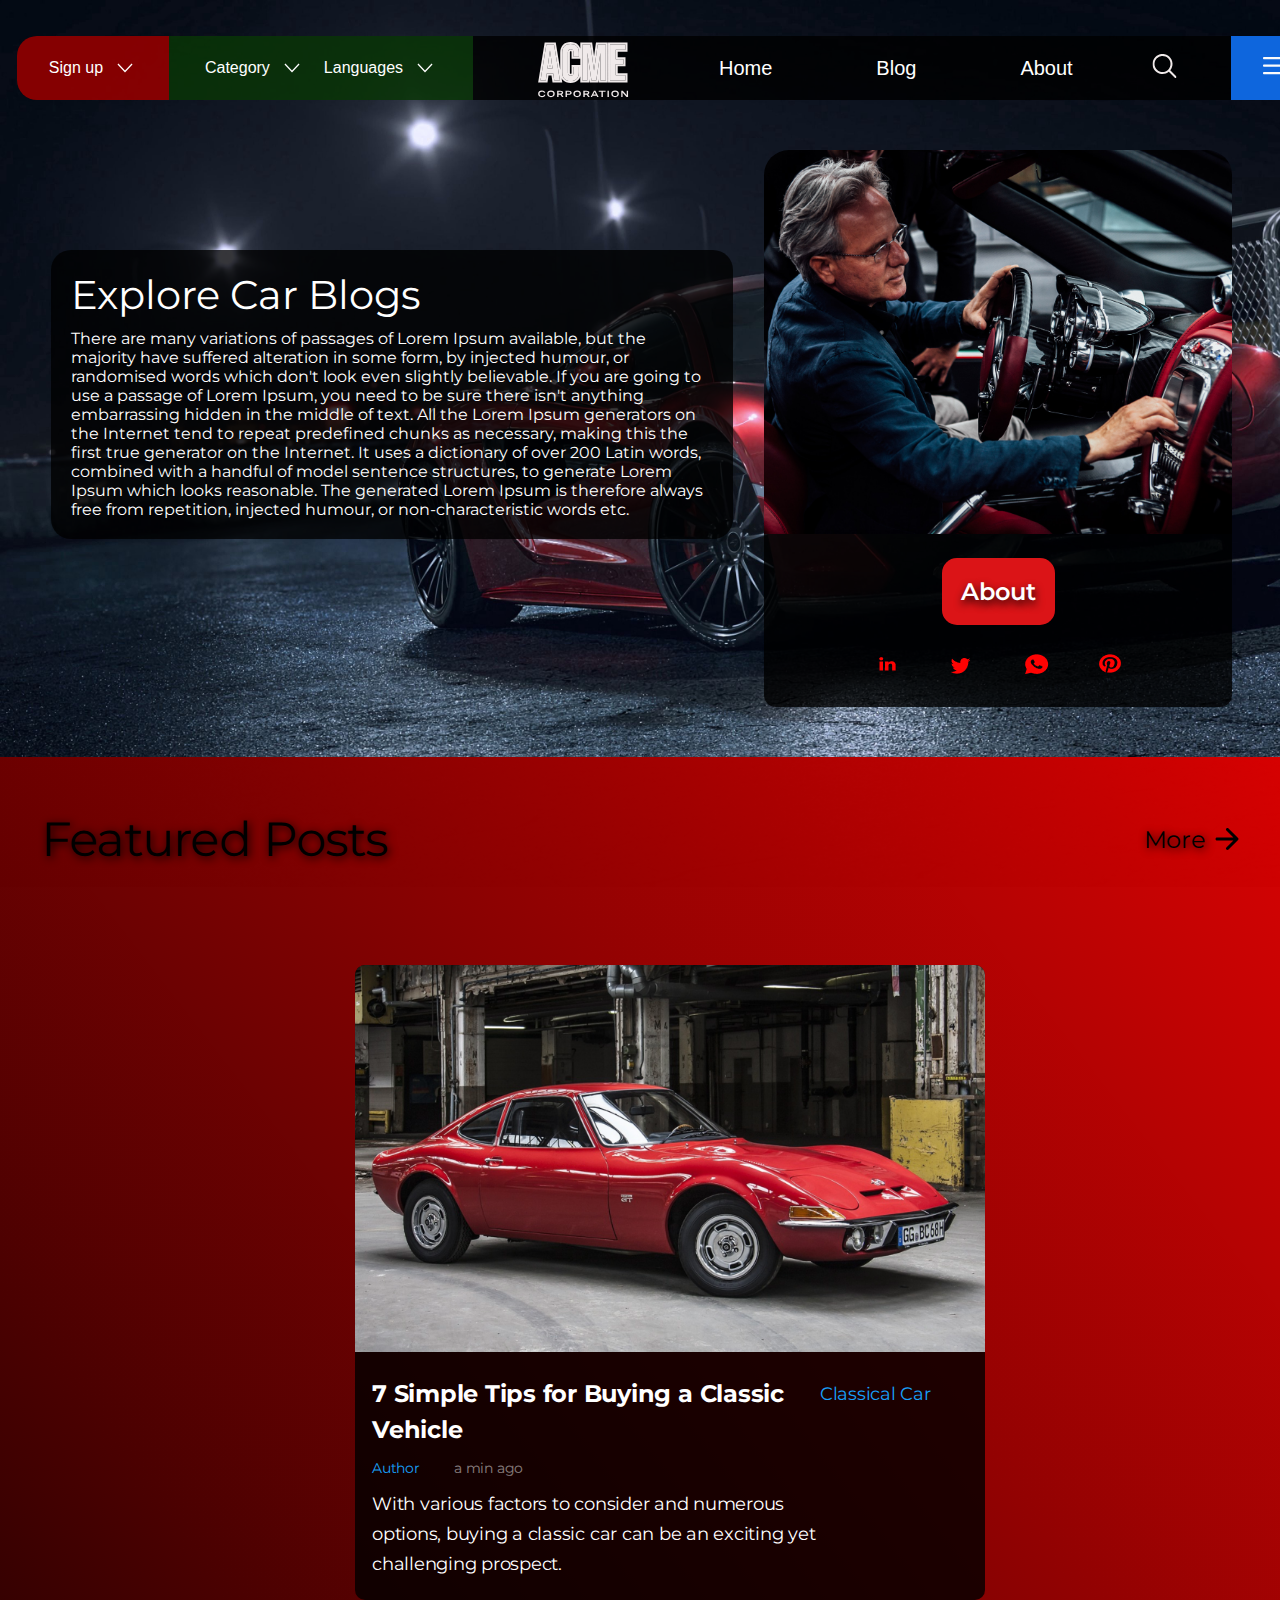
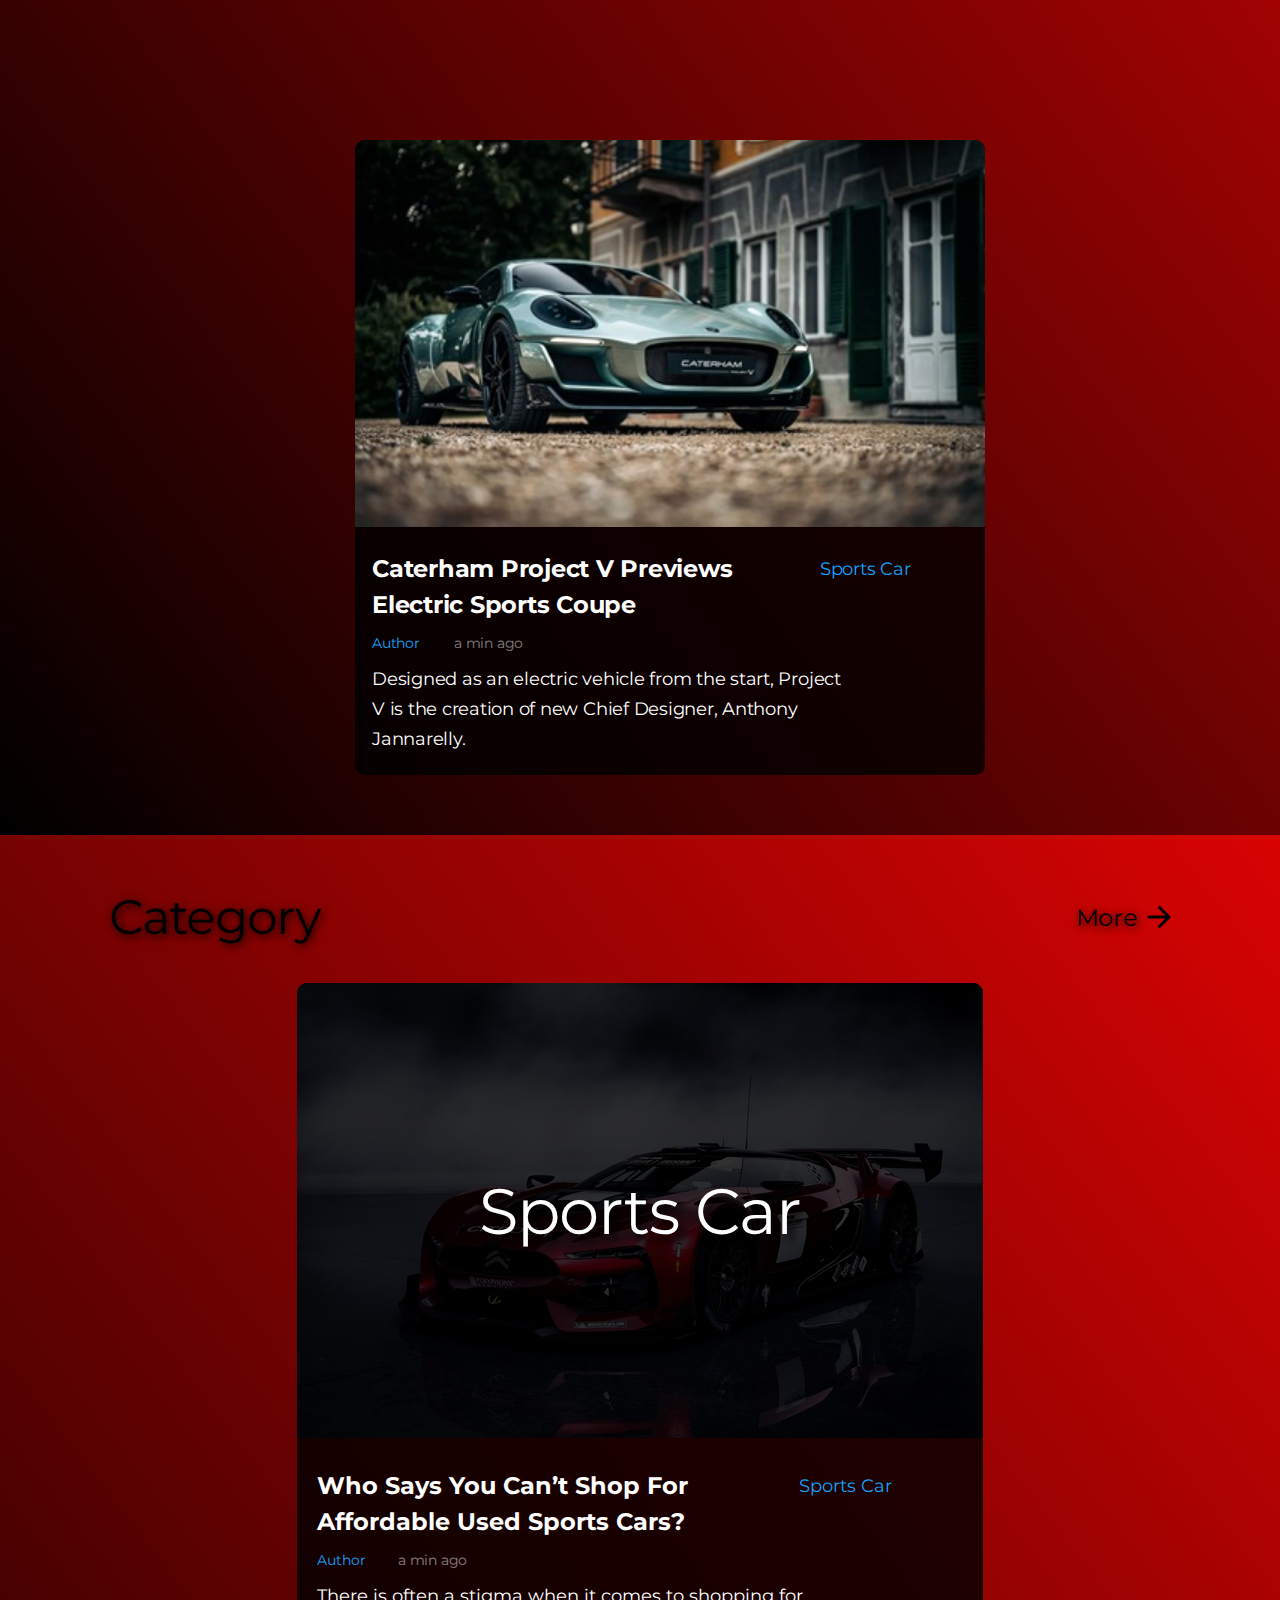
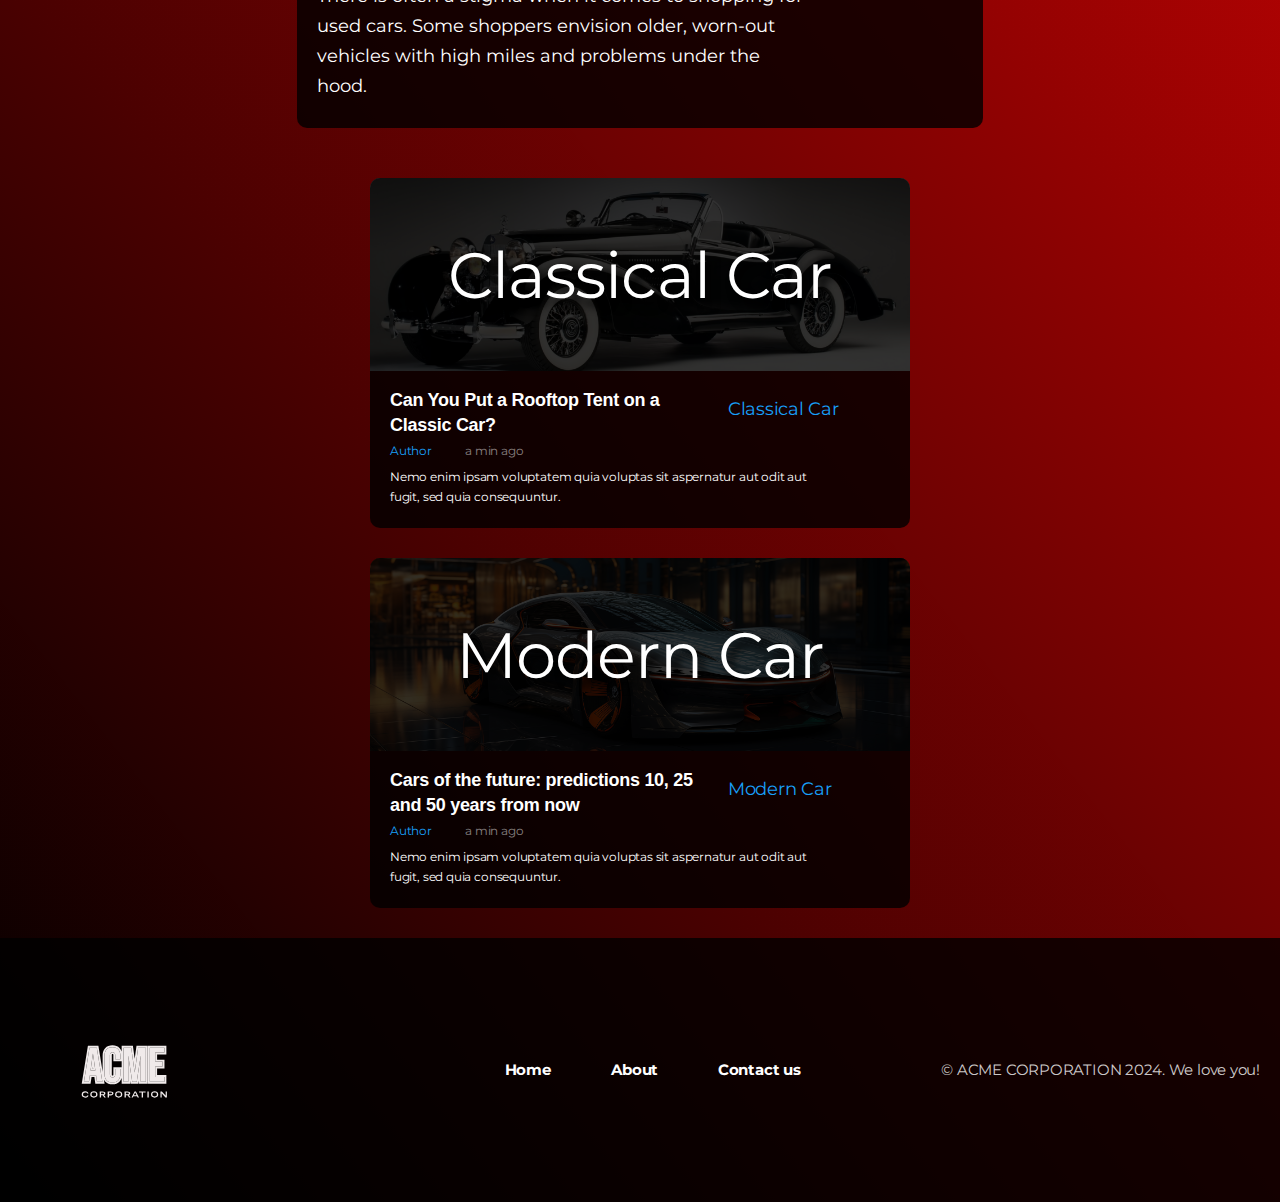
<file: index.html>
<!DOCTYPE html>
<html lang="en">

<head>
    <meta charset="UTF-8">
    <meta name="viewport" content="width=device-width, initial-scale=1.0">
    <title>Home</title>
    <link rel="preconnect" href="https://fonts.googleapis.com">
    <link rel="preconnect" href="https://fonts.gstatic.com" crossorigin>
    <link href="https://fonts.googleapis.com/css2?family=Montserrat:ital,wght@0,100..900;1,100..900&display=swap"
        rel="stylesheet">
    <link rel="stylesheet" href="./CSS/new-home.css">
</head>

<body>
    <div class="full-container">
        <div style="height: 1rem;"></div>
        <div class="Home-container">
            <div class="top-part">


                <div class="navbar">
                    <div class="first-part">
                        <div class="red-rectangle" tabindex="1">
                            <div class="sign-up-list">
                                <div class="sign-up-container">
                                    <div class="sign-up-nav">Sign up</div>
                                    <svg style="width: 24px; height: 24px;" xmlns="http://www.w3.org/2000/svg"
                                        viewBox="0 0 512 512" xml:space="preserve" enable-background="new 0 0 512 512">
                                        <path d="m396.6 160 19.4 20.7L256 352 96 180.7l19.3-20.7L256 310.5z" fill="#ffffff">
                                        </path>
                                    </svg>
                                </div>
                                <div class="sign-up-list-item effect">Sign in</div>
                                <div class="sign-up-list-item L effect">Login</div>
                            </div>
                        </div>
                        <div class="green-rectangle">
                            <div class="contact-us-list" tabindex="1">
                                <div class="contact-us-container">
                                    <div class="category-nav"><a href="new-Category.html">Category</a></div>
                                    <svg style="width: 24px; height: 24px;" xmlns="http://www.w3.org/2000/svg"
                                        viewBox="0 0 512 512" xml:space="preserve" enable-background="new 0 0 512 512">
                                        <path d="m396.6 160 19.4 20.7L256 352 96 180.7l19.3-20.7L256 310.5z" fill="#ffffff">
                                        </path>
                                    </svg>
                                </div>
                                <div class="contact-us-list-item effect">Sports Car</div>
                                <div class="contact-us-list-item L effect">Modern Car</div>
                                <div class="contact-us-list-item L1 effect">F1 Car</div>
                                <div class="contact-us-list-item L2 effect">Classical Car</div>
                            </div>
                            <div class="language-list" tabindex="1">
                                <div class="language-container">
                                    <div class="Languages-nav">Languages</div>
                                    <svg style="width: 24px; height: 24px;" xmlns="http://www.w3.org/2000/svg" viewBox="0 0 512 512"
                                        xml:space="preserve" enable-background="new 0 0 512 512">
                                        <path d="m396.6 160 19.4 20.7L256 352 96 180.7l19.3-20.7L256 310.5z" fill="#ffffff"></path>      
                                    </svg>
                                </div>
                                <div class="language-list-item effect">English</div>
                                <div class="language-list-item L effect">Bangla</div>
                            </div>
                        </div>
                    </div>
        
                    <div class="logo-container">
                        <svg class="logo" xmlns="http://www.w3.org/2000/svg" width="221" height="80" viewBox="0 0 221 80"
                            fill="none">
                            <path
                                d="M73.3752 16.5139H81.0541L86.9293 52.4861H81.2603L80.2295 45.3431V45.4458H73.7875L72.7567 52.4861H67.5L73.3752 16.5139ZM79.5596 40.5639L77.0343 22.7833H76.9312L74.4574 40.5639H79.5596Z"
                                fill="#F0EAEA"></path>
                            <path
                                d="M97.5672 53C94.8529 53 92.7743 52.2292 91.3313 50.6875C89.9226 49.1458 89.2183 46.9704 89.2183 44.1611V24.8389C89.2183 22.0296 89.9226 19.8542 91.3313 18.3125C92.7743 16.7708 94.8529 16 97.5672 16C100.281 16 102.343 16.7708 103.752 18.3125C105.195 19.8542 105.916 22.0296 105.916 24.8389V28.6417H100.556V24.4792C100.556 22.2523 99.6115 21.1389 97.7218 21.1389C95.8321 21.1389 94.8873 22.2523 94.8873 24.4792V44.5722C94.8873 46.7648 95.8321 47.8611 97.7218 47.8611C99.6115 47.8611 100.556 46.7648 100.556 44.5722V39.0736H105.916V44.1611C105.916 46.9704 105.195 49.1458 103.752 50.6875C102.343 52.2292 100.281 53 97.5672 53Z"
                                fill="#F0EAEA"></path>
                            <path
                                d="M109.308 16.5139H117.399L121.007 42.2597H121.11L124.717 16.5139H132.809V52.4861H127.449V25.25H127.346L123.223 52.4861H118.481L114.358 25.25H114.255V52.4861H109.308V16.5139Z"
                                fill="#F0EAEA"></path>
                            <path
                                d="M137.039 16.5139H152.5V21.6528H142.708V31.1597H150.49V36.2986H142.708V47.3472H152.5V52.4861H137.039V16.5139Z"
                                fill="#F0EAEA"></path>
                            <path fill-rule="evenodd" clip-rule="evenodd"
                                d="M71.6754 14.5139H82.7541L87.2184 41.8475V24.8389C87.2184 21.7055 88.0075 18.9852 89.8549 16.9634L89.863 16.9545L89.8712 16.9458C91.7931 14.8925 94.4667 14 97.5673 14C100.661 14 103.327 14.8891 105.22 16.9543C106.187 17.9899 106.871 19.2103 107.308 20.577V14.5139H119.139L121.058 28.2148L122.978 14.5139H134.809V54.4861H125.449V51.1437L124.943 54.4861H116.761L116.256 51.1437V54.4861H107.308V48.423C106.871 49.7897 106.187 51.0101 105.22 52.0456C103.327 54.1109 100.661 55 97.5673 55C94.4667 55 91.7931 54.1075 89.8712 52.0542L89.863 52.0455L89.8549 52.0366C89.3604 51.4954 88.9417 50.9042 88.5937 50.2684L89.2826 54.4861H79.5283L78.5124 47.4458H75.5161L74.4854 54.4861H65.147L71.6754 14.5139ZM73.7876 45.4458H80.2297V45.3431L81.2604 52.4861H86.9294L81.0543 16.5139H73.3753L67.5001 52.4861H72.7569L73.7876 45.4458ZM107.308 37.0736V30.6417H98.5564V24.4792C98.5564 23.6011 98.3632 23.3156 98.3229 23.268C98.3096 23.2523 98.2914 23.233 98.2308 23.2092C98.1581 23.1806 98.0023 23.1389 97.7219 23.1389C97.4415 23.1389 97.2858 23.1806 97.2131 23.2092C97.1525 23.233 97.1343 23.2523 97.121 23.268C97.0806 23.3156 96.8874 23.6011 96.8874 24.4792V44.5722C96.8874 45.427 97.078 45.6948 97.111 45.7332C97.1219 45.7458 97.1396 45.7656 97.2033 45.7902C97.279 45.8195 97.4383 45.8611 97.7219 45.8611C98.0055 45.8611 98.1648 45.8195 98.2406 45.7902C98.3042 45.7656 98.3219 45.7458 98.3328 45.7332C98.3659 45.6948 98.5564 45.427 98.5564 44.5722V37.0736H107.308ZM114.256 25.25H114.359L118.482 52.4861H123.223L127.346 25.25H127.449V52.4861H132.809V16.5139H124.717L121.11 42.2597H121.007L117.399 16.5139H109.308V52.4861H114.256V25.25ZM135.039 14.5139H154.5V23.6528H144.708V29.1597H152.49V38.2986H144.708V45.3472H154.5V54.4861H135.039V14.5139ZM142.708 47.3472V36.2986H150.49V31.1597H142.708V21.6528H152.5V16.5139H137.039V52.4861H152.5V47.3472H142.708ZM76.9313 22.7833H77.0344L79.5597 40.5639H74.4576L76.9313 22.7833ZM77.0027 36.7838L76.7551 38.5639H77.2556L77.0027 36.7838ZM91.3314 50.6875C92.7744 52.2292 94.853 53 97.5673 53C100.282 53 102.343 52.2292 103.752 50.6875C105.195 49.1458 105.916 46.9704 105.916 44.1611V39.0736H100.556V44.5722C100.556 46.7648 99.6116 47.8611 97.7219 47.8611C95.8322 47.8611 94.8874 46.7648 94.8874 44.5722V24.4792C94.8874 22.2523 95.8322 21.1389 97.7219 21.1389C99.6116 21.1389 100.556 22.2523 100.556 24.4792V28.6417H105.916V24.8389C105.916 22.0296 105.195 19.8542 103.752 18.3125C102.343 16.7708 100.282 16 97.5673 16C94.853 16 92.7744 16.7708 91.3314 18.3125C89.9227 19.8542 89.2184 22.0296 89.2184 24.8389V44.1611C89.2184 46.9704 89.9227 49.1458 91.3314 50.6875Z"
                                fill="#F0EAEA"></path>
                            <path
                                d="M65.1445 66.0176C65.1445 67.0254 65.4961 67.8047 66.1992 68.3555C66.9023 68.9023 67.7949 69.1758 68.877 69.1758C69.9434 69.1758 70.7617 68.9629 71.332 68.5371C71.9062 68.1074 72.2285 67.5762 72.2988 66.9434L72.3047 66.873H70.8809L70.875 66.9434C70.8477 67.2012 70.6777 67.4473 70.3652 67.6816C70.0527 67.916 69.5566 68.0332 68.877 68.0332C68.1973 68.0332 67.6465 67.8633 67.2246 67.5234C66.8027 67.1836 66.5918 66.7012 66.5918 66.0762V65.584C66.5918 64.9941 66.8027 64.5215 67.2246 64.166C67.6504 63.8066 68.1992 63.627 68.8711 63.627C69.5312 63.627 70.0156 63.7441 70.3242 63.9785C70.6328 64.209 70.8164 64.4531 70.875 64.7109L70.8809 64.7871H72.3047L72.2988 64.7168C72.1855 64.0879 71.8535 63.5586 71.3027 63.1289C70.752 62.6992 69.9434 62.4844 68.877 62.4844C67.7949 62.4844 66.9023 62.7578 66.1992 63.3047C65.4961 63.8516 65.1445 64.6309 65.1445 65.6426V66.0176Z"
                                fill="#F0EAEA"></path>
                            <path
                                d="M74.1862 66.0176C74.1862 67.0293 74.5378 67.8086 75.2409 68.3555C75.9441 68.9023 76.8503 69.1758 77.9597 69.1758C79.0652 69.1758 79.9695 68.9023 80.6726 68.3555C81.3796 67.8086 81.7331 67.0293 81.7331 66.0176V65.6426C81.7331 64.6309 81.3796 63.8516 80.6726 63.3047C79.9695 62.7578 79.0652 62.4844 77.9597 62.4844C76.8503 62.4844 75.9441 62.7578 75.2409 63.3047C74.5378 63.8516 74.1862 64.6309 74.1862 65.6426V66.0176ZM75.6277 66.0703V65.5957C75.6277 64.9629 75.8386 64.4766 76.2605 64.1367C76.6862 63.7969 77.2527 63.627 77.9597 63.627C78.6628 63.627 79.2273 63.7969 79.653 64.1367C80.0788 64.4766 80.2917 64.9629 80.2917 65.5957V66.0703C80.2917 66.6992 80.0788 67.1836 79.653 67.5234C79.2273 67.8633 78.6628 68.0332 77.9597 68.0332C77.2527 68.0332 76.6862 67.8633 76.2605 67.5234C75.8386 67.1836 75.6277 66.6992 75.6277 66.0703Z"
                                fill="#F0EAEA"></path>
                            <path
                                d="M84.1362 69H85.5541V66.709H87.1069C88.0795 66.709 88.8315 66.5176 89.3627 66.1348C89.8979 65.752 90.1655 65.2422 90.1655 64.6055C90.1655 64.0039 89.8979 63.5293 89.3627 63.1816C88.8315 62.834 88.0795 62.6602 87.1069 62.6602H84.1362V69ZM85.5541 65.6016V63.7676H87.0893C87.7065 63.7676 88.1362 63.8457 88.3784 64.002C88.6245 64.1582 88.7475 64.3613 88.7475 64.6113C88.7475 64.8965 88.6245 65.1328 88.3784 65.3203C88.1362 65.5078 87.7065 65.6016 87.0893 65.6016H85.5541ZM88.9877 69H90.5815L88.478 66.1172L86.9135 66.0762L88.9877 69Z"
                                fill="#F0EAEA"></path>
                            <path
                                d="M92.5334 69H93.9513V66.7852H95.5802C96.5685 66.7852 97.3263 66.5938 97.8537 66.2109C98.3849 65.8281 98.6505 65.3105 98.6505 64.6582C98.6505 64.0371 98.3849 63.5488 97.8537 63.1934C97.3263 62.8379 96.5705 62.6602 95.5861 62.6602H92.5334V69ZM93.9513 65.6777V63.7676H95.5334C96.1662 63.7676 96.6076 63.8496 96.8576 64.0137C97.1115 64.1777 97.2384 64.3926 97.2384 64.6582C97.2384 64.959 97.1115 65.2051 96.8576 65.3965C96.6076 65.584 96.1662 65.6777 95.5334 65.6777H93.9513Z"
                                fill="#F0EAEA"></path>
                            <path
                                d="M100.374 66.0176C100.374 67.0293 100.725 67.8086 101.429 68.3555C102.132 68.9023 103.038 69.1758 104.147 69.1758C105.253 69.1758 106.157 68.9023 106.86 68.3555C107.567 67.8086 107.921 67.0293 107.921 66.0176V65.6426C107.921 64.6309 107.567 63.8516 106.86 63.3047C106.157 62.7578 105.253 62.4844 104.147 62.4844C103.038 62.4844 102.132 62.7578 101.429 63.3047C100.725 63.8516 100.374 64.6309 100.374 65.6426V66.0176ZM101.815 66.0703V65.5957C101.815 64.9629 102.026 64.4766 102.448 64.1367C102.874 63.7969 103.44 63.627 104.147 63.627C104.85 63.627 105.415 63.7969 105.841 64.1367C106.266 64.4766 106.479 64.9629 106.479 65.5957V66.0703C106.479 66.6992 106.266 67.1836 105.841 67.5234C105.415 67.8633 104.85 68.0332 104.147 68.0332C103.44 68.0332 102.874 67.8633 102.448 67.5234C102.026 67.1836 101.815 66.6992 101.815 66.0703Z"
                                fill="#F0EAEA"></path>
                            <path
                                d="M110.324 69H111.742V66.709H113.295C114.267 66.709 115.019 66.5176 115.55 66.1348C116.086 65.752 116.353 65.2422 116.353 64.6055C116.353 64.0039 116.086 63.5293 115.55 63.1816C115.019 62.834 114.267 62.6602 113.295 62.6602H110.324V69ZM111.742 65.6016V63.7676H113.277C113.894 63.7676 114.324 63.8457 114.566 64.002C114.812 64.1582 114.935 64.3613 114.935 64.6113C114.935 64.8965 114.812 65.1328 114.566 65.3203C114.324 65.5078 113.894 65.6016 113.277 65.6016H111.742ZM115.175 69H116.769L114.666 66.1172L113.101 66.0762L115.175 69Z"
                                fill="#F0EAEA"></path>
                            <path
                                d="M117.701 69H119.037L121.323 64.3945C121.369 64.293 121.412 64.1953 121.451 64.1016C121.494 64.0078 121.532 63.9121 121.563 63.8145H121.621C121.657 63.9121 121.694 64.0078 121.733 64.1016C121.772 64.1953 121.817 64.293 121.868 64.3945L124.141 69H125.618L122.36 62.6309H120.948L117.701 69ZM119.149 67.6699H124.1L123.596 66.5684L119.653 66.5625L119.149 67.6699Z"
                                fill="#F0EAEA"></path>
                            <path d="M125.73 63.7734H128.442V69H129.86V63.7734H132.579V62.6602H125.73V63.7734Z" fill="#F0EAEA">
                            </path>
                            <path d="M134.478 69H135.89V62.6602H134.478V69Z" fill="#F0EAEA"></path>
                            <path
                                d="M138.305 66.0176C138.305 67.0293 138.657 67.8086 139.36 68.3555C140.063 68.9023 140.969 69.1758 142.079 69.1758C143.184 69.1758 144.088 68.9023 144.791 68.3555C145.499 67.8086 145.852 67.0293 145.852 66.0176V65.6426C145.852 64.6309 145.499 63.8516 144.791 63.3047C144.088 62.7578 143.184 62.4844 142.079 62.4844C140.969 62.4844 140.063 62.7578 139.36 63.3047C138.657 63.8516 138.305 64.6309 138.305 65.6426V66.0176ZM139.747 66.0703V65.5957C139.747 64.9629 139.957 64.4766 140.379 64.1367C140.805 63.7969 141.372 63.627 142.079 63.627C142.782 63.627 143.346 63.7969 143.772 64.1367C144.198 64.4766 144.411 64.9629 144.411 65.5957V66.0703C144.411 66.6992 144.198 67.1836 143.772 67.5234C143.346 67.8633 142.782 68.0332 142.079 68.0332C141.372 68.0332 140.805 67.8633 140.379 67.5234C139.957 67.1836 139.747 66.6992 139.747 66.0703Z"
                                fill="#F0EAEA"></path>
                            <path
                                d="M148.255 69H149.55V65.0215C149.55 64.9316 149.544 64.834 149.532 64.7285C149.521 64.623 149.507 64.5254 149.491 64.4355H149.556C149.603 64.5137 149.655 64.5957 149.714 64.6816C149.777 64.7676 149.845 64.8535 149.919 64.9395L153.523 69H155.046V62.6602H153.751V66.6211C153.751 66.7148 153.755 66.8223 153.763 66.9434C153.775 67.0605 153.79 67.166 153.81 67.2598H153.751C153.696 67.1777 153.638 67.0898 153.575 66.9961C153.513 66.9023 153.445 66.8125 153.37 66.7266L149.767 62.6602H148.255V69Z"
                                fill="#F0EAEA"></path>
                        </svg>
                    </div>
        
                    <div class="second-part">
                        <div class="Home-nav nav-elements"><a href="index.html">Home</a></div>
                        <a href="new-post1.html">
                            <div class="Blog-nav nav-elements">Blog</div>
                        </a>
                        <div class="About-nav nav-elements">About</div>
                        <div><svg xmlns="http://www.w3.org/2000/svg" width="25" height="24" viewBox="0 0 25 24" fill="none">
                                <g clip-path="url(#clip0_155_271)">
                                    <path
                                        d="M24.2068 22.2937L18.2378 16.3247C19.8644 14.3353 20.6642 11.7968 20.4716 9.23426C20.2791 6.67173 19.109 4.28123 17.2034 2.55722C15.2977 0.833208 12.8024 -0.0924103 10.2334 -0.0281784C7.66447 0.0360534 5.21849 1.08522 3.4014 2.90231C1.58431 4.7194 0.535138 7.16539 0.470906 9.73434C0.406674 12.3033 1.33229 14.7987 3.0563 16.7043C4.78031 18.6099 7.17081 19.78 9.73334 19.9725C12.2959 20.1651 14.8344 19.3653 16.8238 17.7387L22.7928 23.7077C22.9814 23.8899 23.234 23.9907 23.4962 23.9884C23.7584 23.9861 24.0092 23.8809 24.1946 23.6955C24.38 23.5101 24.4852 23.2593 24.4875 22.9971C24.4897 22.7349 24.3889 22.4823 24.2068 22.2937ZM10.4998 18.0007C8.91753 18.0007 7.37081 17.5315 6.05522 16.6525C4.73963 15.7734 3.71425 14.524 3.10875 13.0622C2.50324 11.6004 2.34482 9.99182 2.6535 8.43998C2.96218 6.88813 3.72411 5.46266 4.84293 4.34384C5.96175 3.22502 7.38721 2.4631 8.93906 2.15442C10.4909 1.84573 12.0994 2.00416 13.5613 2.60966C15.0231 3.21516 16.2725 4.24054 17.1515 5.55614C18.0306 6.87173 18.4998 8.41845 18.4998 10.0007C18.4974 12.1217 17.6538 14.1551 16.154 15.6549C14.6542 17.1547 12.6208 17.9983 10.4998 18.0007Z"
                                        fill="#F0EAEA"></path>
                                </g>
                                <defs>
                                    <clipPath id="clip0_155_271">
                                        <rect width="24" height="24" fill="white" transform="translate(0.5)"></rect>
                                    </clipPath>
                                </defs>
                            </svg></div>
                        <div class="blue-rectangle">
                            <div class="menu-icon"><svg xmlns="http://www.w3.org/2000/svg" width="21" height="18"
                                    viewBox="0 0 21 18" fill="none">
                                    <path fill-rule="evenodd" clip-rule="evenodd"
                                        d="M0 1.125C0 0.826635 0.11853 0.54048 0.329505 0.329505C0.54048 0.11853 0.826635 0 1.125 0H19.875C20.1733 0 20.4596 0.11853 20.6705 0.329505C20.8815 0.54048 21 0.826635 21 1.125C21 1.42336 20.8815 1.70952 20.6705 1.92049C20.4596 2.13147 20.1733 2.25 19.875 2.25H1.125C0.826635 2.25 0.54048 2.13147 0.329505 1.92049C0.11853 1.70952 0 1.42336 0 1.125ZM0 8.625C0 8.32664 0.11853 8.04048 0.329505 7.8295C0.54048 7.61853 0.826635 7.5 1.125 7.5H19.875C20.1733 7.5 20.4596 7.61853 20.6705 7.8295C20.8815 8.04048 21 8.32664 21 8.625C21 8.92336 20.8815 9.20952 20.6705 9.42049C20.4596 9.63147 20.1733 9.75 19.875 9.75H1.125C0.826635 9.75 0.54048 9.63147 0.329505 9.42049C0.11853 9.20952 0 8.92336 0 8.625ZM1.125 15C0.826635 15 0.54048 15.1185 0.329505 15.3295C0.11853 15.5404 0 15.8267 0 16.125C0 16.4233 0.11853 16.7096 0.329505 16.9205C0.54048 17.1315 0.826635 17.25 1.125 17.25H19.875C20.1733 17.25 20.4596 17.1315 20.6705 16.9205C20.8815 16.7096 21 16.4233 21 16.125C21 15.8267 20.8815 15.5404 20.6705 15.3295C20.4596 15.1185 20.1733 15 19.875 15H1.125Z"
                                        fill="#FBFBFB"></path>
                                </svg></div>
                        </div>
                    </div>
                </div>
                <div class="title-container">
                    <div class="heading-text-container">
                        <div class="heading-text-container-inner">
                            <div class="explore-car-blogs">
                                Explore Car Blogs
                                <br />
                            </div>
                            <div class="heading-text">
                                There are many variations of passages of Lorem Ipsum available, but the
                                majority have suffered alteration in some form, by injected humour, or
                                randomised words which don&#039;t look even slightly believable. If you
                                are going to use a passage of Lorem Ipsum, you need to be sure there
                                isn&#039;t anything embarrassing hidden in the middle of text. All the
                                Lorem Ipsum generators on the Internet tend to repeat predefined chunks
                                as necessary, making this the first true generator on the Internet. It
                                uses a dictionary of over 200 Latin words, combined with a handful of
                                model sentence structures, to generate Lorem Ipsum which looks
                                reasonable. The generated Lorem Ipsum is therefore always free from
                                repetition, injected humour, or non-characteristic words etc.
                            </div>
                        </div>
                    </div>
                    <div class="about-me-container">
                        <img class="pagani-2-1" src="./Assets/pagani-2.jpg" />
                        <div class="black-container">
                            <div class="button-get-started">
                                <div class="about">About</div>
                            </div>

                            <div class="social-network-container">
                                <img class="social-network" src="./Assets/ICONS/linked-in-icon.png" />
                                <img class="social-network" src="./Assets/ICONS/twitter.png" />
                                <img class="social-network" src="./Assets/ICONS/whatsapp.png" />
                                <img class="social-network" src="./Assets/ICONS/pinterest.png" />
                            </div>
                        </div>
                    </div>
                </div>
            </div>
            <div class="mid-part">
                <div style="width: 100vw; height: 1rem;"></div>
                <div class="heading-container">
                    <div class="heading-title">Featured Posts</div>
                    <a href="new-Featured.html">

                        <div class="more-container">
                            <div class="more">More</div>
                            <svg class="line-22" xmlns="http://www.w3.org/2000/svg" width="24" height="24"
                                viewBox="0 0 24 24" fill="none">
                                <path id="Line 2"
                                    d="M2 10.5C1.17157 10.5 0.5 11.1716 0.5 12C0.5 12.8284 1.17157 13.5 2 13.5V10.5ZM23.0607 13.0607C23.6464 12.4749 23.6464 11.5251 23.0607 10.9393L13.5147 1.3934C12.9289 0.807611 11.9792 0.807611 11.3934 1.3934C10.8076 1.97919 10.8076 2.92893 11.3934 3.51472L19.8787 12L11.3934 20.4853C10.8076 21.0711 10.8076 22.0208 11.3934 22.6066C11.9792 23.1924 12.9289 23.1924 13.5147 22.6066L23.0607 13.0607ZM2 13.5H22V10.5H2V13.5Z"
                                    fill="black"></path>
                            </svg>
                        </div>
                    </a>
                </div>
                <div class="mid-part-container">
                    <div class="featured-post-container">
                        <a href="new-post1.html">
                            <img class="featured-post-img" src="./Assets/Classical-car.png">
                        </a>
                        <div class="featured-post-content-container">
                            <div class="featured-post-title">
                                <a href="new-post1.html">

                                    7 Simple Tips for Buying a Classic Vehicle
                                </a>
                                <br>
                            </div>
                            <div class="category">Classical Car</div>
                            <div class="author">Author</div>
                            <div class="a-min-ago">a min ago</div>
                            <div class="featured-post-content">
                                With various factors to consider and numerous options, buying a
                                classic car can be an exciting yet
                                challenging prospect.
                            </div>
                        </div>
                    </div>
                    <div class="featured-post-container">
                        <a href="new-post1.html">
                            <img class="featured-post-img" src="./Assets/Caterham-V.jpg">
                        </a>
                        <div class="featured-post-content-container">
                            <div class="featured-post-title">
                                <a href="new-post1.html">

                                    Caterham Project V Previews Electric Sports Coupe
                                </a>
                                <br>
                            </div>
                            <div class="category">Sports Car</div>
                            <div class="author">Author</div>
                            <div class="a-min-ago">a min ago</div>
                            <div class="featured-post-content">
                                Designed as an electric vehicle from the start, Project V is the
                                creation of new Chief Designer, Anthony Jannarelly.
                            </div>
                        </div>
                    </div>
                </div>
            </div>
            <div class="bottom-part">
                <div style="width: 100vw; height: 1rem;"></div>
                <div class="heading-container">
                    <div class="heading-title">Category</div> 
                    <a href="new-Category.html">
                        <div class="more-container">
                            <div class="more">More</div>
                            <svg class="line-22" xmlns="http://www.w3.org/2000/svg" width="24" height="24"
                                viewBox="0 0 24 24" fill="none">
                                <path id="Line 2"
                                    d="M2 10.5C1.17157 10.5 0.5 11.1716 0.5 12C0.5 12.8284 1.17157 13.5 2 13.5V10.5ZM23.0607 13.0607C23.6464 12.4749 23.6464 11.5251 23.0607 10.9393L13.5147 1.3934C12.9289 0.807611 11.9792 0.807611 11.3934 1.3934C10.8076 1.97919 10.8076 2.92893 11.3934 3.51472L19.8787 12L11.3934 20.4853C10.8076 21.0711 10.8076 22.0208 11.3934 22.6066C11.9792 23.1924 12.9289 23.1924 13.5147 22.6066L23.0607 13.0607ZM2 13.5H22V10.5H2V13.5Z"
                                    fill="black"></path>
                            </svg>
                        </div>
                    </a>
                </div>
                <div class="bottom-part-container">
                    <div class="category-post-big-container">
                        <a href="new-post1.html">

                            <div class="black-box-img-container">
                                <div class="black-box">
                                    <div class="category-black-box-title">Sports Car</div>
                                </div>
    
                            </div>
                        </a>
                        <div class="category-post-big-content-container">
                            <div class="featured-post-title">
                                <a href="new-post1.html">
                                    Who Says You Can’t Shop For Affordable Used Sports Cars?
                                </a>
                            </div>
                            <div class="category">Sports Car</div>
                            <div class="author">Author</div>
                            <div class="a-min-ago">a min ago</div>
                            <div class="featured-post-content">
                                There is often a stigma when it comes to shopping for used cars. Some
                                shoppers envision older, worn-out vehicles with high miles and problems
                                under the hood.
                            </div>
                        </div>
                    </div>
                    <div>
                        <div class="category-post-small-container">
                            <a href="new-post1.html">

                                <div class="small-black-box-img-container1">
                                    <div class="black-box-small">
                                        <div class="category-black-box-title">Classical Car</div>
                                    </div>
    
                                </div>
                            </a>
                            <div class="category-post-small-content-container">
                                <div class="featured-post-title-small">
                                    <a href="new-post1.html">

                                        Can You Put a Rooftop Tent on a Classic Car?
                                    </a>
                                </div>
                                <div class="category-small">Classical Car</div>
                                <div class="author-small">Author</div>
                                <div class="a-min-ago-small">a min ago</div>
                                <div class="featured-post-content-small">
                                    Nemo enim ipsam voluptatem quia voluptas sit aspernatur aut odit aut
                                    fugit, sed quia consequuntur.
                                </div>
                            </div>
                        </div>
                        <div class="category-post-small-container">
                            <a href="new-post1.html">

                                <div class="small-black-box-img-container2">
                                    <div class="black-box-small">
                                        <div class="category-black-box-title">Modern Car</div>
                                    </div>
    
                                </div>
                            </a>
                            <div class="category-post-small-content-container">
                                <div class="featured-post-title-small">
                                    <a href="new-post1.html">
                                        Cars of the future: predictions 10, 25 and 50 years from now
                                    </a>
                                </div>
                                <div class="category-small">Modern Car</div>
                                <div class="author-small">Author</div>
                                <div class="a-min-ago-small">a min ago</div>
                                <div class="featured-post-content-small">
                                    Nemo enim ipsam voluptatem quia voluptas sit aspernatur aut odit aut
                                    fugit, sed quia consequuntur.
                                </div>
                            </div>
                        </div>
                    </div>
                </div>
                    <div class="footer">
                        <svg class="logo2" xmlns="http://www.w3.org/2000/svg" width="221" height="80" viewBox="0 0 221 80"
                            fill="none">
                            <path
                                d="M73.3752 16.5139H81.0541L86.9293 52.4861H81.2603L80.2295 45.3431V45.4458H73.7875L72.7567 52.4861H67.5L73.3752 16.5139ZM79.5596 40.5639L77.0343 22.7833H76.9312L74.4574 40.5639H79.5596Z"
                                fill="#F0EAEA"></path>
                            <path
                                d="M97.5672 53C94.8529 53 92.7743 52.2292 91.3313 50.6875C89.9226 49.1458 89.2183 46.9704 89.2183 44.1611V24.8389C89.2183 22.0296 89.9226 19.8542 91.3313 18.3125C92.7743 16.7708 94.8529 16 97.5672 16C100.281 16 102.343 16.7708 103.752 18.3125C105.195 19.8542 105.916 22.0296 105.916 24.8389V28.6417H100.556V24.4792C100.556 22.2523 99.6115 21.1389 97.7218 21.1389C95.8321 21.1389 94.8873 22.2523 94.8873 24.4792V44.5722C94.8873 46.7648 95.8321 47.8611 97.7218 47.8611C99.6115 47.8611 100.556 46.7648 100.556 44.5722V39.0736H105.916V44.1611C105.916 46.9704 105.195 49.1458 103.752 50.6875C102.343 52.2292 100.281 53 97.5672 53Z"
                                fill="#F0EAEA"></path>
                            <path
                                d="M109.308 16.5139H117.399L121.007 42.2597H121.11L124.717 16.5139H132.809V52.4861H127.449V25.25H127.346L123.223 52.4861H118.481L114.358 25.25H114.255V52.4861H109.308V16.5139Z"
                                fill="#F0EAEA"></path>
                            <path
                                d="M137.039 16.5139H152.5V21.6528H142.708V31.1597H150.49V36.2986H142.708V47.3472H152.5V52.4861H137.039V16.5139Z"
                                fill="#F0EAEA"></path>
                            <path fill-rule="evenodd" clip-rule="evenodd"
                                d="M71.6754 14.5139H82.7541L87.2184 41.8475V24.8389C87.2184 21.7055 88.0075 18.9852 89.8549 16.9634L89.863 16.9545L89.8712 16.9458C91.7931 14.8925 94.4667 14 97.5673 14C100.661 14 103.327 14.8891 105.22 16.9543C106.187 17.9899 106.871 19.2103 107.308 20.577V14.5139H119.139L121.058 28.2148L122.978 14.5139H134.809V54.4861H125.449V51.1437L124.943 54.4861H116.761L116.256 51.1437V54.4861H107.308V48.423C106.871 49.7897 106.187 51.0101 105.22 52.0456C103.327 54.1109 100.661 55 97.5673 55C94.4667 55 91.7931 54.1075 89.8712 52.0542L89.863 52.0455L89.8549 52.0366C89.3604 51.4954 88.9417 50.9042 88.5937 50.2684L89.2826 54.4861H79.5283L78.5124 47.4458H75.5161L74.4854 54.4861H65.147L71.6754 14.5139ZM73.7876 45.4458H80.2297V45.3431L81.2604 52.4861H86.9294L81.0543 16.5139H73.3753L67.5001 52.4861H72.7569L73.7876 45.4458ZM107.308 37.0736V30.6417H98.5564V24.4792C98.5564 23.6011 98.3632 23.3156 98.3229 23.268C98.3096 23.2523 98.2914 23.233 98.2308 23.2092C98.1581 23.1806 98.0023 23.1389 97.7219 23.1389C97.4415 23.1389 97.2858 23.1806 97.2131 23.2092C97.1525 23.233 97.1343 23.2523 97.121 23.268C97.0806 23.3156 96.8874 23.6011 96.8874 24.4792V44.5722C96.8874 45.427 97.078 45.6948 97.111 45.7332C97.1219 45.7458 97.1396 45.7656 97.2033 45.7902C97.279 45.8195 97.4383 45.8611 97.7219 45.8611C98.0055 45.8611 98.1648 45.8195 98.2406 45.7902C98.3042 45.7656 98.3219 45.7458 98.3328 45.7332C98.3659 45.6948 98.5564 45.427 98.5564 44.5722V37.0736H107.308ZM114.256 25.25H114.359L118.482 52.4861H123.223L127.346 25.25H127.449V52.4861H132.809V16.5139H124.717L121.11 42.2597H121.007L117.399 16.5139H109.308V52.4861H114.256V25.25ZM135.039 14.5139H154.5V23.6528H144.708V29.1597H152.49V38.2986H144.708V45.3472H154.5V54.4861H135.039V14.5139ZM142.708 47.3472V36.2986H150.49V31.1597H142.708V21.6528H152.5V16.5139H137.039V52.4861H152.5V47.3472H142.708ZM76.9313 22.7833H77.0344L79.5597 40.5639H74.4576L76.9313 22.7833ZM77.0027 36.7838L76.7551 38.5639H77.2556L77.0027 36.7838ZM91.3314 50.6875C92.7744 52.2292 94.853 53 97.5673 53C100.282 53 102.343 52.2292 103.752 50.6875C105.195 49.1458 105.916 46.9704 105.916 44.1611V39.0736H100.556V44.5722C100.556 46.7648 99.6116 47.8611 97.7219 47.8611C95.8322 47.8611 94.8874 46.7648 94.8874 44.5722V24.4792C94.8874 22.2523 95.8322 21.1389 97.7219 21.1389C99.6116 21.1389 100.556 22.2523 100.556 24.4792V28.6417H105.916V24.8389C105.916 22.0296 105.195 19.8542 103.752 18.3125C102.343 16.7708 100.282 16 97.5673 16C94.853 16 92.7744 16.7708 91.3314 18.3125C89.9227 19.8542 89.2184 22.0296 89.2184 24.8389V44.1611C89.2184 46.9704 89.9227 49.1458 91.3314 50.6875Z"
                                fill="#F0EAEA"></path>
                            <path
                                d="M65.1445 66.0176C65.1445 67.0254 65.4961 67.8047 66.1992 68.3555C66.9023 68.9023 67.7949 69.1758 68.877 69.1758C69.9434 69.1758 70.7617 68.9629 71.332 68.5371C71.9062 68.1074 72.2285 67.5762 72.2988 66.9434L72.3047 66.873H70.8809L70.875 66.9434C70.8477 67.2012 70.6777 67.4473 70.3652 67.6816C70.0527 67.916 69.5566 68.0332 68.877 68.0332C68.1973 68.0332 67.6465 67.8633 67.2246 67.5234C66.8027 67.1836 66.5918 66.7012 66.5918 66.0762V65.584C66.5918 64.9941 66.8027 64.5215 67.2246 64.166C67.6504 63.8066 68.1992 63.627 68.8711 63.627C69.5312 63.627 70.0156 63.7441 70.3242 63.9785C70.6328 64.209 70.8164 64.4531 70.875 64.7109L70.8809 64.7871H72.3047L72.2988 64.7168C72.1855 64.0879 71.8535 63.5586 71.3027 63.1289C70.752 62.6992 69.9434 62.4844 68.877 62.4844C67.7949 62.4844 66.9023 62.7578 66.1992 63.3047C65.4961 63.8516 65.1445 64.6309 65.1445 65.6426V66.0176Z"
                                fill="#F0EAEA"></path>
                            <path
                                d="M74.1862 66.0176C74.1862 67.0293 74.5378 67.8086 75.2409 68.3555C75.9441 68.9023 76.8503 69.1758 77.9597 69.1758C79.0652 69.1758 79.9695 68.9023 80.6726 68.3555C81.3796 67.8086 81.7331 67.0293 81.7331 66.0176V65.6426C81.7331 64.6309 81.3796 63.8516 80.6726 63.3047C79.9695 62.7578 79.0652 62.4844 77.9597 62.4844C76.8503 62.4844 75.9441 62.7578 75.2409 63.3047C74.5378 63.8516 74.1862 64.6309 74.1862 65.6426V66.0176ZM75.6277 66.0703V65.5957C75.6277 64.9629 75.8386 64.4766 76.2605 64.1367C76.6862 63.7969 77.2527 63.627 77.9597 63.627C78.6628 63.627 79.2273 63.7969 79.653 64.1367C80.0788 64.4766 80.2917 64.9629 80.2917 65.5957V66.0703C80.2917 66.6992 80.0788 67.1836 79.653 67.5234C79.2273 67.8633 78.6628 68.0332 77.9597 68.0332C77.2527 68.0332 76.6862 67.8633 76.2605 67.5234C75.8386 67.1836 75.6277 66.6992 75.6277 66.0703Z"
                                fill="#F0EAEA"></path>
                            <path
                                d="M84.1362 69H85.5541V66.709H87.1069C88.0795 66.709 88.8315 66.5176 89.3627 66.1348C89.8979 65.752 90.1655 65.2422 90.1655 64.6055C90.1655 64.0039 89.8979 63.5293 89.3627 63.1816C88.8315 62.834 88.0795 62.6602 87.1069 62.6602H84.1362V69ZM85.5541 65.6016V63.7676H87.0893C87.7065 63.7676 88.1362 63.8457 88.3784 64.002C88.6245 64.1582 88.7475 64.3613 88.7475 64.6113C88.7475 64.8965 88.6245 65.1328 88.3784 65.3203C88.1362 65.5078 87.7065 65.6016 87.0893 65.6016H85.5541ZM88.9877 69H90.5815L88.478 66.1172L86.9135 66.0762L88.9877 69Z"
                                fill="#F0EAEA"></path>
                            <path
                                d="M92.5334 69H93.9513V66.7852H95.5802C96.5685 66.7852 97.3263 66.5938 97.8537 66.2109C98.3849 65.8281 98.6505 65.3105 98.6505 64.6582C98.6505 64.0371 98.3849 63.5488 97.8537 63.1934C97.3263 62.8379 96.5705 62.6602 95.5861 62.6602H92.5334V69ZM93.9513 65.6777V63.7676H95.5334C96.1662 63.7676 96.6076 63.8496 96.8576 64.0137C97.1115 64.1777 97.2384 64.3926 97.2384 64.6582C97.2384 64.959 97.1115 65.2051 96.8576 65.3965C96.6076 65.584 96.1662 65.6777 95.5334 65.6777H93.9513Z"
                                fill="#F0EAEA"></path>
                            <path
                                d="M100.374 66.0176C100.374 67.0293 100.725 67.8086 101.429 68.3555C102.132 68.9023 103.038 69.1758 104.147 69.1758C105.253 69.1758 106.157 68.9023 106.86 68.3555C107.567 67.8086 107.921 67.0293 107.921 66.0176V65.6426C107.921 64.6309 107.567 63.8516 106.86 63.3047C106.157 62.7578 105.253 62.4844 104.147 62.4844C103.038 62.4844 102.132 62.7578 101.429 63.3047C100.725 63.8516 100.374 64.6309 100.374 65.6426V66.0176ZM101.815 66.0703V65.5957C101.815 64.9629 102.026 64.4766 102.448 64.1367C102.874 63.7969 103.44 63.627 104.147 63.627C104.85 63.627 105.415 63.7969 105.841 64.1367C106.266 64.4766 106.479 64.9629 106.479 65.5957V66.0703C106.479 66.6992 106.266 67.1836 105.841 67.5234C105.415 67.8633 104.85 68.0332 104.147 68.0332C103.44 68.0332 102.874 67.8633 102.448 67.5234C102.026 67.1836 101.815 66.6992 101.815 66.0703Z"
                                fill="#F0EAEA"></path>
                            <path
                                d="M110.324 69H111.742V66.709H113.295C114.267 66.709 115.019 66.5176 115.55 66.1348C116.086 65.752 116.353 65.2422 116.353 64.6055C116.353 64.0039 116.086 63.5293 115.55 63.1816C115.019 62.834 114.267 62.6602 113.295 62.6602H110.324V69ZM111.742 65.6016V63.7676H113.277C113.894 63.7676 114.324 63.8457 114.566 64.002C114.812 64.1582 114.935 64.3613 114.935 64.6113C114.935 64.8965 114.812 65.1328 114.566 65.3203C114.324 65.5078 113.894 65.6016 113.277 65.6016H111.742ZM115.175 69H116.769L114.666 66.1172L113.101 66.0762L115.175 69Z"
                                fill="#F0EAEA"></path>
                            <path
                                d="M117.701 69H119.037L121.323 64.3945C121.369 64.293 121.412 64.1953 121.451 64.1016C121.494 64.0078 121.532 63.9121 121.563 63.8145H121.621C121.657 63.9121 121.694 64.0078 121.733 64.1016C121.772 64.1953 121.817 64.293 121.868 64.3945L124.141 69H125.618L122.36 62.6309H120.948L117.701 69ZM119.149 67.6699H124.1L123.596 66.5684L119.653 66.5625L119.149 67.6699Z"
                                fill="#F0EAEA"></path>
                            <path d="M125.73 63.7734H128.442V69H129.86V63.7734H132.579V62.6602H125.73V63.7734Z"
                                fill="#F0EAEA"></path>
                            <path d="M134.478 69H135.89V62.6602H134.478V69Z" fill="#F0EAEA"></path>
                            <path
                                d="M138.305 66.0176C138.305 67.0293 138.657 67.8086 139.36 68.3555C140.063 68.9023 140.969 69.1758 142.079 69.1758C143.184 69.1758 144.088 68.9023 144.791 68.3555C145.499 67.8086 145.852 67.0293 145.852 66.0176V65.6426C145.852 64.6309 145.499 63.8516 144.791 63.3047C144.088 62.7578 143.184 62.4844 142.079 62.4844C140.969 62.4844 140.063 62.7578 139.36 63.3047C138.657 63.8516 138.305 64.6309 138.305 65.6426V66.0176ZM139.747 66.0703V65.5957C139.747 64.9629 139.957 64.4766 140.379 64.1367C140.805 63.7969 141.372 63.627 142.079 63.627C142.782 63.627 143.346 63.7969 143.772 64.1367C144.198 64.4766 144.411 64.9629 144.411 65.5957V66.0703C144.411 66.6992 144.198 67.1836 143.772 67.5234C143.346 67.8633 142.782 68.0332 142.079 68.0332C141.372 68.0332 140.805 67.8633 140.379 67.5234C139.957 67.1836 139.747 66.6992 139.747 66.0703Z"
                                fill="#F0EAEA"></path>
                            <path
                                d="M148.255 69H149.55V65.0215C149.55 64.9316 149.544 64.834 149.532 64.7285C149.521 64.623 149.507 64.5254 149.491 64.4355H149.556C149.603 64.5137 149.655 64.5957 149.714 64.6816C149.777 64.7676 149.845 64.8535 149.919 64.9395L153.523 69H155.046V62.6602H153.751V66.6211C153.751 66.7148 153.755 66.8223 153.763 66.9434C153.775 67.0605 153.79 67.166 153.81 67.2598H153.751C153.696 67.1777 153.638 67.0898 153.575 66.9961C153.513 66.9023 153.445 66.8125 153.37 66.7266L149.767 62.6602H148.255V69Z"
                                fill="#F0EAEA"></path>
                        </svg>
                        <div class="placement-div"></div>
                        <div class="footer-nav-text-container">
                            <div class="footer-nav-text"><a href="index.html">Home</a></div>
                            <div class="footer-nav-text">About</div>
                            <div class="footer-nav-text">Contact us</div>
                        </div>
                        <div class="copy-right-text">
                            © ACME CORPORATION 2024. We love you!
                        </div>

                </div>
            </div>
        </div>
    </div>
</body>

</html>
</file>
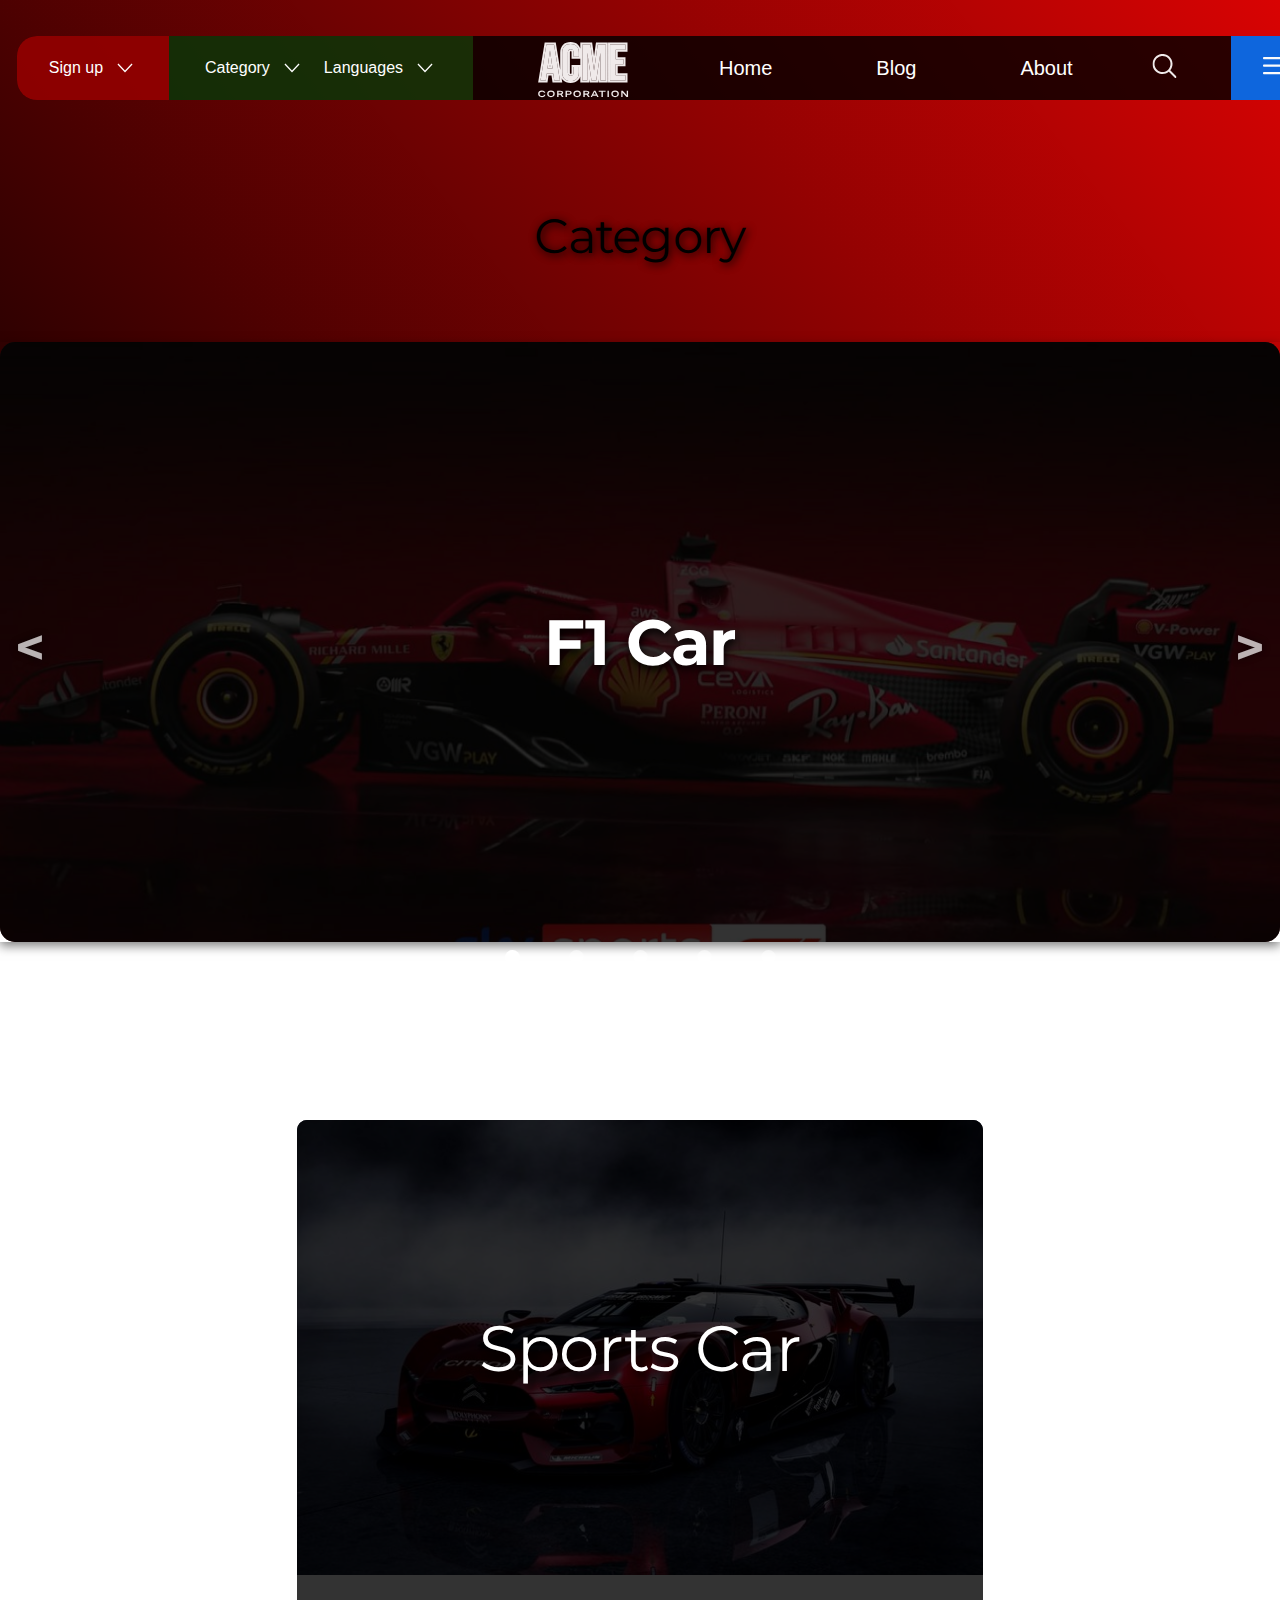
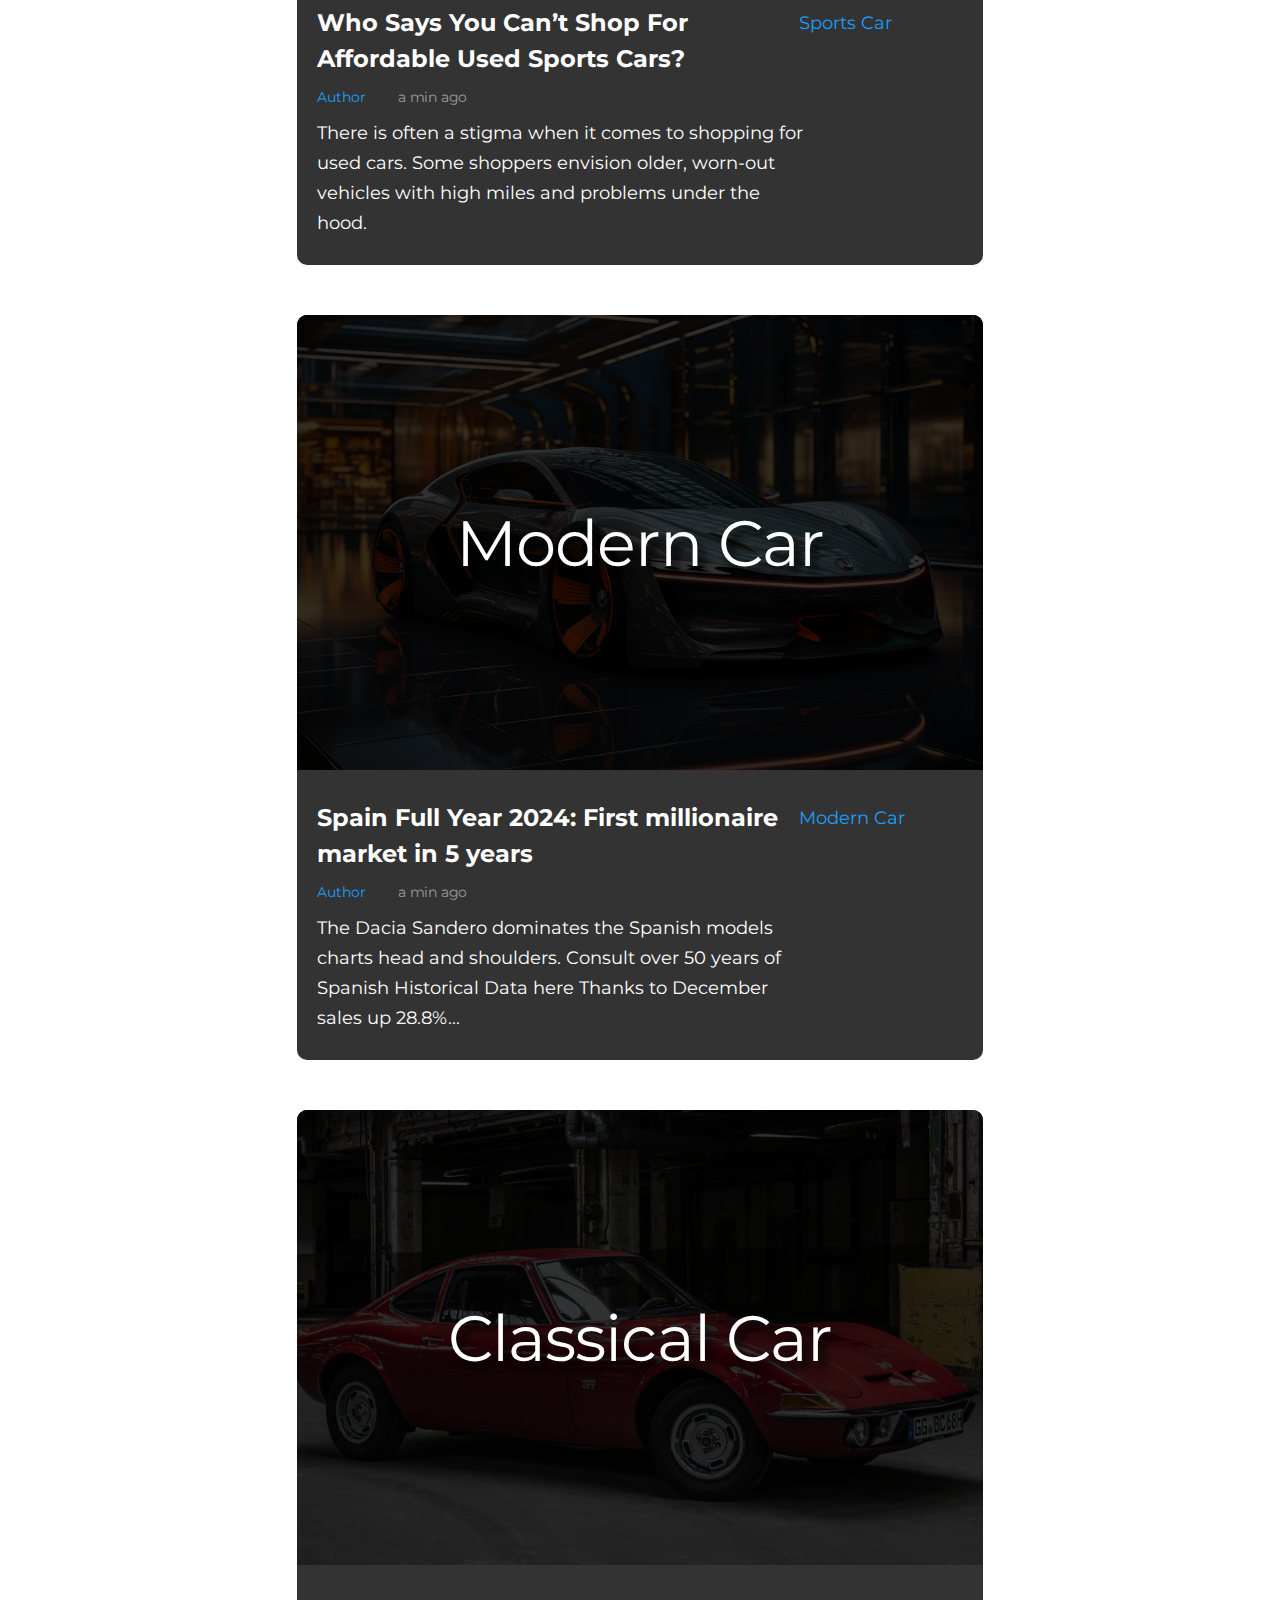
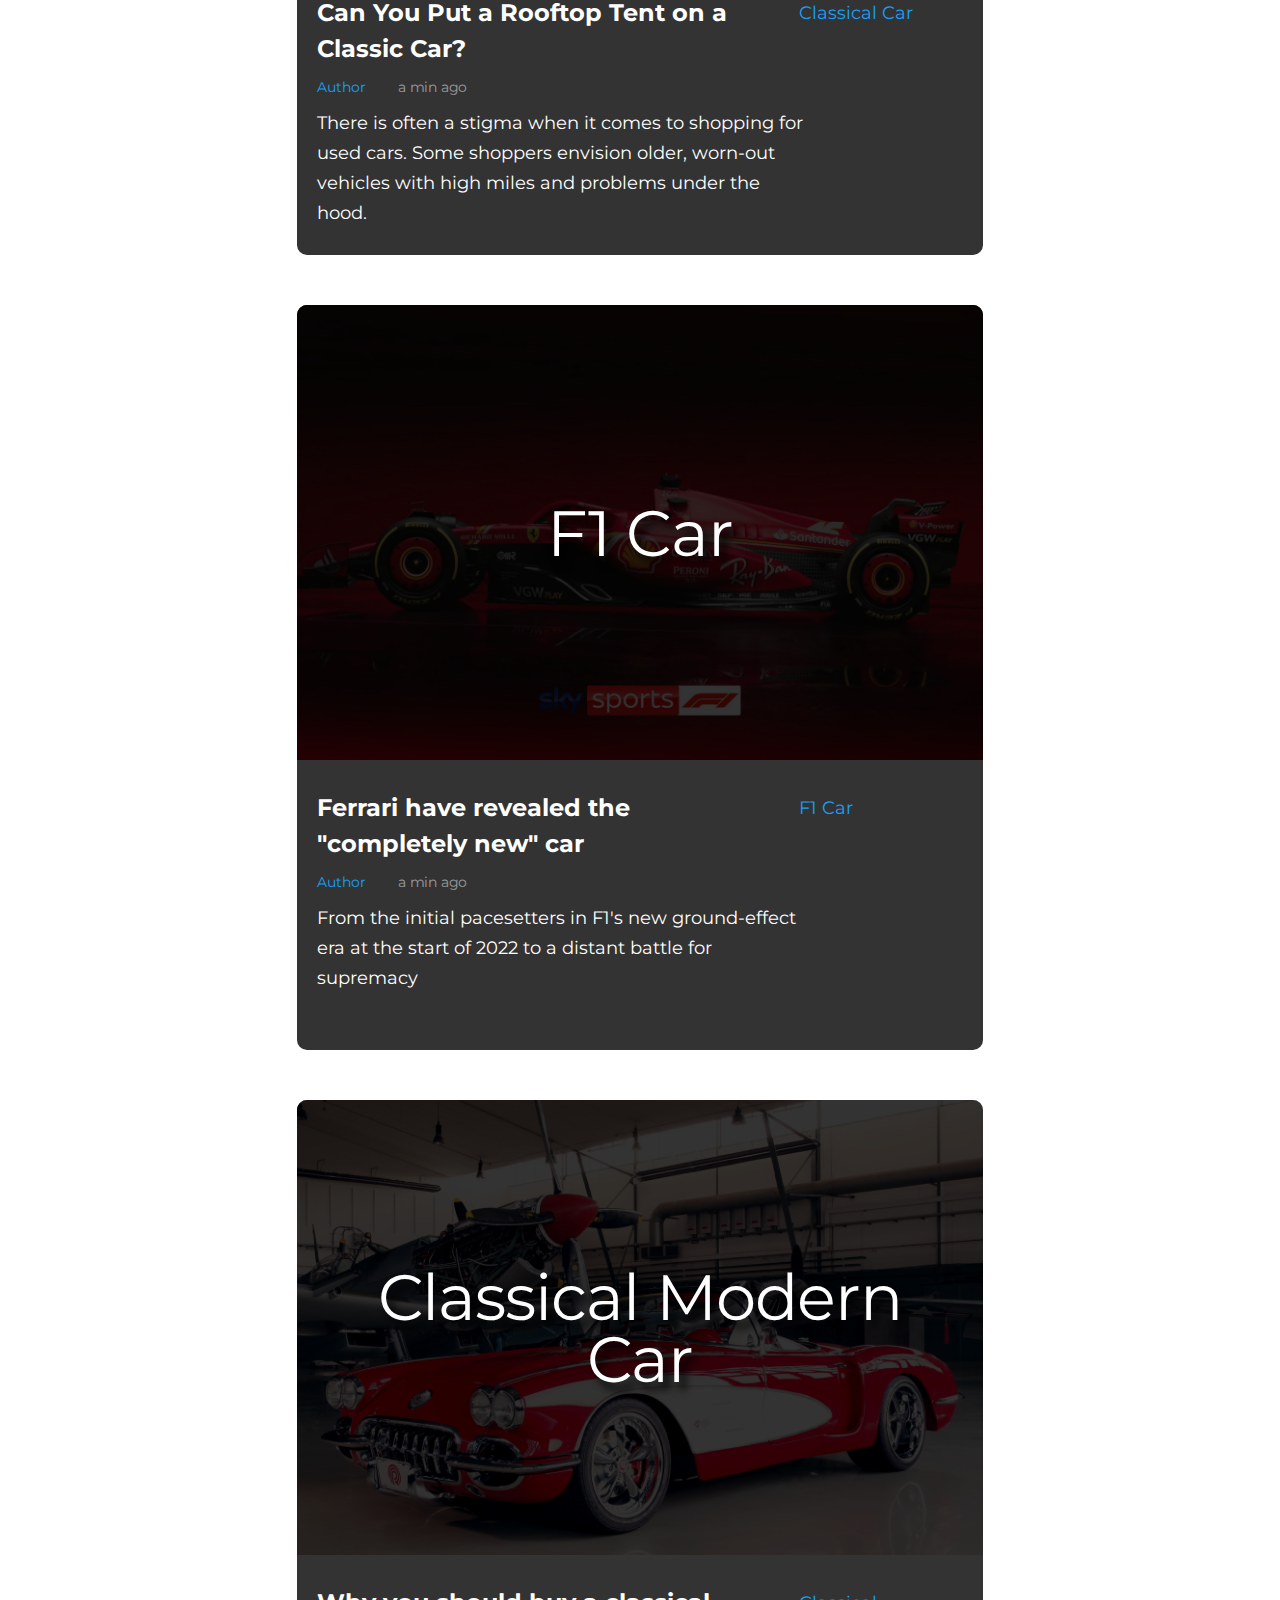
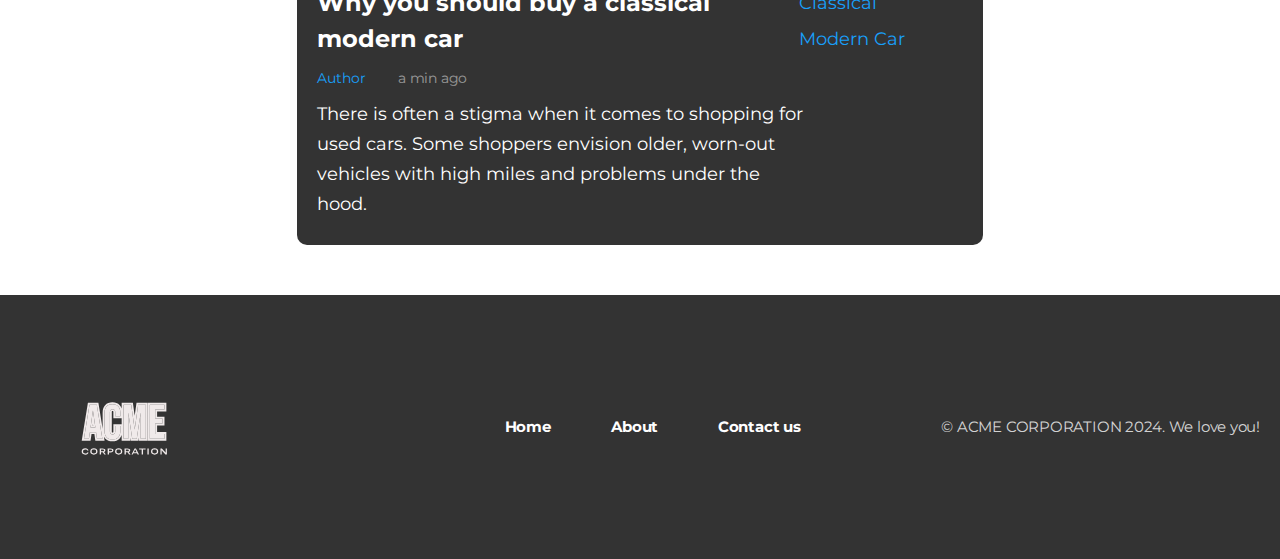
<file: new-Category.html>
<!DOCTYPE html>
<html lang="en">

<head>
    <meta charset="UTF-8">
    <meta name="viewport" content="width=device-width, initial-scale=1.0">
    <title>Category</title>
    <link rel="preconnect" href="https://fonts.googleapis.com">
    <link rel="preconnect" href="https://fonts.gstatic.com" crossorigin>
    <link href="https://fonts.googleapis.com/css2?family=Montserrat:ital,wght@0,100..900;1,100..900&display=swap"
        rel="stylesheet">
    <link rel="stylesheet" href="./CSS/new-home.css">
    <link rel="stylesheet" href="./CSS/new-Featured.css">
    <link rel="stylesheet" href="./CSS/new-Category.css">
</head>

<body>
    <div class="bottom-part">
        <div style="width: 100vw; height: 1rem;"></div>
        <div class="navbar">
            <div class="first-part">
                <div class="red-rectangle" tabindex="1">
                    <div class="sign-up-list">
                        <div class="sign-up-container">
                            <div class="sign-up-nav">Sign up</div>
                            <svg style="width: 24px; height: 24px;" xmlns="http://www.w3.org/2000/svg"
                                viewBox="0 0 512 512" xml:space="preserve" enable-background="new 0 0 512 512">
                                <path d="m396.6 160 19.4 20.7L256 352 96 180.7l19.3-20.7L256 310.5z" fill="#ffffff">
                                </path>
                            </svg>
                        </div>
                        <div class="sign-up-list-item effect">Sign in</div>
                        <div class="sign-up-list-item L effect">Login</div>
                    </div>
                </div>
                <div class="green-rectangle">
                    <div class="contact-us-list" tabindex="1">
                        <div class="contact-us-container">
                            <div class="category-nav"><a href="new-Category.html">Category</a></div>
                            <svg style="width: 24px; height: 24px;" xmlns="http://www.w3.org/2000/svg"
                                viewBox="0 0 512 512" xml:space="preserve" enable-background="new 0 0 512 512">
                                <path d="m396.6 160 19.4 20.7L256 352 96 180.7l19.3-20.7L256 310.5z" fill="#ffffff">
                                </path>
                            </svg>
                        </div>
                        <div class="contact-us-list-item effect">Sports Car</div>
                        <div class="contact-us-list-item L effect">Modern Car</div>
                        <div class="contact-us-list-item L1 effect">F1 Car</div>
                        <div class="contact-us-list-item L2 effect">Classical Car</div>
                    </div>
                    <div class="language-list" tabindex="1">
                        <div class="language-container">
                            <div class="Languages-nav">Languages</div>
                            <svg style="width: 24px; height: 24px;" xmlns="http://www.w3.org/2000/svg"
                                viewBox="0 0 512 512" xml:space="preserve" enable-background="new 0 0 512 512">
                                <path d="m396.6 160 19.4 20.7L256 352 96 180.7l19.3-20.7L256 310.5z" fill="#ffffff">
                                </path>
                            </svg>
                        </div>
                        <div class="language-list-item effect">English</div>
                        <div class="language-list-item L effect">Bangla</div>
                    </div>
                </div>
            </div>

            <div class="logo-container">
                <svg class="logo" xmlns="http://www.w3.org/2000/svg" width="221" height="80" viewBox="0 0 221 80"
                    fill="none">
                    <path
                        d="M73.3752 16.5139H81.0541L86.9293 52.4861H81.2603L80.2295 45.3431V45.4458H73.7875L72.7567 52.4861H67.5L73.3752 16.5139ZM79.5596 40.5639L77.0343 22.7833H76.9312L74.4574 40.5639H79.5596Z"
                        fill="#F0EAEA"></path>
                    <path
                        d="M97.5672 53C94.8529 53 92.7743 52.2292 91.3313 50.6875C89.9226 49.1458 89.2183 46.9704 89.2183 44.1611V24.8389C89.2183 22.0296 89.9226 19.8542 91.3313 18.3125C92.7743 16.7708 94.8529 16 97.5672 16C100.281 16 102.343 16.7708 103.752 18.3125C105.195 19.8542 105.916 22.0296 105.916 24.8389V28.6417H100.556V24.4792C100.556 22.2523 99.6115 21.1389 97.7218 21.1389C95.8321 21.1389 94.8873 22.2523 94.8873 24.4792V44.5722C94.8873 46.7648 95.8321 47.8611 97.7218 47.8611C99.6115 47.8611 100.556 46.7648 100.556 44.5722V39.0736H105.916V44.1611C105.916 46.9704 105.195 49.1458 103.752 50.6875C102.343 52.2292 100.281 53 97.5672 53Z"
                        fill="#F0EAEA"></path>
                    <path
                        d="M109.308 16.5139H117.399L121.007 42.2597H121.11L124.717 16.5139H132.809V52.4861H127.449V25.25H127.346L123.223 52.4861H118.481L114.358 25.25H114.255V52.4861H109.308V16.5139Z"
                        fill="#F0EAEA"></path>
                    <path
                        d="M137.039 16.5139H152.5V21.6528H142.708V31.1597H150.49V36.2986H142.708V47.3472H152.5V52.4861H137.039V16.5139Z"
                        fill="#F0EAEA"></path>
                    <path fill-rule="evenodd" clip-rule="evenodd"
                        d="M71.6754 14.5139H82.7541L87.2184 41.8475V24.8389C87.2184 21.7055 88.0075 18.9852 89.8549 16.9634L89.863 16.9545L89.8712 16.9458C91.7931 14.8925 94.4667 14 97.5673 14C100.661 14 103.327 14.8891 105.22 16.9543C106.187 17.9899 106.871 19.2103 107.308 20.577V14.5139H119.139L121.058 28.2148L122.978 14.5139H134.809V54.4861H125.449V51.1437L124.943 54.4861H116.761L116.256 51.1437V54.4861H107.308V48.423C106.871 49.7897 106.187 51.0101 105.22 52.0456C103.327 54.1109 100.661 55 97.5673 55C94.4667 55 91.7931 54.1075 89.8712 52.0542L89.863 52.0455L89.8549 52.0366C89.3604 51.4954 88.9417 50.9042 88.5937 50.2684L89.2826 54.4861H79.5283L78.5124 47.4458H75.5161L74.4854 54.4861H65.147L71.6754 14.5139ZM73.7876 45.4458H80.2297V45.3431L81.2604 52.4861H86.9294L81.0543 16.5139H73.3753L67.5001 52.4861H72.7569L73.7876 45.4458ZM107.308 37.0736V30.6417H98.5564V24.4792C98.5564 23.6011 98.3632 23.3156 98.3229 23.268C98.3096 23.2523 98.2914 23.233 98.2308 23.2092C98.1581 23.1806 98.0023 23.1389 97.7219 23.1389C97.4415 23.1389 97.2858 23.1806 97.2131 23.2092C97.1525 23.233 97.1343 23.2523 97.121 23.268C97.0806 23.3156 96.8874 23.6011 96.8874 24.4792V44.5722C96.8874 45.427 97.078 45.6948 97.111 45.7332C97.1219 45.7458 97.1396 45.7656 97.2033 45.7902C97.279 45.8195 97.4383 45.8611 97.7219 45.8611C98.0055 45.8611 98.1648 45.8195 98.2406 45.7902C98.3042 45.7656 98.3219 45.7458 98.3328 45.7332C98.3659 45.6948 98.5564 45.427 98.5564 44.5722V37.0736H107.308ZM114.256 25.25H114.359L118.482 52.4861H123.223L127.346 25.25H127.449V52.4861H132.809V16.5139H124.717L121.11 42.2597H121.007L117.399 16.5139H109.308V52.4861H114.256V25.25ZM135.039 14.5139H154.5V23.6528H144.708V29.1597H152.49V38.2986H144.708V45.3472H154.5V54.4861H135.039V14.5139ZM142.708 47.3472V36.2986H150.49V31.1597H142.708V21.6528H152.5V16.5139H137.039V52.4861H152.5V47.3472H142.708ZM76.9313 22.7833H77.0344L79.5597 40.5639H74.4576L76.9313 22.7833ZM77.0027 36.7838L76.7551 38.5639H77.2556L77.0027 36.7838ZM91.3314 50.6875C92.7744 52.2292 94.853 53 97.5673 53C100.282 53 102.343 52.2292 103.752 50.6875C105.195 49.1458 105.916 46.9704 105.916 44.1611V39.0736H100.556V44.5722C100.556 46.7648 99.6116 47.8611 97.7219 47.8611C95.8322 47.8611 94.8874 46.7648 94.8874 44.5722V24.4792C94.8874 22.2523 95.8322 21.1389 97.7219 21.1389C99.6116 21.1389 100.556 22.2523 100.556 24.4792V28.6417H105.916V24.8389C105.916 22.0296 105.195 19.8542 103.752 18.3125C102.343 16.7708 100.282 16 97.5673 16C94.853 16 92.7744 16.7708 91.3314 18.3125C89.9227 19.8542 89.2184 22.0296 89.2184 24.8389V44.1611C89.2184 46.9704 89.9227 49.1458 91.3314 50.6875Z"
                        fill="#F0EAEA"></path>
                    <path
                        d="M65.1445 66.0176C65.1445 67.0254 65.4961 67.8047 66.1992 68.3555C66.9023 68.9023 67.7949 69.1758 68.877 69.1758C69.9434 69.1758 70.7617 68.9629 71.332 68.5371C71.9062 68.1074 72.2285 67.5762 72.2988 66.9434L72.3047 66.873H70.8809L70.875 66.9434C70.8477 67.2012 70.6777 67.4473 70.3652 67.6816C70.0527 67.916 69.5566 68.0332 68.877 68.0332C68.1973 68.0332 67.6465 67.8633 67.2246 67.5234C66.8027 67.1836 66.5918 66.7012 66.5918 66.0762V65.584C66.5918 64.9941 66.8027 64.5215 67.2246 64.166C67.6504 63.8066 68.1992 63.627 68.8711 63.627C69.5312 63.627 70.0156 63.7441 70.3242 63.9785C70.6328 64.209 70.8164 64.4531 70.875 64.7109L70.8809 64.7871H72.3047L72.2988 64.7168C72.1855 64.0879 71.8535 63.5586 71.3027 63.1289C70.752 62.6992 69.9434 62.4844 68.877 62.4844C67.7949 62.4844 66.9023 62.7578 66.1992 63.3047C65.4961 63.8516 65.1445 64.6309 65.1445 65.6426V66.0176Z"
                        fill="#F0EAEA"></path>
                    <path
                        d="M74.1862 66.0176C74.1862 67.0293 74.5378 67.8086 75.2409 68.3555C75.9441 68.9023 76.8503 69.1758 77.9597 69.1758C79.0652 69.1758 79.9695 68.9023 80.6726 68.3555C81.3796 67.8086 81.7331 67.0293 81.7331 66.0176V65.6426C81.7331 64.6309 81.3796 63.8516 80.6726 63.3047C79.9695 62.7578 79.0652 62.4844 77.9597 62.4844C76.8503 62.4844 75.9441 62.7578 75.2409 63.3047C74.5378 63.8516 74.1862 64.6309 74.1862 65.6426V66.0176ZM75.6277 66.0703V65.5957C75.6277 64.9629 75.8386 64.4766 76.2605 64.1367C76.6862 63.7969 77.2527 63.627 77.9597 63.627C78.6628 63.627 79.2273 63.7969 79.653 64.1367C80.0788 64.4766 80.2917 64.9629 80.2917 65.5957V66.0703C80.2917 66.6992 80.0788 67.1836 79.653 67.5234C79.2273 67.8633 78.6628 68.0332 77.9597 68.0332C77.2527 68.0332 76.6862 67.8633 76.2605 67.5234C75.8386 67.1836 75.6277 66.6992 75.6277 66.0703Z"
                        fill="#F0EAEA"></path>
                    <path
                        d="M84.1362 69H85.5541V66.709H87.1069C88.0795 66.709 88.8315 66.5176 89.3627 66.1348C89.8979 65.752 90.1655 65.2422 90.1655 64.6055C90.1655 64.0039 89.8979 63.5293 89.3627 63.1816C88.8315 62.834 88.0795 62.6602 87.1069 62.6602H84.1362V69ZM85.5541 65.6016V63.7676H87.0893C87.7065 63.7676 88.1362 63.8457 88.3784 64.002C88.6245 64.1582 88.7475 64.3613 88.7475 64.6113C88.7475 64.8965 88.6245 65.1328 88.3784 65.3203C88.1362 65.5078 87.7065 65.6016 87.0893 65.6016H85.5541ZM88.9877 69H90.5815L88.478 66.1172L86.9135 66.0762L88.9877 69Z"
                        fill="#F0EAEA"></path>
                    <path
                        d="M92.5334 69H93.9513V66.7852H95.5802C96.5685 66.7852 97.3263 66.5938 97.8537 66.2109C98.3849 65.8281 98.6505 65.3105 98.6505 64.6582C98.6505 64.0371 98.3849 63.5488 97.8537 63.1934C97.3263 62.8379 96.5705 62.6602 95.5861 62.6602H92.5334V69ZM93.9513 65.6777V63.7676H95.5334C96.1662 63.7676 96.6076 63.8496 96.8576 64.0137C97.1115 64.1777 97.2384 64.3926 97.2384 64.6582C97.2384 64.959 97.1115 65.2051 96.8576 65.3965C96.6076 65.584 96.1662 65.6777 95.5334 65.6777H93.9513Z"
                        fill="#F0EAEA"></path>
                    <path
                        d="M100.374 66.0176C100.374 67.0293 100.725 67.8086 101.429 68.3555C102.132 68.9023 103.038 69.1758 104.147 69.1758C105.253 69.1758 106.157 68.9023 106.86 68.3555C107.567 67.8086 107.921 67.0293 107.921 66.0176V65.6426C107.921 64.6309 107.567 63.8516 106.86 63.3047C106.157 62.7578 105.253 62.4844 104.147 62.4844C103.038 62.4844 102.132 62.7578 101.429 63.3047C100.725 63.8516 100.374 64.6309 100.374 65.6426V66.0176ZM101.815 66.0703V65.5957C101.815 64.9629 102.026 64.4766 102.448 64.1367C102.874 63.7969 103.44 63.627 104.147 63.627C104.85 63.627 105.415 63.7969 105.841 64.1367C106.266 64.4766 106.479 64.9629 106.479 65.5957V66.0703C106.479 66.6992 106.266 67.1836 105.841 67.5234C105.415 67.8633 104.85 68.0332 104.147 68.0332C103.44 68.0332 102.874 67.8633 102.448 67.5234C102.026 67.1836 101.815 66.6992 101.815 66.0703Z"
                        fill="#F0EAEA"></path>
                    <path
                        d="M110.324 69H111.742V66.709H113.295C114.267 66.709 115.019 66.5176 115.55 66.1348C116.086 65.752 116.353 65.2422 116.353 64.6055C116.353 64.0039 116.086 63.5293 115.55 63.1816C115.019 62.834 114.267 62.6602 113.295 62.6602H110.324V69ZM111.742 65.6016V63.7676H113.277C113.894 63.7676 114.324 63.8457 114.566 64.002C114.812 64.1582 114.935 64.3613 114.935 64.6113C114.935 64.8965 114.812 65.1328 114.566 65.3203C114.324 65.5078 113.894 65.6016 113.277 65.6016H111.742ZM115.175 69H116.769L114.666 66.1172L113.101 66.0762L115.175 69Z"
                        fill="#F0EAEA"></path>
                    <path
                        d="M117.701 69H119.037L121.323 64.3945C121.369 64.293 121.412 64.1953 121.451 64.1016C121.494 64.0078 121.532 63.9121 121.563 63.8145H121.621C121.657 63.9121 121.694 64.0078 121.733 64.1016C121.772 64.1953 121.817 64.293 121.868 64.3945L124.141 69H125.618L122.36 62.6309H120.948L117.701 69ZM119.149 67.6699H124.1L123.596 66.5684L119.653 66.5625L119.149 67.6699Z"
                        fill="#F0EAEA"></path>
                    <path d="M125.73 63.7734H128.442V69H129.86V63.7734H132.579V62.6602H125.73V63.7734Z" fill="#F0EAEA">
                    </path>
                    <path d="M134.478 69H135.89V62.6602H134.478V69Z" fill="#F0EAEA"></path>
                    <path
                        d="M138.305 66.0176C138.305 67.0293 138.657 67.8086 139.36 68.3555C140.063 68.9023 140.969 69.1758 142.079 69.1758C143.184 69.1758 144.088 68.9023 144.791 68.3555C145.499 67.8086 145.852 67.0293 145.852 66.0176V65.6426C145.852 64.6309 145.499 63.8516 144.791 63.3047C144.088 62.7578 143.184 62.4844 142.079 62.4844C140.969 62.4844 140.063 62.7578 139.36 63.3047C138.657 63.8516 138.305 64.6309 138.305 65.6426V66.0176ZM139.747 66.0703V65.5957C139.747 64.9629 139.957 64.4766 140.379 64.1367C140.805 63.7969 141.372 63.627 142.079 63.627C142.782 63.627 143.346 63.7969 143.772 64.1367C144.198 64.4766 144.411 64.9629 144.411 65.5957V66.0703C144.411 66.6992 144.198 67.1836 143.772 67.5234C143.346 67.8633 142.782 68.0332 142.079 68.0332C141.372 68.0332 140.805 67.8633 140.379 67.5234C139.957 67.1836 139.747 66.6992 139.747 66.0703Z"
                        fill="#F0EAEA"></path>
                    <path
                        d="M148.255 69H149.55V65.0215C149.55 64.9316 149.544 64.834 149.532 64.7285C149.521 64.623 149.507 64.5254 149.491 64.4355H149.556C149.603 64.5137 149.655 64.5957 149.714 64.6816C149.777 64.7676 149.845 64.8535 149.919 64.9395L153.523 69H155.046V62.6602H153.751V66.6211C153.751 66.7148 153.755 66.8223 153.763 66.9434C153.775 67.0605 153.79 67.166 153.81 67.2598H153.751C153.696 67.1777 153.638 67.0898 153.575 66.9961C153.513 66.9023 153.445 66.8125 153.37 66.7266L149.767 62.6602H148.255V69Z"
                        fill="#F0EAEA"></path>
                </svg>
            </div>

            <div class="second-part">
                <div class="Home-nav nav-elements"><a href="index.html">Home</a></div>
                <a href="new-post1.html">
                    <div class="Blog-nav nav-elements">Blog</div>
                </a>
                <div class="About-nav nav-elements">About</div>
                <div><svg xmlns="http://www.w3.org/2000/svg" width="25" height="24" viewBox="0 0 25 24" fill="none">
                        <g clip-path="url(#clip0_155_271)">
                            <path
                                d="M24.2068 22.2937L18.2378 16.3247C19.8644 14.3353 20.6642 11.7968 20.4716 9.23426C20.2791 6.67173 19.109 4.28123 17.2034 2.55722C15.2977 0.833208 12.8024 -0.0924103 10.2334 -0.0281784C7.66447 0.0360534 5.21849 1.08522 3.4014 2.90231C1.58431 4.7194 0.535138 7.16539 0.470906 9.73434C0.406674 12.3033 1.33229 14.7987 3.0563 16.7043C4.78031 18.6099 7.17081 19.78 9.73334 19.9725C12.2959 20.1651 14.8344 19.3653 16.8238 17.7387L22.7928 23.7077C22.9814 23.8899 23.234 23.9907 23.4962 23.9884C23.7584 23.9861 24.0092 23.8809 24.1946 23.6955C24.38 23.5101 24.4852 23.2593 24.4875 22.9971C24.4897 22.7349 24.3889 22.4823 24.2068 22.2937ZM10.4998 18.0007C8.91753 18.0007 7.37081 17.5315 6.05522 16.6525C4.73963 15.7734 3.71425 14.524 3.10875 13.0622C2.50324 11.6004 2.34482 9.99182 2.6535 8.43998C2.96218 6.88813 3.72411 5.46266 4.84293 4.34384C5.96175 3.22502 7.38721 2.4631 8.93906 2.15442C10.4909 1.84573 12.0994 2.00416 13.5613 2.60966C15.0231 3.21516 16.2725 4.24054 17.1515 5.55614C18.0306 6.87173 18.4998 8.41845 18.4998 10.0007C18.4974 12.1217 17.6538 14.1551 16.154 15.6549C14.6542 17.1547 12.6208 17.9983 10.4998 18.0007Z"
                                fill="#F0EAEA"></path>
                        </g>
                        <defs>
                            <clipPath id="clip0_155_271">
                                <rect width="24" height="24" fill="white" transform="translate(0.5)"></rect>
                            </clipPath>
                        </defs>
                    </svg></div>
                <div class="blue-rectangle">
                    <div class="menu-icon"><svg xmlns="http://www.w3.org/2000/svg" width="21" height="18"
                            viewBox="0 0 21 18" fill="none">
                            <path fill-rule="evenodd" clip-rule="evenodd"
                                d="M0 1.125C0 0.826635 0.11853 0.54048 0.329505 0.329505C0.54048 0.11853 0.826635 0 1.125 0H19.875C20.1733 0 20.4596 0.11853 20.6705 0.329505C20.8815 0.54048 21 0.826635 21 1.125C21 1.42336 20.8815 1.70952 20.6705 1.92049C20.4596 2.13147 20.1733 2.25 19.875 2.25H1.125C0.826635 2.25 0.54048 2.13147 0.329505 1.92049C0.11853 1.70952 0 1.42336 0 1.125ZM0 8.625C0 8.32664 0.11853 8.04048 0.329505 7.8295C0.54048 7.61853 0.826635 7.5 1.125 7.5H19.875C20.1733 7.5 20.4596 7.61853 20.6705 7.8295C20.8815 8.04048 21 8.32664 21 8.625C21 8.92336 20.8815 9.20952 20.6705 9.42049C20.4596 9.63147 20.1733 9.75 19.875 9.75H1.125C0.826635 9.75 0.54048 9.63147 0.329505 9.42049C0.11853 9.20952 0 8.92336 0 8.625ZM1.125 15C0.826635 15 0.54048 15.1185 0.329505 15.3295C0.11853 15.5404 0 15.8267 0 16.125C0 16.4233 0.11853 16.7096 0.329505 16.9205C0.54048 17.1315 0.826635 17.25 1.125 17.25H19.875C20.1733 17.25 20.4596 17.1315 20.6705 16.9205C20.8815 16.7096 21 16.4233 21 16.125C21 15.8267 20.8815 15.5404 20.6705 15.3295C20.4596 15.1185 20.1733 15 19.875 15H1.125Z"
                                fill="#FBFBFB"></path>
                        </svg></div>
                </div>
            </div>
        </div>
        <div class="title-container">
            <div class="heading-title">Category</div>
        </div>

        <div class="center">
            <div class="carousel-wrapper">
                <!-- abstract radio buttons for slides -->
                <input id="slide1" type="radio" name="controls" checked="checked" />
                <input id="slide2" type="radio" name="controls" />
                <input id="slide3" type="radio" name="controls" />
                <input id="slide4" type="radio" name="controls" />
                <input id="slide5" type="radio" name="controls" />

                <!-- navigation dots -->
                <label for="slide1" class="nav-dot"></label>
                <label for="slide2" class="nav-dot"></label>
                <label for="slide3" class="nav-dot"></label>
                <label for="slide4" class="nav-dot"></label>
                <label for="slide5" class="nav-dot"></label>

                <!-- arrows -->
                <label for="slide1" class="left-arrow">
                    < </label>
                        <label for="slide2" class="left-arrow">
                            < </label>
                                <label for="slide3" class="left-arrow">
                                    < </label>
                                        <label for="slide4" class="left-arrow">
                                            < </label>
                                                <label for="slide5" class="left-arrow">
                                                    < </label>

                                                        <label for="slide1" class="right-arrow"> > </label>
                                                        <label for="slide2" class="right-arrow"> > </label>
                                                        <label for="slide3" class="right-arrow"> > </label>
                                                        <label for="slide4" class="right-arrow"> > </label>
                                                        <label for="slide5" class="right-arrow"> > </label>

                                                        <div class="carousel">
                                                            <ul>
                                                                <li>
                                                                    <!-- <img src="./Assets/Sports-car.jpg" /> -->
                                                                    <div class="category-post-big-container-slider">
                                                                        <div class="black-box-img-container-slider1">
                                                                            <div class="Title-black-box">
                                                                                <div
                                                                                    class="Heading-category-black-box-title">
                                                                                    F1 Car</div>
                                                                            </div>
                                                                        </div>
                                                                    </div>
                                                                </li>
                                                                <li>
                                                                    <div class="category-post-big-container-slider">
                                                                        <div class="black-box-img-container-slider2">
                                                                            <div class="Title-black-box">
                                                                                <div
                                                                                    class="Heading-category-black-box-title">
                                                                                    Modern Car</div>
                                                                            </div>
                                                                        </div>
                                                                    </div>
                                                                </li>
                                                                <li>
                                                                    <div class="category-post-big-container-slider">
                                                                        <div class="black-box-img-container-slider3">
                                                                            <div class="Title-black-box">
                                                                                <div
                                                                                    class="Heading-category-black-box-title">
                                                                                    Classical Car</div>
                                                                            </div>
                                                                        </div>
                                                                    </div>
                                                                </li>
                                                                <li>
                                                                    <div class="category-post-big-container-slider">
                                                                        <div class="black-box-img-container-slider4">
                                                                            <div class="Title-black-box">
                                                                                <div
                                                                                    class="Heading-category-black-box-title">
                                                                                    Sports Car</div>
                                                                            </div>
                                                                        </div>
                                                                    </div>
                                                                </li>
                                                                <li>
                                                                    <div class="category-post-big-container-slider">
                                                                        <div class="black-box-img-container-slider5">
                                                                            <div class="Title-black-box">
                                                                                <div
                                                                                    class="Heading-category-black-box-title">
                                                                                    Classical Modern Car</div>
                                                                            </div>
                                                                        </div>
                                                                    </div>
                                                                </li>
                                                            </ul>
                                                        </div>
            </div>
        </div>


        <div class="category-post-container">
            <div class="category-post-big-container">
                <a href="new-post1.html">

                    <div class="black-box-img-container">
                        <div class="black-box">
                            <div class="category-black-box-title">Sports Car</div>
                        </div>
    
                    </div>
                </a>
                <div class="category-post-big-content-container">
                    <div class="featured-post-title">
                        <a href="new-post1.html">
                            Who Says You Can’t Shop For Affordable Used Sports Cars?
                        </a>
                    </div>
                    <div class="category">Sports Car</div>
                    <div class="author">Author</div>
                    <div class="a-min-ago">a min ago</div>
                    <div class="featured-post-content">
                        There is often a stigma when it comes to shopping for used cars. Some
                        shoppers envision older, worn-out vehicles with high miles and problems
                        under the hood.
                    </div>
                </div>
            </div>
            <div class="category-post-big-container">
                <a href="new-post1.html">

                    <div class="black-box-img-container C1">
                        <div class="black-box">
                            <div class="category-black-box-title">Modern Car</div>
                        </div>
    
                    </div>
                </a>
                <div class="category-post-big-content-container">
                    <div class="featured-post-title">
                        <a href="new-post1.html">
                            Spain Full Year 2024: First millionaire market in 5 years
                        </a>
                    </div>
                    <div class="category">Modern Car</div>
                    <div class="author">Author</div>
                    <div class="a-min-ago">a min ago</div>
                    <div class="featured-post-content">
                        The Dacia Sandero dominates the Spanish models charts head and shoulders. Consult over 50 years
                        of Spanish Historical Data here Thanks to December sales up 28.8%...
                    </div>
                </div>
            </div>
            <div class="category-post-big-container">
                <a href="new-post1.html">
                    <div class="black-box-img-container C2">
                        <div class="black-box">
                            <div class="category-black-box-title">Classical Car</div>
                        </div>
    
                    </div>
                </a>
                <div class="category-post-big-content-container">
                    <div class="featured-post-title">
                        <a href="new-post1.html">
                            Can You Put a Rooftop Tent on a Classic Car?
                        </a>
                    </div>
                    <div class="category">Classical Car</div>
                    <div class="author">Author</div>
                    <div class="a-min-ago">a min ago</div>
                    <div class="featured-post-content">
                        There is often a stigma when it comes to shopping for used cars. Some
                        shoppers envision older, worn-out vehicles with high miles and problems
                        under the hood.
                    </div>
                </div>
            </div>
            <div class="category-post-big-container">
                <a href="new-post1.html">
                    <div class="black-box-img-container C3">
                        <div class="black-box">
                            <div class="category-black-box-title">F1 Car</div>
                        </div>
    
                    </div>
                </a>
                <div class="category-post-big-content-container">
                    <div class="featured-post-title">
                        <a href="new-post1.html">
                            Ferrari have revealed the "completely new"
                            car
                        </a>
                    </div>
                    <div class="category">F1 Car</div>
                    <div class="author">Author</div>
                    <div class="a-min-ago">a min ago</div>
                    <div class="featured-post-content">
                        From the initial pacesetters in F1's new ground-effect
                        era at the start of 2022 to a
                        distant battle for supremacy
                    </div>
                </div>
            </div>
            <div class="category-post-big-container">
                <a href="new-post1.html">
                    <div class="black-box-img-container C4">
                        <div class="black-box">
                            <div class="category-black-box-title">Classical Modern <div>Car</div>
                            </div>
                        </div>
                    </div>
                </a>
                <div class="category-post-big-content-container">
                    <div class="featured-post-title">
                        <a href="new-post1.html">
                            Why you should buy a classical modern car
                        </a>
                    </div>
                    <div class="category">Classical Modern Car</div>
                    <div class="author">Author</div>
                    <div class="a-min-ago">a min ago</div>
                    <div class="featured-post-content">
                        There is often a stigma when it comes to shopping for used cars. Some
                        shoppers envision older, worn-out vehicles with high miles and problems
                        under the hood.
                    </div>
                </div>
            </div>

        </div>

        <div class="footer">
            <svg class="logo2" xmlns="http://www.w3.org/2000/svg" width="221" height="80" viewBox="0 0 221 80"
                fill="none">
                <path
                    d="M73.3752 16.5139H81.0541L86.9293 52.4861H81.2603L80.2295 45.3431V45.4458H73.7875L72.7567 52.4861H67.5L73.3752 16.5139ZM79.5596 40.5639L77.0343 22.7833H76.9312L74.4574 40.5639H79.5596Z"
                    fill="#F0EAEA"></path>
                <path
                    d="M97.5672 53C94.8529 53 92.7743 52.2292 91.3313 50.6875C89.9226 49.1458 89.2183 46.9704 89.2183 44.1611V24.8389C89.2183 22.0296 89.9226 19.8542 91.3313 18.3125C92.7743 16.7708 94.8529 16 97.5672 16C100.281 16 102.343 16.7708 103.752 18.3125C105.195 19.8542 105.916 22.0296 105.916 24.8389V28.6417H100.556V24.4792C100.556 22.2523 99.6115 21.1389 97.7218 21.1389C95.8321 21.1389 94.8873 22.2523 94.8873 24.4792V44.5722C94.8873 46.7648 95.8321 47.8611 97.7218 47.8611C99.6115 47.8611 100.556 46.7648 100.556 44.5722V39.0736H105.916V44.1611C105.916 46.9704 105.195 49.1458 103.752 50.6875C102.343 52.2292 100.281 53 97.5672 53Z"
                    fill="#F0EAEA"></path>
                <path
                    d="M109.308 16.5139H117.399L121.007 42.2597H121.11L124.717 16.5139H132.809V52.4861H127.449V25.25H127.346L123.223 52.4861H118.481L114.358 25.25H114.255V52.4861H109.308V16.5139Z"
                    fill="#F0EAEA"></path>
                <path
                    d="M137.039 16.5139H152.5V21.6528H142.708V31.1597H150.49V36.2986H142.708V47.3472H152.5V52.4861H137.039V16.5139Z"
                    fill="#F0EAEA"></path>
                <path fill-rule="evenodd" clip-rule="evenodd"
                    d="M71.6754 14.5139H82.7541L87.2184 41.8475V24.8389C87.2184 21.7055 88.0075 18.9852 89.8549 16.9634L89.863 16.9545L89.8712 16.9458C91.7931 14.8925 94.4667 14 97.5673 14C100.661 14 103.327 14.8891 105.22 16.9543C106.187 17.9899 106.871 19.2103 107.308 20.577V14.5139H119.139L121.058 28.2148L122.978 14.5139H134.809V54.4861H125.449V51.1437L124.943 54.4861H116.761L116.256 51.1437V54.4861H107.308V48.423C106.871 49.7897 106.187 51.0101 105.22 52.0456C103.327 54.1109 100.661 55 97.5673 55C94.4667 55 91.7931 54.1075 89.8712 52.0542L89.863 52.0455L89.8549 52.0366C89.3604 51.4954 88.9417 50.9042 88.5937 50.2684L89.2826 54.4861H79.5283L78.5124 47.4458H75.5161L74.4854 54.4861H65.147L71.6754 14.5139ZM73.7876 45.4458H80.2297V45.3431L81.2604 52.4861H86.9294L81.0543 16.5139H73.3753L67.5001 52.4861H72.7569L73.7876 45.4458ZM107.308 37.0736V30.6417H98.5564V24.4792C98.5564 23.6011 98.3632 23.3156 98.3229 23.268C98.3096 23.2523 98.2914 23.233 98.2308 23.2092C98.1581 23.1806 98.0023 23.1389 97.7219 23.1389C97.4415 23.1389 97.2858 23.1806 97.2131 23.2092C97.1525 23.233 97.1343 23.2523 97.121 23.268C97.0806 23.3156 96.8874 23.6011 96.8874 24.4792V44.5722C96.8874 45.427 97.078 45.6948 97.111 45.7332C97.1219 45.7458 97.1396 45.7656 97.2033 45.7902C97.279 45.8195 97.4383 45.8611 97.7219 45.8611C98.0055 45.8611 98.1648 45.8195 98.2406 45.7902C98.3042 45.7656 98.3219 45.7458 98.3328 45.7332C98.3659 45.6948 98.5564 45.427 98.5564 44.5722V37.0736H107.308ZM114.256 25.25H114.359L118.482 52.4861H123.223L127.346 25.25H127.449V52.4861H132.809V16.5139H124.717L121.11 42.2597H121.007L117.399 16.5139H109.308V52.4861H114.256V25.25ZM135.039 14.5139H154.5V23.6528H144.708V29.1597H152.49V38.2986H144.708V45.3472H154.5V54.4861H135.039V14.5139ZM142.708 47.3472V36.2986H150.49V31.1597H142.708V21.6528H152.5V16.5139H137.039V52.4861H152.5V47.3472H142.708ZM76.9313 22.7833H77.0344L79.5597 40.5639H74.4576L76.9313 22.7833ZM77.0027 36.7838L76.7551 38.5639H77.2556L77.0027 36.7838ZM91.3314 50.6875C92.7744 52.2292 94.853 53 97.5673 53C100.282 53 102.343 52.2292 103.752 50.6875C105.195 49.1458 105.916 46.9704 105.916 44.1611V39.0736H100.556V44.5722C100.556 46.7648 99.6116 47.8611 97.7219 47.8611C95.8322 47.8611 94.8874 46.7648 94.8874 44.5722V24.4792C94.8874 22.2523 95.8322 21.1389 97.7219 21.1389C99.6116 21.1389 100.556 22.2523 100.556 24.4792V28.6417H105.916V24.8389C105.916 22.0296 105.195 19.8542 103.752 18.3125C102.343 16.7708 100.282 16 97.5673 16C94.853 16 92.7744 16.7708 91.3314 18.3125C89.9227 19.8542 89.2184 22.0296 89.2184 24.8389V44.1611C89.2184 46.9704 89.9227 49.1458 91.3314 50.6875Z"
                    fill="#F0EAEA"></path>
                <path
                    d="M65.1445 66.0176C65.1445 67.0254 65.4961 67.8047 66.1992 68.3555C66.9023 68.9023 67.7949 69.1758 68.877 69.1758C69.9434 69.1758 70.7617 68.9629 71.332 68.5371C71.9062 68.1074 72.2285 67.5762 72.2988 66.9434L72.3047 66.873H70.8809L70.875 66.9434C70.8477 67.2012 70.6777 67.4473 70.3652 67.6816C70.0527 67.916 69.5566 68.0332 68.877 68.0332C68.1973 68.0332 67.6465 67.8633 67.2246 67.5234C66.8027 67.1836 66.5918 66.7012 66.5918 66.0762V65.584C66.5918 64.9941 66.8027 64.5215 67.2246 64.166C67.6504 63.8066 68.1992 63.627 68.8711 63.627C69.5312 63.627 70.0156 63.7441 70.3242 63.9785C70.6328 64.209 70.8164 64.4531 70.875 64.7109L70.8809 64.7871H72.3047L72.2988 64.7168C72.1855 64.0879 71.8535 63.5586 71.3027 63.1289C70.752 62.6992 69.9434 62.4844 68.877 62.4844C67.7949 62.4844 66.9023 62.7578 66.1992 63.3047C65.4961 63.8516 65.1445 64.6309 65.1445 65.6426V66.0176Z"
                    fill="#F0EAEA"></path>
                <path
                    d="M74.1862 66.0176C74.1862 67.0293 74.5378 67.8086 75.2409 68.3555C75.9441 68.9023 76.8503 69.1758 77.9597 69.1758C79.0652 69.1758 79.9695 68.9023 80.6726 68.3555C81.3796 67.8086 81.7331 67.0293 81.7331 66.0176V65.6426C81.7331 64.6309 81.3796 63.8516 80.6726 63.3047C79.9695 62.7578 79.0652 62.4844 77.9597 62.4844C76.8503 62.4844 75.9441 62.7578 75.2409 63.3047C74.5378 63.8516 74.1862 64.6309 74.1862 65.6426V66.0176ZM75.6277 66.0703V65.5957C75.6277 64.9629 75.8386 64.4766 76.2605 64.1367C76.6862 63.7969 77.2527 63.627 77.9597 63.627C78.6628 63.627 79.2273 63.7969 79.653 64.1367C80.0788 64.4766 80.2917 64.9629 80.2917 65.5957V66.0703C80.2917 66.6992 80.0788 67.1836 79.653 67.5234C79.2273 67.8633 78.6628 68.0332 77.9597 68.0332C77.2527 68.0332 76.6862 67.8633 76.2605 67.5234C75.8386 67.1836 75.6277 66.6992 75.6277 66.0703Z"
                    fill="#F0EAEA"></path>
                <path
                    d="M84.1362 69H85.5541V66.709H87.1069C88.0795 66.709 88.8315 66.5176 89.3627 66.1348C89.8979 65.752 90.1655 65.2422 90.1655 64.6055C90.1655 64.0039 89.8979 63.5293 89.3627 63.1816C88.8315 62.834 88.0795 62.6602 87.1069 62.6602H84.1362V69ZM85.5541 65.6016V63.7676H87.0893C87.7065 63.7676 88.1362 63.8457 88.3784 64.002C88.6245 64.1582 88.7475 64.3613 88.7475 64.6113C88.7475 64.8965 88.6245 65.1328 88.3784 65.3203C88.1362 65.5078 87.7065 65.6016 87.0893 65.6016H85.5541ZM88.9877 69H90.5815L88.478 66.1172L86.9135 66.0762L88.9877 69Z"
                    fill="#F0EAEA"></path>
                <path
                    d="M92.5334 69H93.9513V66.7852H95.5802C96.5685 66.7852 97.3263 66.5938 97.8537 66.2109C98.3849 65.8281 98.6505 65.3105 98.6505 64.6582C98.6505 64.0371 98.3849 63.5488 97.8537 63.1934C97.3263 62.8379 96.5705 62.6602 95.5861 62.6602H92.5334V69ZM93.9513 65.6777V63.7676H95.5334C96.1662 63.7676 96.6076 63.8496 96.8576 64.0137C97.1115 64.1777 97.2384 64.3926 97.2384 64.6582C97.2384 64.959 97.1115 65.2051 96.8576 65.3965C96.6076 65.584 96.1662 65.6777 95.5334 65.6777H93.9513Z"
                    fill="#F0EAEA"></path>
                <path
                    d="M100.374 66.0176C100.374 67.0293 100.725 67.8086 101.429 68.3555C102.132 68.9023 103.038 69.1758 104.147 69.1758C105.253 69.1758 106.157 68.9023 106.86 68.3555C107.567 67.8086 107.921 67.0293 107.921 66.0176V65.6426C107.921 64.6309 107.567 63.8516 106.86 63.3047C106.157 62.7578 105.253 62.4844 104.147 62.4844C103.038 62.4844 102.132 62.7578 101.429 63.3047C100.725 63.8516 100.374 64.6309 100.374 65.6426V66.0176ZM101.815 66.0703V65.5957C101.815 64.9629 102.026 64.4766 102.448 64.1367C102.874 63.7969 103.44 63.627 104.147 63.627C104.85 63.627 105.415 63.7969 105.841 64.1367C106.266 64.4766 106.479 64.9629 106.479 65.5957V66.0703C106.479 66.6992 106.266 67.1836 105.841 67.5234C105.415 67.8633 104.85 68.0332 104.147 68.0332C103.44 68.0332 102.874 67.8633 102.448 67.5234C102.026 67.1836 101.815 66.6992 101.815 66.0703Z"
                    fill="#F0EAEA"></path>
                <path
                    d="M110.324 69H111.742V66.709H113.295C114.267 66.709 115.019 66.5176 115.55 66.1348C116.086 65.752 116.353 65.2422 116.353 64.6055C116.353 64.0039 116.086 63.5293 115.55 63.1816C115.019 62.834 114.267 62.6602 113.295 62.6602H110.324V69ZM111.742 65.6016V63.7676H113.277C113.894 63.7676 114.324 63.8457 114.566 64.002C114.812 64.1582 114.935 64.3613 114.935 64.6113C114.935 64.8965 114.812 65.1328 114.566 65.3203C114.324 65.5078 113.894 65.6016 113.277 65.6016H111.742ZM115.175 69H116.769L114.666 66.1172L113.101 66.0762L115.175 69Z"
                    fill="#F0EAEA"></path>
                <path
                    d="M117.701 69H119.037L121.323 64.3945C121.369 64.293 121.412 64.1953 121.451 64.1016C121.494 64.0078 121.532 63.9121 121.563 63.8145H121.621C121.657 63.9121 121.694 64.0078 121.733 64.1016C121.772 64.1953 121.817 64.293 121.868 64.3945L124.141 69H125.618L122.36 62.6309H120.948L117.701 69ZM119.149 67.6699H124.1L123.596 66.5684L119.653 66.5625L119.149 67.6699Z"
                    fill="#F0EAEA"></path>
                <path d="M125.73 63.7734H128.442V69H129.86V63.7734H132.579V62.6602H125.73V63.7734Z" fill="#F0EAEA">
                </path>
                <path d="M134.478 69H135.89V62.6602H134.478V69Z" fill="#F0EAEA"></path>
                <path
                    d="M138.305 66.0176C138.305 67.0293 138.657 67.8086 139.36 68.3555C140.063 68.9023 140.969 69.1758 142.079 69.1758C143.184 69.1758 144.088 68.9023 144.791 68.3555C145.499 67.8086 145.852 67.0293 145.852 66.0176V65.6426C145.852 64.6309 145.499 63.8516 144.791 63.3047C144.088 62.7578 143.184 62.4844 142.079 62.4844C140.969 62.4844 140.063 62.7578 139.36 63.3047C138.657 63.8516 138.305 64.6309 138.305 65.6426V66.0176ZM139.747 66.0703V65.5957C139.747 64.9629 139.957 64.4766 140.379 64.1367C140.805 63.7969 141.372 63.627 142.079 63.627C142.782 63.627 143.346 63.7969 143.772 64.1367C144.198 64.4766 144.411 64.9629 144.411 65.5957V66.0703C144.411 66.6992 144.198 67.1836 143.772 67.5234C143.346 67.8633 142.782 68.0332 142.079 68.0332C141.372 68.0332 140.805 67.8633 140.379 67.5234C139.957 67.1836 139.747 66.6992 139.747 66.0703Z"
                    fill="#F0EAEA"></path>
                <path
                    d="M148.255 69H149.55V65.0215C149.55 64.9316 149.544 64.834 149.532 64.7285C149.521 64.623 149.507 64.5254 149.491 64.4355H149.556C149.603 64.5137 149.655 64.5957 149.714 64.6816C149.777 64.7676 149.845 64.8535 149.919 64.9395L153.523 69H155.046V62.6602H153.751V66.6211C153.751 66.7148 153.755 66.8223 153.763 66.9434C153.775 67.0605 153.79 67.166 153.81 67.2598H153.751C153.696 67.1777 153.638 67.0898 153.575 66.9961C153.513 66.9023 153.445 66.8125 153.37 66.7266L149.767 62.6602H148.255V69Z"
                    fill="#F0EAEA"></path>
            </svg>
            <div class="placement-div"></div>
            <div class="footer-nav-text-container">
                <div class="footer-nav-text"><a href="index.html">Home</a></div>
                <div class="footer-nav-text">About</div>
                <div class="footer-nav-text">Contact us</div>
            </div>
            <div class="copy-right-text">
                © ACME CORPORATION 2024. We love you!
            </div>
        </div>
    </div>
</body>

</html>
</file>
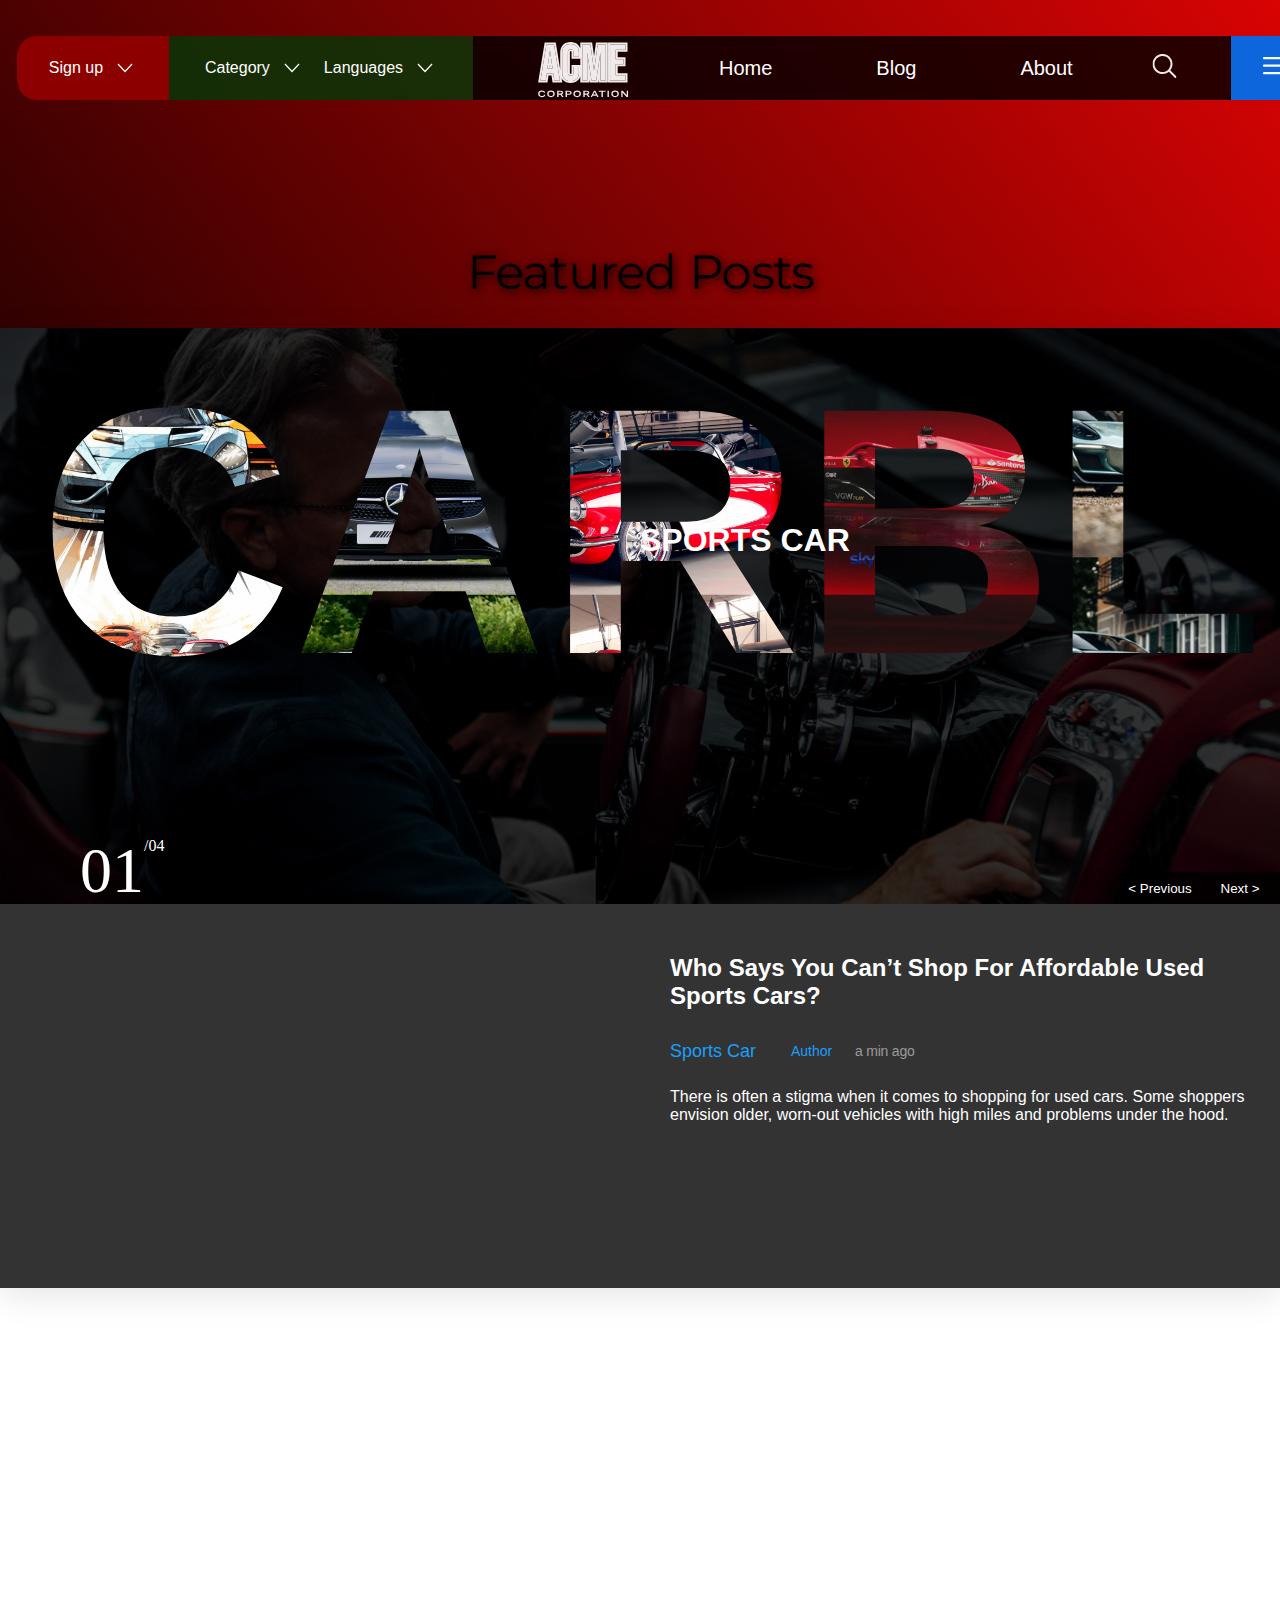
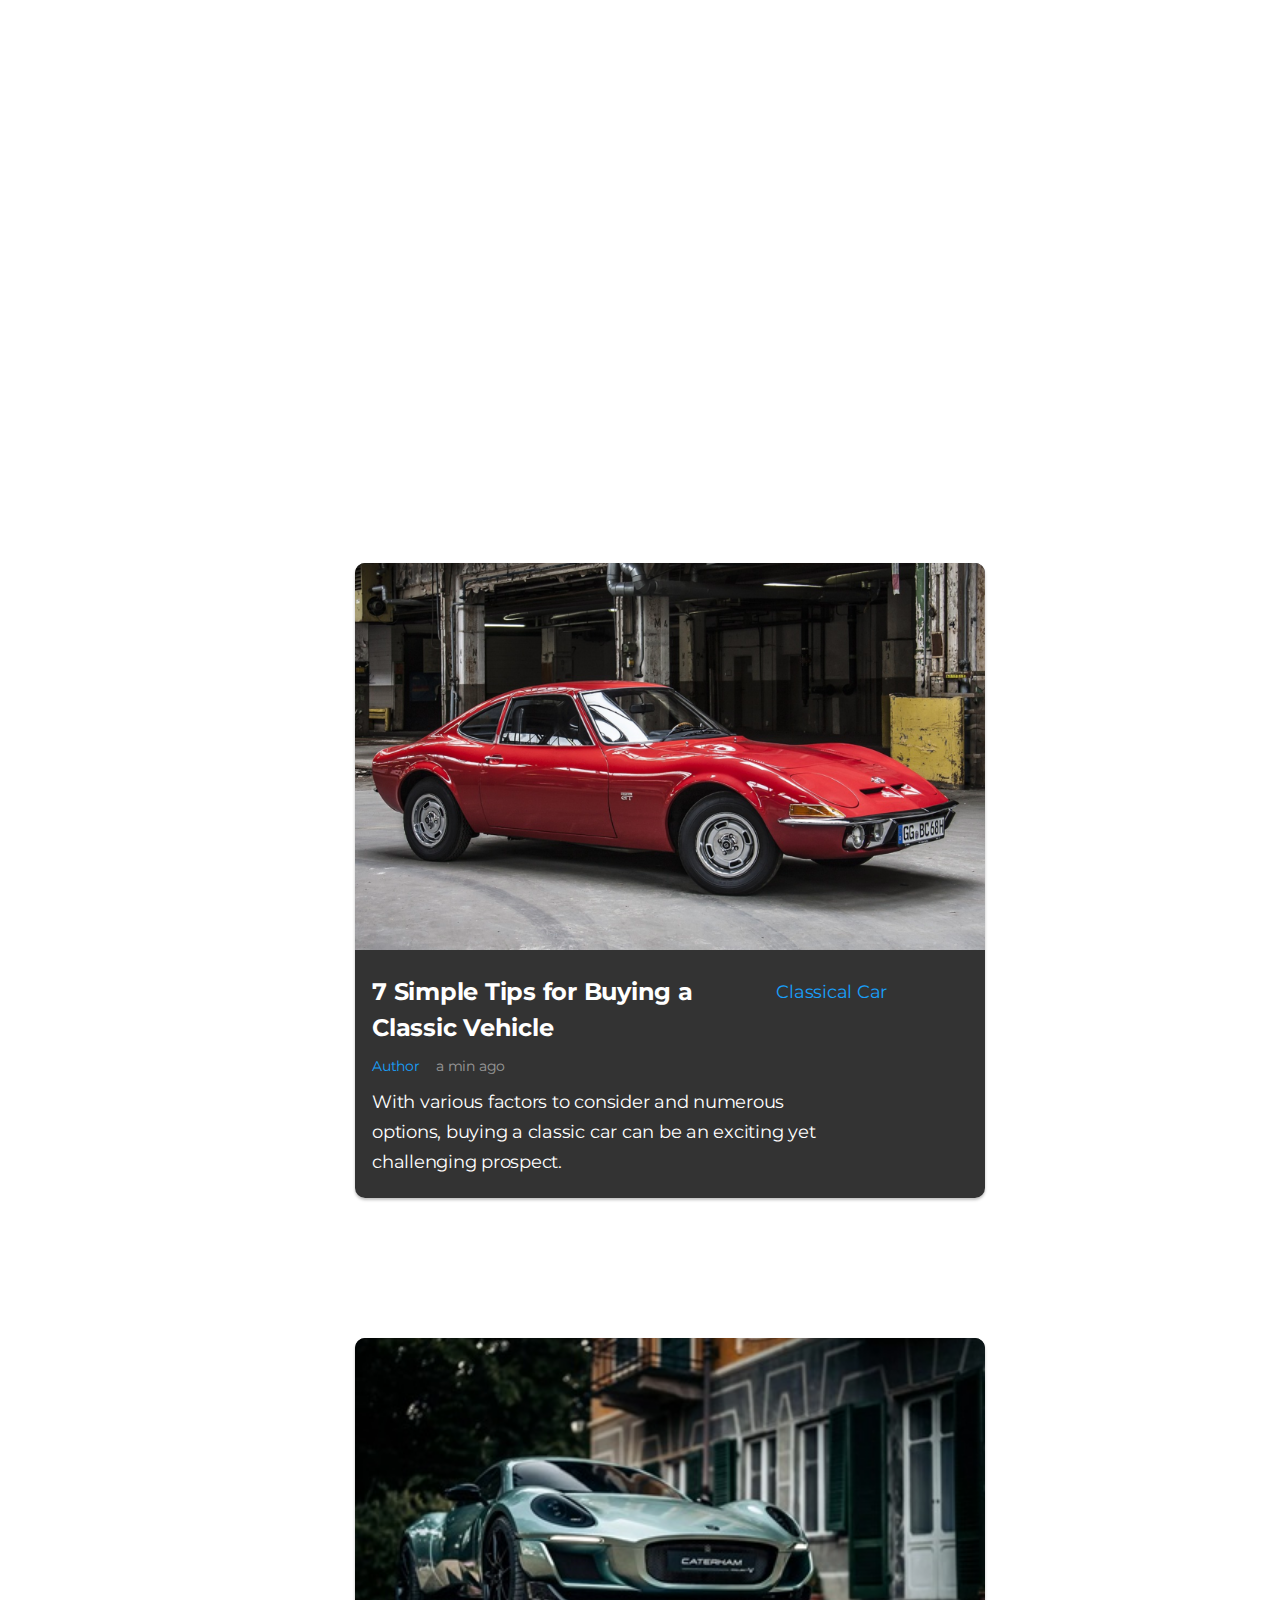
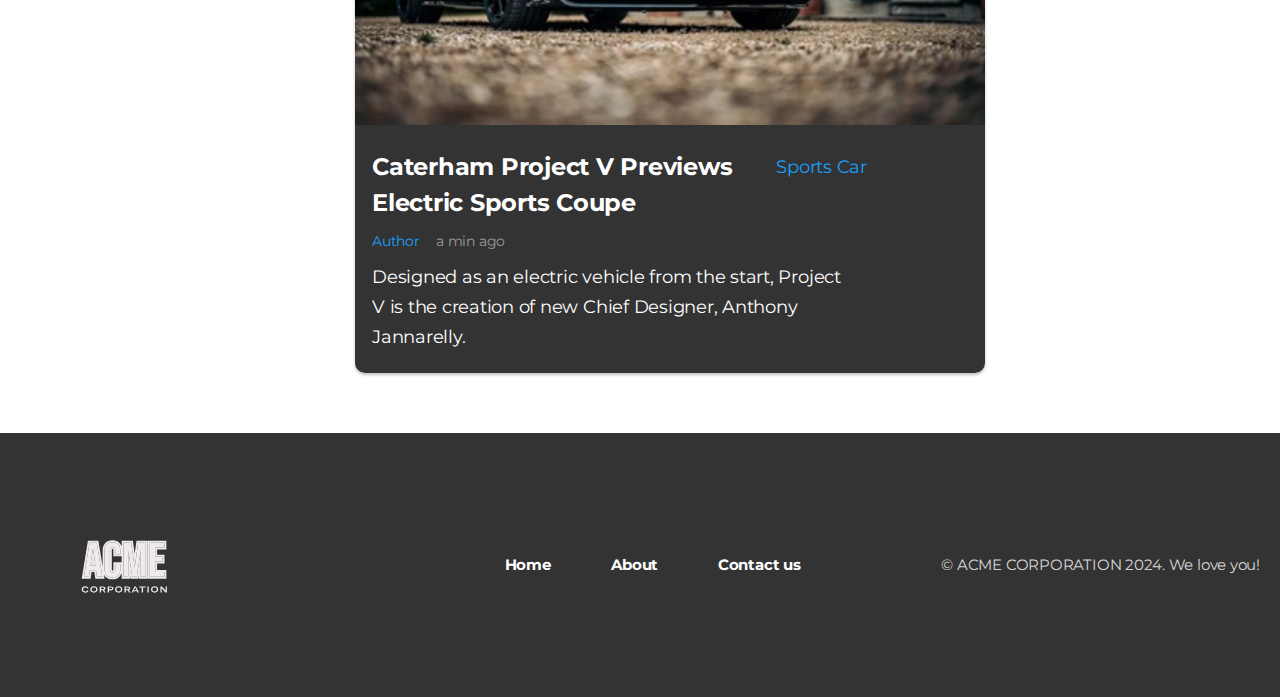
<file: new-Featured.html>
<!DOCTYPE html>
<html lang="en">

<head>
    <meta charset="UTF-8">
    <meta name="viewport" content="width=device-width, initial-scale=1.0">
    <title>Featured</title>
    <link rel="preconnect" href="https://fonts.googleapis.com">
    <link rel="preconnect" href="https://fonts.gstatic.com" crossorigin>
    <link href="https://fonts.googleapis.com/css2?family=Montserrat:ital,wght@0,100..900;1,100..900&display=swap"
        rel="stylesheet">
    <link rel="stylesheet" href="./CSS/new-home.css">
    <link rel="stylesheet" href="./CSS/new-Featured.css">
</head>

<body cz-shortcut-listen="true">
    <div class="full-container-featured">

        <div class="featured-container">

            <div class="featured-page-part">
                <div style="height: 1rem;"></div>
                <div class="navbar">
                    <div class="first-part">
                        <div class="red-rectangle" tabindex="1">
                            <div class="sign-up-list">
                                <div class="sign-up-container">
                                    <div class="sign-up-nav">Sign up</div>
                                    <svg style="width: 24px; height: 24px;" xmlns="http://www.w3.org/2000/svg"
                                        viewBox="0 0 512 512" xml:space="preserve" enable-background="new 0 0 512 512">
                                        <path d="m396.6 160 19.4 20.7L256 352 96 180.7l19.3-20.7L256 310.5z"
                                            fill="#ffffff">
                                        </path>
                                    </svg>
                                </div>
                                <div class="sign-up-list-item effect">Sign in</div>
                                <div class="sign-up-list-item L effect">Login</div>
                            </div>
                        </div>
                        <div class="green-rectangle">
                            <div class="contact-us-list" tabindex="1">
                                <div class="contact-us-container">
                                    <div class="category-nav"><a href="new-Category.html">Category</a></div>
                                    <svg style="width: 24px; height: 24px;" xmlns="http://www.w3.org/2000/svg"
                                        viewBox="0 0 512 512" xml:space="preserve" enable-background="new 0 0 512 512">
                                        <path d="m396.6 160 19.4 20.7L256 352 96 180.7l19.3-20.7L256 310.5z"
                                            fill="#ffffff">
                                        </path>
                                    </svg>
                                </div>
                                <div class="contact-us-list-item effect">Sports Car</div>
                                <div class="contact-us-list-item L effect">Modern Car</div>
                                <div class="contact-us-list-item L1 effect">F1 Car</div>
                                <div class="contact-us-list-item L2 effect">Classical Car</div>
                            </div>
                            <div class="language-list" tabindex="1">
                                <div class="language-container">
                                    <div class="Languages-nav">Languages</div>
                                    <svg style="width: 24px; height: 24px;" xmlns="http://www.w3.org/2000/svg"
                                        viewBox="0 0 512 512" xml:space="preserve" enable-background="new 0 0 512 512">
                                        <path d="m396.6 160 19.4 20.7L256 352 96 180.7l19.3-20.7L256 310.5z"
                                            fill="#ffffff"></path>
                                    </svg>
                                </div>
                                <div class="language-list-item effect">English</div>
                                <div class="language-list-item L effect">Bangla</div>
                            </div>
                        </div>
                    </div>

                    <div class="logo-container">
                        <svg class="logo" xmlns="http://www.w3.org/2000/svg" width="221" height="80"
                            viewBox="0 0 221 80" fill="none">
                            <path
                                d="M73.3752 16.5139H81.0541L86.9293 52.4861H81.2603L80.2295 45.3431V45.4458H73.7875L72.7567 52.4861H67.5L73.3752 16.5139ZM79.5596 40.5639L77.0343 22.7833H76.9312L74.4574 40.5639H79.5596Z"
                                fill="#F0EAEA"></path>
                            <path
                                d="M97.5672 53C94.8529 53 92.7743 52.2292 91.3313 50.6875C89.9226 49.1458 89.2183 46.9704 89.2183 44.1611V24.8389C89.2183 22.0296 89.9226 19.8542 91.3313 18.3125C92.7743 16.7708 94.8529 16 97.5672 16C100.281 16 102.343 16.7708 103.752 18.3125C105.195 19.8542 105.916 22.0296 105.916 24.8389V28.6417H100.556V24.4792C100.556 22.2523 99.6115 21.1389 97.7218 21.1389C95.8321 21.1389 94.8873 22.2523 94.8873 24.4792V44.5722C94.8873 46.7648 95.8321 47.8611 97.7218 47.8611C99.6115 47.8611 100.556 46.7648 100.556 44.5722V39.0736H105.916V44.1611C105.916 46.9704 105.195 49.1458 103.752 50.6875C102.343 52.2292 100.281 53 97.5672 53Z"
                                fill="#F0EAEA"></path>
                            <path
                                d="M109.308 16.5139H117.399L121.007 42.2597H121.11L124.717 16.5139H132.809V52.4861H127.449V25.25H127.346L123.223 52.4861H118.481L114.358 25.25H114.255V52.4861H109.308V16.5139Z"
                                fill="#F0EAEA"></path>
                            <path
                                d="M137.039 16.5139H152.5V21.6528H142.708V31.1597H150.49V36.2986H142.708V47.3472H152.5V52.4861H137.039V16.5139Z"
                                fill="#F0EAEA"></path>
                            <path fill-rule="evenodd" clip-rule="evenodd"
                                d="M71.6754 14.5139H82.7541L87.2184 41.8475V24.8389C87.2184 21.7055 88.0075 18.9852 89.8549 16.9634L89.863 16.9545L89.8712 16.9458C91.7931 14.8925 94.4667 14 97.5673 14C100.661 14 103.327 14.8891 105.22 16.9543C106.187 17.9899 106.871 19.2103 107.308 20.577V14.5139H119.139L121.058 28.2148L122.978 14.5139H134.809V54.4861H125.449V51.1437L124.943 54.4861H116.761L116.256 51.1437V54.4861H107.308V48.423C106.871 49.7897 106.187 51.0101 105.22 52.0456C103.327 54.1109 100.661 55 97.5673 55C94.4667 55 91.7931 54.1075 89.8712 52.0542L89.863 52.0455L89.8549 52.0366C89.3604 51.4954 88.9417 50.9042 88.5937 50.2684L89.2826 54.4861H79.5283L78.5124 47.4458H75.5161L74.4854 54.4861H65.147L71.6754 14.5139ZM73.7876 45.4458H80.2297V45.3431L81.2604 52.4861H86.9294L81.0543 16.5139H73.3753L67.5001 52.4861H72.7569L73.7876 45.4458ZM107.308 37.0736V30.6417H98.5564V24.4792C98.5564 23.6011 98.3632 23.3156 98.3229 23.268C98.3096 23.2523 98.2914 23.233 98.2308 23.2092C98.1581 23.1806 98.0023 23.1389 97.7219 23.1389C97.4415 23.1389 97.2858 23.1806 97.2131 23.2092C97.1525 23.233 97.1343 23.2523 97.121 23.268C97.0806 23.3156 96.8874 23.6011 96.8874 24.4792V44.5722C96.8874 45.427 97.078 45.6948 97.111 45.7332C97.1219 45.7458 97.1396 45.7656 97.2033 45.7902C97.279 45.8195 97.4383 45.8611 97.7219 45.8611C98.0055 45.8611 98.1648 45.8195 98.2406 45.7902C98.3042 45.7656 98.3219 45.7458 98.3328 45.7332C98.3659 45.6948 98.5564 45.427 98.5564 44.5722V37.0736H107.308ZM114.256 25.25H114.359L118.482 52.4861H123.223L127.346 25.25H127.449V52.4861H132.809V16.5139H124.717L121.11 42.2597H121.007L117.399 16.5139H109.308V52.4861H114.256V25.25ZM135.039 14.5139H154.5V23.6528H144.708V29.1597H152.49V38.2986H144.708V45.3472H154.5V54.4861H135.039V14.5139ZM142.708 47.3472V36.2986H150.49V31.1597H142.708V21.6528H152.5V16.5139H137.039V52.4861H152.5V47.3472H142.708ZM76.9313 22.7833H77.0344L79.5597 40.5639H74.4576L76.9313 22.7833ZM77.0027 36.7838L76.7551 38.5639H77.2556L77.0027 36.7838ZM91.3314 50.6875C92.7744 52.2292 94.853 53 97.5673 53C100.282 53 102.343 52.2292 103.752 50.6875C105.195 49.1458 105.916 46.9704 105.916 44.1611V39.0736H100.556V44.5722C100.556 46.7648 99.6116 47.8611 97.7219 47.8611C95.8322 47.8611 94.8874 46.7648 94.8874 44.5722V24.4792C94.8874 22.2523 95.8322 21.1389 97.7219 21.1389C99.6116 21.1389 100.556 22.2523 100.556 24.4792V28.6417H105.916V24.8389C105.916 22.0296 105.195 19.8542 103.752 18.3125C102.343 16.7708 100.282 16 97.5673 16C94.853 16 92.7744 16.7708 91.3314 18.3125C89.9227 19.8542 89.2184 22.0296 89.2184 24.8389V44.1611C89.2184 46.9704 89.9227 49.1458 91.3314 50.6875Z"
                                fill="#F0EAEA"></path>
                            <path
                                d="M65.1445 66.0176C65.1445 67.0254 65.4961 67.8047 66.1992 68.3555C66.9023 68.9023 67.7949 69.1758 68.877 69.1758C69.9434 69.1758 70.7617 68.9629 71.332 68.5371C71.9062 68.1074 72.2285 67.5762 72.2988 66.9434L72.3047 66.873H70.8809L70.875 66.9434C70.8477 67.2012 70.6777 67.4473 70.3652 67.6816C70.0527 67.916 69.5566 68.0332 68.877 68.0332C68.1973 68.0332 67.6465 67.8633 67.2246 67.5234C66.8027 67.1836 66.5918 66.7012 66.5918 66.0762V65.584C66.5918 64.9941 66.8027 64.5215 67.2246 64.166C67.6504 63.8066 68.1992 63.627 68.8711 63.627C69.5312 63.627 70.0156 63.7441 70.3242 63.9785C70.6328 64.209 70.8164 64.4531 70.875 64.7109L70.8809 64.7871H72.3047L72.2988 64.7168C72.1855 64.0879 71.8535 63.5586 71.3027 63.1289C70.752 62.6992 69.9434 62.4844 68.877 62.4844C67.7949 62.4844 66.9023 62.7578 66.1992 63.3047C65.4961 63.8516 65.1445 64.6309 65.1445 65.6426V66.0176Z"
                                fill="#F0EAEA"></path>
                            <path
                                d="M74.1862 66.0176C74.1862 67.0293 74.5378 67.8086 75.2409 68.3555C75.9441 68.9023 76.8503 69.1758 77.9597 69.1758C79.0652 69.1758 79.9695 68.9023 80.6726 68.3555C81.3796 67.8086 81.7331 67.0293 81.7331 66.0176V65.6426C81.7331 64.6309 81.3796 63.8516 80.6726 63.3047C79.9695 62.7578 79.0652 62.4844 77.9597 62.4844C76.8503 62.4844 75.9441 62.7578 75.2409 63.3047C74.5378 63.8516 74.1862 64.6309 74.1862 65.6426V66.0176ZM75.6277 66.0703V65.5957C75.6277 64.9629 75.8386 64.4766 76.2605 64.1367C76.6862 63.7969 77.2527 63.627 77.9597 63.627C78.6628 63.627 79.2273 63.7969 79.653 64.1367C80.0788 64.4766 80.2917 64.9629 80.2917 65.5957V66.0703C80.2917 66.6992 80.0788 67.1836 79.653 67.5234C79.2273 67.8633 78.6628 68.0332 77.9597 68.0332C77.2527 68.0332 76.6862 67.8633 76.2605 67.5234C75.8386 67.1836 75.6277 66.6992 75.6277 66.0703Z"
                                fill="#F0EAEA"></path>
                            <path
                                d="M84.1362 69H85.5541V66.709H87.1069C88.0795 66.709 88.8315 66.5176 89.3627 66.1348C89.8979 65.752 90.1655 65.2422 90.1655 64.6055C90.1655 64.0039 89.8979 63.5293 89.3627 63.1816C88.8315 62.834 88.0795 62.6602 87.1069 62.6602H84.1362V69ZM85.5541 65.6016V63.7676H87.0893C87.7065 63.7676 88.1362 63.8457 88.3784 64.002C88.6245 64.1582 88.7475 64.3613 88.7475 64.6113C88.7475 64.8965 88.6245 65.1328 88.3784 65.3203C88.1362 65.5078 87.7065 65.6016 87.0893 65.6016H85.5541ZM88.9877 69H90.5815L88.478 66.1172L86.9135 66.0762L88.9877 69Z"
                                fill="#F0EAEA"></path>
                            <path
                                d="M92.5334 69H93.9513V66.7852H95.5802C96.5685 66.7852 97.3263 66.5938 97.8537 66.2109C98.3849 65.8281 98.6505 65.3105 98.6505 64.6582C98.6505 64.0371 98.3849 63.5488 97.8537 63.1934C97.3263 62.8379 96.5705 62.6602 95.5861 62.6602H92.5334V69ZM93.9513 65.6777V63.7676H95.5334C96.1662 63.7676 96.6076 63.8496 96.8576 64.0137C97.1115 64.1777 97.2384 64.3926 97.2384 64.6582C97.2384 64.959 97.1115 65.2051 96.8576 65.3965C96.6076 65.584 96.1662 65.6777 95.5334 65.6777H93.9513Z"
                                fill="#F0EAEA"></path>
                            <path
                                d="M100.374 66.0176C100.374 67.0293 100.725 67.8086 101.429 68.3555C102.132 68.9023 103.038 69.1758 104.147 69.1758C105.253 69.1758 106.157 68.9023 106.86 68.3555C107.567 67.8086 107.921 67.0293 107.921 66.0176V65.6426C107.921 64.6309 107.567 63.8516 106.86 63.3047C106.157 62.7578 105.253 62.4844 104.147 62.4844C103.038 62.4844 102.132 62.7578 101.429 63.3047C100.725 63.8516 100.374 64.6309 100.374 65.6426V66.0176ZM101.815 66.0703V65.5957C101.815 64.9629 102.026 64.4766 102.448 64.1367C102.874 63.7969 103.44 63.627 104.147 63.627C104.85 63.627 105.415 63.7969 105.841 64.1367C106.266 64.4766 106.479 64.9629 106.479 65.5957V66.0703C106.479 66.6992 106.266 67.1836 105.841 67.5234C105.415 67.8633 104.85 68.0332 104.147 68.0332C103.44 68.0332 102.874 67.8633 102.448 67.5234C102.026 67.1836 101.815 66.6992 101.815 66.0703Z"
                                fill="#F0EAEA"></path>
                            <path
                                d="M110.324 69H111.742V66.709H113.295C114.267 66.709 115.019 66.5176 115.55 66.1348C116.086 65.752 116.353 65.2422 116.353 64.6055C116.353 64.0039 116.086 63.5293 115.55 63.1816C115.019 62.834 114.267 62.6602 113.295 62.6602H110.324V69ZM111.742 65.6016V63.7676H113.277C113.894 63.7676 114.324 63.8457 114.566 64.002C114.812 64.1582 114.935 64.3613 114.935 64.6113C114.935 64.8965 114.812 65.1328 114.566 65.3203C114.324 65.5078 113.894 65.6016 113.277 65.6016H111.742ZM115.175 69H116.769L114.666 66.1172L113.101 66.0762L115.175 69Z"
                                fill="#F0EAEA"></path>
                            <path
                                d="M117.701 69H119.037L121.323 64.3945C121.369 64.293 121.412 64.1953 121.451 64.1016C121.494 64.0078 121.532 63.9121 121.563 63.8145H121.621C121.657 63.9121 121.694 64.0078 121.733 64.1016C121.772 64.1953 121.817 64.293 121.868 64.3945L124.141 69H125.618L122.36 62.6309H120.948L117.701 69ZM119.149 67.6699H124.1L123.596 66.5684L119.653 66.5625L119.149 67.6699Z"
                                fill="#F0EAEA"></path>
                            <path d="M125.73 63.7734H128.442V69H129.86V63.7734H132.579V62.6602H125.73V63.7734Z"
                                fill="#F0EAEA">
                            </path>
                            <path d="M134.478 69H135.89V62.6602H134.478V69Z" fill="#F0EAEA"></path>
                            <path
                                d="M138.305 66.0176C138.305 67.0293 138.657 67.8086 139.36 68.3555C140.063 68.9023 140.969 69.1758 142.079 69.1758C143.184 69.1758 144.088 68.9023 144.791 68.3555C145.499 67.8086 145.852 67.0293 145.852 66.0176V65.6426C145.852 64.6309 145.499 63.8516 144.791 63.3047C144.088 62.7578 143.184 62.4844 142.079 62.4844C140.969 62.4844 140.063 62.7578 139.36 63.3047C138.657 63.8516 138.305 64.6309 138.305 65.6426V66.0176ZM139.747 66.0703V65.5957C139.747 64.9629 139.957 64.4766 140.379 64.1367C140.805 63.7969 141.372 63.627 142.079 63.627C142.782 63.627 143.346 63.7969 143.772 64.1367C144.198 64.4766 144.411 64.9629 144.411 65.5957V66.0703C144.411 66.6992 144.198 67.1836 143.772 67.5234C143.346 67.8633 142.782 68.0332 142.079 68.0332C141.372 68.0332 140.805 67.8633 140.379 67.5234C139.957 67.1836 139.747 66.6992 139.747 66.0703Z"
                                fill="#F0EAEA"></path>
                            <path
                                d="M148.255 69H149.55V65.0215C149.55 64.9316 149.544 64.834 149.532 64.7285C149.521 64.623 149.507 64.5254 149.491 64.4355H149.556C149.603 64.5137 149.655 64.5957 149.714 64.6816C149.777 64.7676 149.845 64.8535 149.919 64.9395L153.523 69H155.046V62.6602H153.751V66.6211C153.751 66.7148 153.755 66.8223 153.763 66.9434C153.775 67.0605 153.79 67.166 153.81 67.2598H153.751C153.696 67.1777 153.638 67.0898 153.575 66.9961C153.513 66.9023 153.445 66.8125 153.37 66.7266L149.767 62.6602H148.255V69Z"
                                fill="#F0EAEA"></path>
                        </svg>
                    </div>

                    <div class="second-part">
                        <div class="Home-nav nav-elements"><a href="index.html">Home</a></div>
                        <a href="new-post1.html">
                            <div class="Blog-nav nav-elements">Blog</div>
                        </a>
                        <div class="About-nav nav-elements">About</div>
                        <div><svg xmlns="http://www.w3.org/2000/svg" width="25" height="24" viewBox="0 0 25 24"
                                fill="none">
                                <g clip-path="url(#clip0_155_271)">
                                    <path
                                        d="M24.2068 22.2937L18.2378 16.3247C19.8644 14.3353 20.6642 11.7968 20.4716 9.23426C20.2791 6.67173 19.109 4.28123 17.2034 2.55722C15.2977 0.833208 12.8024 -0.0924103 10.2334 -0.0281784C7.66447 0.0360534 5.21849 1.08522 3.4014 2.90231C1.58431 4.7194 0.535138 7.16539 0.470906 9.73434C0.406674 12.3033 1.33229 14.7987 3.0563 16.7043C4.78031 18.6099 7.17081 19.78 9.73334 19.9725C12.2959 20.1651 14.8344 19.3653 16.8238 17.7387L22.7928 23.7077C22.9814 23.8899 23.234 23.9907 23.4962 23.9884C23.7584 23.9861 24.0092 23.8809 24.1946 23.6955C24.38 23.5101 24.4852 23.2593 24.4875 22.9971C24.4897 22.7349 24.3889 22.4823 24.2068 22.2937ZM10.4998 18.0007C8.91753 18.0007 7.37081 17.5315 6.05522 16.6525C4.73963 15.7734 3.71425 14.524 3.10875 13.0622C2.50324 11.6004 2.34482 9.99182 2.6535 8.43998C2.96218 6.88813 3.72411 5.46266 4.84293 4.34384C5.96175 3.22502 7.38721 2.4631 8.93906 2.15442C10.4909 1.84573 12.0994 2.00416 13.5613 2.60966C15.0231 3.21516 16.2725 4.24054 17.1515 5.55614C18.0306 6.87173 18.4998 8.41845 18.4998 10.0007C18.4974 12.1217 17.6538 14.1551 16.154 15.6549C14.6542 17.1547 12.6208 17.9983 10.4998 18.0007Z"
                                        fill="#F0EAEA"></path>
                                </g>
                                <defs>
                                    <clipPath id="clip0_155_271">
                                        <rect width="24" height="24" fill="white" transform="translate(0.5)"></rect>
                                    </clipPath>
                                </defs>
                            </svg></div>
                        <div class="blue-rectangle">
                            <div class="menu-icon"><svg xmlns="http://www.w3.org/2000/svg" width="21" height="18"
                                    viewBox="0 0 21 18" fill="none">
                                    <path fill-rule="evenodd" clip-rule="evenodd"
                                        d="M0 1.125C0 0.826635 0.11853 0.54048 0.329505 0.329505C0.54048 0.11853 0.826635 0 1.125 0H19.875C20.1733 0 20.4596 0.11853 20.6705 0.329505C20.8815 0.54048 21 0.826635 21 1.125C21 1.42336 20.8815 1.70952 20.6705 1.92049C20.4596 2.13147 20.1733 2.25 19.875 2.25H1.125C0.826635 2.25 0.54048 2.13147 0.329505 1.92049C0.11853 1.70952 0 1.42336 0 1.125ZM0 8.625C0 8.32664 0.11853 8.04048 0.329505 7.8295C0.54048 7.61853 0.826635 7.5 1.125 7.5H19.875C20.1733 7.5 20.4596 7.61853 20.6705 7.8295C20.8815 8.04048 21 8.32664 21 8.625C21 8.92336 20.8815 9.20952 20.6705 9.42049C20.4596 9.63147 20.1733 9.75 19.875 9.75H1.125C0.826635 9.75 0.54048 9.63147 0.329505 9.42049C0.11853 9.20952 0 8.92336 0 8.625ZM1.125 15C0.826635 15 0.54048 15.1185 0.329505 15.3295C0.11853 15.5404 0 15.8267 0 16.125C0 16.4233 0.11853 16.7096 0.329505 16.9205C0.54048 17.1315 0.826635 17.25 1.125 17.25H19.875C20.1733 17.25 20.4596 17.1315 20.6705 16.9205C20.8815 16.7096 21 16.4233 21 16.125C21 15.8267 20.8815 15.5404 20.6705 15.3295C20.4596 15.1185 20.1733 15 19.875 15H1.125Z"
                                        fill="#FBFBFB"></path>
                                </svg></div>
                        </div>
                    </div>
                </div>
                <div style="width: 100vw; height: 1rem;"></div>
                <div class="title-container">
                    <div class="heading-title">Featured Posts</div>
                </div>
                <input id="scene-1" type="radio" name="scene" value="1" checked />
                <input id="scene-2" type="radio" name="scene" value="2" />
                <input id="scene-3" type="radio" name="scene" value="3" />
                <input id="scene-4" type="radio" name="scene" value="4" />

                <main class="site">
                    <div class="landscape">
                        <div class="landscape-blackbox">
                            <div class="landscape-text">
                                <div id="C" class="design-heading-text">C</div>
                                <div id="A" class="design-heading-text">A</div>
                                <div id="R" class="design-heading-text">R</div>
                                <div style="width: 100px;"></div>
                                <div id="B" class="design-heading-text">B</div>
                                <div id="L" class="design-heading-text">L</div>
                                <div id="O" class="design-heading-text">O</div>
                                <div id="G" class="design-heading-text">G</div>
                            </div>
                        </div>
                    </div>
                    <div class="left-side">
                        <div class="page-numbers" data-total="04">
                            <div class="page-number page-number--tens">0</div>
                            <div class="page-number page-number--ones">
                                <div>1</div>
                                <div>2</div>
                                <div>3</div>
                                <div>4</div>
                            </div>
                        </div>
                    </div>
                    <div class="hero">
                        <div class="layer" data-scene="1">
                            <h1 class="heading">
                                SPORTS CAR
                            </h1>
                        </div>
                        <div class="layer" data-scene="2">
                            <h1 class="heading">
                                MODERN CAR
                            </h1>
                        </div>
                        <div class="layer" data-scene="3">
                            <h1 class="heading">
                                CLASSICAL CAR
                            </h1>
                        </div>
                        <div class="layer" data-scene="4">
                            <h1 class="heading">
                                F1 CAR
                            </h1>
                        </div>
                        <nav class="slide-nav">
                            <div class="button-container">
                                <button class="nav-button">
                                    < Previous</button>
                                        <button class="nav-button">Next ></button>
                            </div>
                            <div class="nav-button-container">
                                <label class="nav-button" for="scene-1" data-scene="1">1</label>
                                <label class="nav-button" for="scene-2" data-scene="2">2</label>
                                <label class="nav-button" for="scene-3" data-scene="3">3</label>
                                <label class="nav-button" for="scene-4" data-scene="4">4</label>
                            </div>
                        </nav>
                    </div>
                    <div class="right-content">
                        <div class="layer" data-scene="1">
                            <a href="new-post1.html">
                                <h2 class="heading">Who Says You Can’t Shop For Affordable Used Sports Cars?</h2>
                            </a>
                            <div class="details">
                                <div class="category">Sports Car</div>
                                <div class="author">Author</div>
                                <div class="a-min-ago">a min ago</div>
                            </div>
                            <p class="paragraph">
                                There is often a stigma when it comes to shopping for used cars. Some shoppers envision
                                older, worn-out vehicles with high miles and problems under the hood.
                            </p>
                        </div>
                        <div class="layer" data-scene="2">
                            <a href="new-post1.html">
                                <h2 class="heading">Cars of the future: predictions 10, 25 and 50 years from now </h2>
                            </a>
                            <div class="details">
                                <div class="category">Modern Car</div>
                                <div class="author">Author</div>
                                <div class="a-min-ago">a min ago</div>
                            </div>

                            <p class="paragraph">
                                There are 4 hidden radio inputs on this page that keep track of the current "scene". The
                                radios inputs are associated with labels that are also hidden. These labels overlay the
                                "next" and "previous" buttons and are toggled based on the CSS selectors.
                            </p>
                        </div>
                        <div class="layer" data-scene="3">
                            <a href="new-post1.html">
                                <h2 class="heading">Can You Put a Rooftop Tent on a Classic Car?</h2>
                            </a>
                            <div class="details">
                                <div class="category">Classical Car</div>
                                <div class="author">Author</div>
                                <div class="a-min-ago">a min ago</div>
                            </div>
                            <p class="paragraph">
                                The masked text can be acheived by setting a background image to the tag containing the
                                text, then by setting background-clip: text. This attribute requires -webkit- prefixing,
                                so don't forget to add that attribute. We use transform to move the text across the
                                page, and background-position to slightly shift the background against the transform
                                direction to get a parallax effect.
                            </p>
                        </div>
                        <div class="layer" data-scene="4">
                            <a href="new-post1.html">
                                <h2 class="heading">Ferrari reveal striking new 2024 Formula 1 car, the SF-24, as they aim to improve fortunes</h2>
                            </a>
                            <div class="details">
                                <div class="category">F1 Car</div>
                                <div class="author">Author</div>
                                <div class="a-min-ago">a min ago</div>
                            </div>

                            <p class="paragraph">
                                Ferrari have revealed the "completely new" car they will hope will return them to
                                regular race-winning ways in F1 2024.

                                Twelve days after stunning the world of sport by signing Lewis Hamilton to the team from
                                next year, underlining their ambitions to get back to the summit of the sport in future
                                seasons, the Scuderia's focus returned to the upcoming campaign and the launch of their
                                latest challenger, the SF-24.
                            </p>
                            <p class="paragraph">
                                Twelve days after stunning the world of sport by signing Lewis Hamilton to the team from
                                next year, underlining their ambitions to get back to the summit of the sport in future
                                seasons, the Scuderia's focus returned to the upcoming campaign and the launch of their
                                latest challenger, the SF-24.
                            </p>
                        </div>
                    </div>
                </main>
                <div class="slider" style="
            --width: 100px;
            --height: 165px;
            --quantity: 10;
        ">
                    <div class="list box-wrap">
                        <div class="item" style="--position: 1"><img class="box back" src="./Assets/LOGO/Hyundia.png"
                                alt=""></div>
                        <div class="item" style="--position: 2"><img class="box back"
                                src="./Assets/LOGO/Lamborghini.png" alt=""></div>
                        <div class="item" style="--position: 3"><img class="box back" src="./Assets/LOGO/Bentley.png"
                                alt=""></div>
                        <div class="item" style="--position: 4"><img class="box back" src="./Assets/LOGO/BMW.png"
                                alt=""></div>
                        <div class="item" style="--position: 5"><img class="box back"
                                src="./Assets/LOGO/Ford-Mustang.png" alt=""></div>
                        <div class="item" style="--position: 6"><img class="box back" src="./Assets/LOGO/Ferrari.png"
                                alt=""></div>
                        <div class="item" style="--position: 7"><img class="box back" src="./Assets/LOGO/Ford.png"
                                alt=""></div>
                        <div class="item" style="--position: 8"><img class="box back" src="./Assets/LOGO/Mazda.png"
                                alt=""></div>
                        <div class="item" style="--position: 9"><img class="box back" src="./Assets/LOGO/Mercedes.png"
                                alt=""></div>
                        <div class="item" style="--position: 10"><img class="box back"
                                src="./Assets/LOGO/Rolls-Royce.png" alt=""></div>
                    </div>
                </div>

                <div class="slider" reverse="true" style="
            --width: 600px;
            --height: 650px;
            --quantity: 5;
        ">
                    <div class="list box-wrap">
                        <div class="item" style="--position: 1">
                            <div class="featured-post-container box">
                                <a href="new-post1.html">
                                    <img class="featured-post-img" src="./Assets/Classical-car.png">
                                </a>
                                <div class="featured-post-content-container">
                                    <div class="featured-post-title">
                                        <a href="new-post1.html">

                                            7 Simple Tips for Buying a Classic Vehicle
                                        </a>
                                        <br>
                                    </div>
                                    <div class="category">Classical Car</div>
                                    <div class="author">Author</div>
                                    <div class="a-min-ago">a min ago</div>
                                    <div class="featured-post-content">
                                        With various factors to consider and numerous options, buying a
                                        classic car can be an exciting yet
                                        challenging prospect.
                                    </div>
                                </div>
                            </div>
                        </div>
                        <div class="item" style="--position: 2">
                            <div class="featured-post-container box">
                                <a href="new-post1.html">
                                    <img class="featured-post-img" src="./Assets/Sports-car.jpg">
                                </a>
                                <div class="featured-post-content-container">
                                    <div class="featured-post-title">
                                        <a href="new-post1.html">
                                            Who Says You Can’t Shop For Affordable Used Sports Cars?

                                        </a>
                                        <br>
                                    </div>
                                    <div class="category">Sports Car</div>
                                    <div class="author">Author</div>
                                    <div class="a-min-ago">a min ago</div>
                                    <div class="featured-post-content">
                                        With various factors to consider and numerous options, buying a
                                        classic car can be an exciting yet
                                        challenging prospect.
                                    </div>
                                </div>
                            </div>
                        </div>
                        <div class="item" style="--position: 3">
                            <div class="featured-post-container box">
                                <a href="new-post1.html">
                                    <img class="featured-post-img" src="./Assets/f1_car.png">
                                </a>
                                <div class="featured-post-content-container">
                                    <div class="featured-post-title">
                                        <a href="new-post1.html">
                                            Ferrari have revealed the "completely new"
                                            car
                                        </a>
                                        <br>
                                    </div>
                                    <div class="category">F1 Car</div>
                                    <div class="author">Author</div>
                                    <div class="a-min-ago">a min ago</div>
                                    <div class="featured-post-content">
                                        With various factors to consider and numerous options, buying a
                                        classic car can be an exciting yet
                                        challenging prospect.
                                    </div>
                                </div>
                            </div>
                        </div>
                        <div class="item" style="--position: 4">
                            <div class="featured-post-container box">
                                <a href="new-post1.html">

                                    <img class="featured-post-img" src="./Assets/Mercedes_modern_car.png">
                                </a>
                                <div class="featured-post-content-container">
                                    <div class="featured-post-title">
                                        <a href="new-post1.html">
                                            Cars of the future: predictions 10, 25 and 50 years from now
                                        </a>
                                        <br>
                                    </div>
                                    <div class="category">Modern Car</div>
                                    <div class="author">Author</div>
                                    <div class="a-min-ago">a min ago</div>
                                    <div class="featured-post-content">
                                        With various factors to consider and numerous options, buying a
                                        classic car can be an exciting yet
                                        challenging prospect.
                                    </div>
                                </div>
                            </div>
                        </div>
                        <div class="item" style="--position: 5">
                            <div class="featured-post-container box">
                                <a href="new-post1.html">
                                    <img class="featured-post-img" src="./Assets/classical-modern-car.png">
                                </a>
                                <div class="featured-post-content-container">
                                    <div class="featured-post-title">
                                        <a href="new-post1.html">
                                            Can You Put a Rooftop Tent on a Classic Car?
                                        </a>
                                        <br>
                                    </div>
                                    <div class="category">Classical Car</div>
                                    <div class="author">Author</div>
                                    <div class="a-min-ago">a min ago</div>
                                    <div class="featured-post-content">
                                        With various factors to consider and numerous options, buying a
                                        classic car can be an exciting yet
                                        challenging prospect.
                                    </div>
                                </div>
                            </div>
                        </div>
                    </div>
                </div>
                <div class="mid-part-container">
                    <div class="featured-post-container box">
                        <a href="new-post1.html">
                            <img class="featured-post-img" src="./Assets/Classical-car.png">
                        </a>
                        <div class="featured-post-content-container">
                            <div class="featured-post-title">
                                <a href="new-post1.html">
                                    7 Simple Tips for Buying a Classic Vehicle
                                </a>
                                <br>
                            </div>
                            <div class="category">Classical Car</div>
                            <div class="author">Author</div>
                            <div class="a-min-ago">a min ago</div>
                            <div class="featured-post-content">
                                With various factors to consider and numerous options, buying a
                                classic car can be an exciting yet
                                challenging prospect.
                            </div>
                        </div>
                    </div>
                    <div class="featured-post-container box">
                        <a href="new-post1.html">
                            <img class="featured-post-img" src="./Assets/Caterham-V.jpg">
                        </a>
                        <div class="featured-post-content-container">
                            <div class="featured-post-title">
                                <a href="new-post1.html">
                                    Caterham Project V Previews Electric Sports Coupe
                                </a>
                                <br>
                            </div>
                            <div class="category">Sports Car</div>
                            <div class="author">Author</div>
                            <div class="a-min-ago">a min ago</div>
                            <div class="featured-post-content">
                                Designed as an electric vehicle from the start, Project V is the
                                creation of new Chief Designer, Anthony Jannarelly.
                            </div>
                        </div>
                    </div>
                </div>
            </div>
            <div class="footer">
                <svg class="logo2" xmlns="http://www.w3.org/2000/svg" width="221" height="80" viewBox="0 0 221 80"
                    fill="none">
                    <path
                        d="M73.3752 16.5139H81.0541L86.9293 52.4861H81.2603L80.2295 45.3431V45.4458H73.7875L72.7567 52.4861H67.5L73.3752 16.5139ZM79.5596 40.5639L77.0343 22.7833H76.9312L74.4574 40.5639H79.5596Z"
                        fill="#F0EAEA"></path>
                    <path
                        d="M97.5672 53C94.8529 53 92.7743 52.2292 91.3313 50.6875C89.9226 49.1458 89.2183 46.9704 89.2183 44.1611V24.8389C89.2183 22.0296 89.9226 19.8542 91.3313 18.3125C92.7743 16.7708 94.8529 16 97.5672 16C100.281 16 102.343 16.7708 103.752 18.3125C105.195 19.8542 105.916 22.0296 105.916 24.8389V28.6417H100.556V24.4792C100.556 22.2523 99.6115 21.1389 97.7218 21.1389C95.8321 21.1389 94.8873 22.2523 94.8873 24.4792V44.5722C94.8873 46.7648 95.8321 47.8611 97.7218 47.8611C99.6115 47.8611 100.556 46.7648 100.556 44.5722V39.0736H105.916V44.1611C105.916 46.9704 105.195 49.1458 103.752 50.6875C102.343 52.2292 100.281 53 97.5672 53Z"
                        fill="#F0EAEA"></path>
                    <path
                        d="M109.308 16.5139H117.399L121.007 42.2597H121.11L124.717 16.5139H132.809V52.4861H127.449V25.25H127.346L123.223 52.4861H118.481L114.358 25.25H114.255V52.4861H109.308V16.5139Z"
                        fill="#F0EAEA"></path>
                    <path
                        d="M137.039 16.5139H152.5V21.6528H142.708V31.1597H150.49V36.2986H142.708V47.3472H152.5V52.4861H137.039V16.5139Z"
                        fill="#F0EAEA"></path>
                    <path fill-rule="evenodd" clip-rule="evenodd"
                        d="M71.6754 14.5139H82.7541L87.2184 41.8475V24.8389C87.2184 21.7055 88.0075 18.9852 89.8549 16.9634L89.863 16.9545L89.8712 16.9458C91.7931 14.8925 94.4667 14 97.5673 14C100.661 14 103.327 14.8891 105.22 16.9543C106.187 17.9899 106.871 19.2103 107.308 20.577V14.5139H119.139L121.058 28.2148L122.978 14.5139H134.809V54.4861H125.449V51.1437L124.943 54.4861H116.761L116.256 51.1437V54.4861H107.308V48.423C106.871 49.7897 106.187 51.0101 105.22 52.0456C103.327 54.1109 100.661 55 97.5673 55C94.4667 55 91.7931 54.1075 89.8712 52.0542L89.863 52.0455L89.8549 52.0366C89.3604 51.4954 88.9417 50.9042 88.5937 50.2684L89.2826 54.4861H79.5283L78.5124 47.4458H75.5161L74.4854 54.4861H65.147L71.6754 14.5139ZM73.7876 45.4458H80.2297V45.3431L81.2604 52.4861H86.9294L81.0543 16.5139H73.3753L67.5001 52.4861H72.7569L73.7876 45.4458ZM107.308 37.0736V30.6417H98.5564V24.4792C98.5564 23.6011 98.3632 23.3156 98.3229 23.268C98.3096 23.2523 98.2914 23.233 98.2308 23.2092C98.1581 23.1806 98.0023 23.1389 97.7219 23.1389C97.4415 23.1389 97.2858 23.1806 97.2131 23.2092C97.1525 23.233 97.1343 23.2523 97.121 23.268C97.0806 23.3156 96.8874 23.6011 96.8874 24.4792V44.5722C96.8874 45.427 97.078 45.6948 97.111 45.7332C97.1219 45.7458 97.1396 45.7656 97.2033 45.7902C97.279 45.8195 97.4383 45.8611 97.7219 45.8611C98.0055 45.8611 98.1648 45.8195 98.2406 45.7902C98.3042 45.7656 98.3219 45.7458 98.3328 45.7332C98.3659 45.6948 98.5564 45.427 98.5564 44.5722V37.0736H107.308ZM114.256 25.25H114.359L118.482 52.4861H123.223L127.346 25.25H127.449V52.4861H132.809V16.5139H124.717L121.11 42.2597H121.007L117.399 16.5139H109.308V52.4861H114.256V25.25ZM135.039 14.5139H154.5V23.6528H144.708V29.1597H152.49V38.2986H144.708V45.3472H154.5V54.4861H135.039V14.5139ZM142.708 47.3472V36.2986H150.49V31.1597H142.708V21.6528H152.5V16.5139H137.039V52.4861H152.5V47.3472H142.708ZM76.9313 22.7833H77.0344L79.5597 40.5639H74.4576L76.9313 22.7833ZM77.0027 36.7838L76.7551 38.5639H77.2556L77.0027 36.7838ZM91.3314 50.6875C92.7744 52.2292 94.853 53 97.5673 53C100.282 53 102.343 52.2292 103.752 50.6875C105.195 49.1458 105.916 46.9704 105.916 44.1611V39.0736H100.556V44.5722C100.556 46.7648 99.6116 47.8611 97.7219 47.8611C95.8322 47.8611 94.8874 46.7648 94.8874 44.5722V24.4792C94.8874 22.2523 95.8322 21.1389 97.7219 21.1389C99.6116 21.1389 100.556 22.2523 100.556 24.4792V28.6417H105.916V24.8389C105.916 22.0296 105.195 19.8542 103.752 18.3125C102.343 16.7708 100.282 16 97.5673 16C94.853 16 92.7744 16.7708 91.3314 18.3125C89.9227 19.8542 89.2184 22.0296 89.2184 24.8389V44.1611C89.2184 46.9704 89.9227 49.1458 91.3314 50.6875Z"
                        fill="#F0EAEA"></path>
                    <path
                        d="M65.1445 66.0176C65.1445 67.0254 65.4961 67.8047 66.1992 68.3555C66.9023 68.9023 67.7949 69.1758 68.877 69.1758C69.9434 69.1758 70.7617 68.9629 71.332 68.5371C71.9062 68.1074 72.2285 67.5762 72.2988 66.9434L72.3047 66.873H70.8809L70.875 66.9434C70.8477 67.2012 70.6777 67.4473 70.3652 67.6816C70.0527 67.916 69.5566 68.0332 68.877 68.0332C68.1973 68.0332 67.6465 67.8633 67.2246 67.5234C66.8027 67.1836 66.5918 66.7012 66.5918 66.0762V65.584C66.5918 64.9941 66.8027 64.5215 67.2246 64.166C67.6504 63.8066 68.1992 63.627 68.8711 63.627C69.5312 63.627 70.0156 63.7441 70.3242 63.9785C70.6328 64.209 70.8164 64.4531 70.875 64.7109L70.8809 64.7871H72.3047L72.2988 64.7168C72.1855 64.0879 71.8535 63.5586 71.3027 63.1289C70.752 62.6992 69.9434 62.4844 68.877 62.4844C67.7949 62.4844 66.9023 62.7578 66.1992 63.3047C65.4961 63.8516 65.1445 64.6309 65.1445 65.6426V66.0176Z"
                        fill="#F0EAEA"></path>
                    <path
                        d="M74.1862 66.0176C74.1862 67.0293 74.5378 67.8086 75.2409 68.3555C75.9441 68.9023 76.8503 69.1758 77.9597 69.1758C79.0652 69.1758 79.9695 68.9023 80.6726 68.3555C81.3796 67.8086 81.7331 67.0293 81.7331 66.0176V65.6426C81.7331 64.6309 81.3796 63.8516 80.6726 63.3047C79.9695 62.7578 79.0652 62.4844 77.9597 62.4844C76.8503 62.4844 75.9441 62.7578 75.2409 63.3047C74.5378 63.8516 74.1862 64.6309 74.1862 65.6426V66.0176ZM75.6277 66.0703V65.5957C75.6277 64.9629 75.8386 64.4766 76.2605 64.1367C76.6862 63.7969 77.2527 63.627 77.9597 63.627C78.6628 63.627 79.2273 63.7969 79.653 64.1367C80.0788 64.4766 80.2917 64.9629 80.2917 65.5957V66.0703C80.2917 66.6992 80.0788 67.1836 79.653 67.5234C79.2273 67.8633 78.6628 68.0332 77.9597 68.0332C77.2527 68.0332 76.6862 67.8633 76.2605 67.5234C75.8386 67.1836 75.6277 66.6992 75.6277 66.0703Z"
                        fill="#F0EAEA"></path>
                    <path
                        d="M84.1362 69H85.5541V66.709H87.1069C88.0795 66.709 88.8315 66.5176 89.3627 66.1348C89.8979 65.752 90.1655 65.2422 90.1655 64.6055C90.1655 64.0039 89.8979 63.5293 89.3627 63.1816C88.8315 62.834 88.0795 62.6602 87.1069 62.6602H84.1362V69ZM85.5541 65.6016V63.7676H87.0893C87.7065 63.7676 88.1362 63.8457 88.3784 64.002C88.6245 64.1582 88.7475 64.3613 88.7475 64.6113C88.7475 64.8965 88.6245 65.1328 88.3784 65.3203C88.1362 65.5078 87.7065 65.6016 87.0893 65.6016H85.5541ZM88.9877 69H90.5815L88.478 66.1172L86.9135 66.0762L88.9877 69Z"
                        fill="#F0EAEA"></path>
                    <path
                        d="M92.5334 69H93.9513V66.7852H95.5802C96.5685 66.7852 97.3263 66.5938 97.8537 66.2109C98.3849 65.8281 98.6505 65.3105 98.6505 64.6582C98.6505 64.0371 98.3849 63.5488 97.8537 63.1934C97.3263 62.8379 96.5705 62.6602 95.5861 62.6602H92.5334V69ZM93.9513 65.6777V63.7676H95.5334C96.1662 63.7676 96.6076 63.8496 96.8576 64.0137C97.1115 64.1777 97.2384 64.3926 97.2384 64.6582C97.2384 64.959 97.1115 65.2051 96.8576 65.3965C96.6076 65.584 96.1662 65.6777 95.5334 65.6777H93.9513Z"
                        fill="#F0EAEA"></path>
                    <path
                        d="M100.374 66.0176C100.374 67.0293 100.725 67.8086 101.429 68.3555C102.132 68.9023 103.038 69.1758 104.147 69.1758C105.253 69.1758 106.157 68.9023 106.86 68.3555C107.567 67.8086 107.921 67.0293 107.921 66.0176V65.6426C107.921 64.6309 107.567 63.8516 106.86 63.3047C106.157 62.7578 105.253 62.4844 104.147 62.4844C103.038 62.4844 102.132 62.7578 101.429 63.3047C100.725 63.8516 100.374 64.6309 100.374 65.6426V66.0176ZM101.815 66.0703V65.5957C101.815 64.9629 102.026 64.4766 102.448 64.1367C102.874 63.7969 103.44 63.627 104.147 63.627C104.85 63.627 105.415 63.7969 105.841 64.1367C106.266 64.4766 106.479 64.9629 106.479 65.5957V66.0703C106.479 66.6992 106.266 67.1836 105.841 67.5234C105.415 67.8633 104.85 68.0332 104.147 68.0332C103.44 68.0332 102.874 67.8633 102.448 67.5234C102.026 67.1836 101.815 66.6992 101.815 66.0703Z"
                        fill="#F0EAEA"></path>
                    <path
                        d="M110.324 69H111.742V66.709H113.295C114.267 66.709 115.019 66.5176 115.55 66.1348C116.086 65.752 116.353 65.2422 116.353 64.6055C116.353 64.0039 116.086 63.5293 115.55 63.1816C115.019 62.834 114.267 62.6602 113.295 62.6602H110.324V69ZM111.742 65.6016V63.7676H113.277C113.894 63.7676 114.324 63.8457 114.566 64.002C114.812 64.1582 114.935 64.3613 114.935 64.6113C114.935 64.8965 114.812 65.1328 114.566 65.3203C114.324 65.5078 113.894 65.6016 113.277 65.6016H111.742ZM115.175 69H116.769L114.666 66.1172L113.101 66.0762L115.175 69Z"
                        fill="#F0EAEA"></path>
                    <path
                        d="M117.701 69H119.037L121.323 64.3945C121.369 64.293 121.412 64.1953 121.451 64.1016C121.494 64.0078 121.532 63.9121 121.563 63.8145H121.621C121.657 63.9121 121.694 64.0078 121.733 64.1016C121.772 64.1953 121.817 64.293 121.868 64.3945L124.141 69H125.618L122.36 62.6309H120.948L117.701 69ZM119.149 67.6699H124.1L123.596 66.5684L119.653 66.5625L119.149 67.6699Z"
                        fill="#F0EAEA"></path>
                    <path d="M125.73 63.7734H128.442V69H129.86V63.7734H132.579V62.6602H125.73V63.7734Z" fill="#F0EAEA">
                    </path>
                    <path d="M134.478 69H135.89V62.6602H134.478V69Z" fill="#F0EAEA"></path>
                    <path
                        d="M138.305 66.0176C138.305 67.0293 138.657 67.8086 139.36 68.3555C140.063 68.9023 140.969 69.1758 142.079 69.1758C143.184 69.1758 144.088 68.9023 144.791 68.3555C145.499 67.8086 145.852 67.0293 145.852 66.0176V65.6426C145.852 64.6309 145.499 63.8516 144.791 63.3047C144.088 62.7578 143.184 62.4844 142.079 62.4844C140.969 62.4844 140.063 62.7578 139.36 63.3047C138.657 63.8516 138.305 64.6309 138.305 65.6426V66.0176ZM139.747 66.0703V65.5957C139.747 64.9629 139.957 64.4766 140.379 64.1367C140.805 63.7969 141.372 63.627 142.079 63.627C142.782 63.627 143.346 63.7969 143.772 64.1367C144.198 64.4766 144.411 64.9629 144.411 65.5957V66.0703C144.411 66.6992 144.198 67.1836 143.772 67.5234C143.346 67.8633 142.782 68.0332 142.079 68.0332C141.372 68.0332 140.805 67.8633 140.379 67.5234C139.957 67.1836 139.747 66.6992 139.747 66.0703Z"
                        fill="#F0EAEA"></path>
                    <path
                        d="M148.255 69H149.55V65.0215C149.55 64.9316 149.544 64.834 149.532 64.7285C149.521 64.623 149.507 64.5254 149.491 64.4355H149.556C149.603 64.5137 149.655 64.5957 149.714 64.6816C149.777 64.7676 149.845 64.8535 149.919 64.9395L153.523 69H155.046V62.6602H153.751V66.6211C153.751 66.7148 153.755 66.8223 153.763 66.9434C153.775 67.0605 153.79 67.166 153.81 67.2598H153.751C153.696 67.1777 153.638 67.0898 153.575 66.9961C153.513 66.9023 153.445 66.8125 153.37 66.7266L149.767 62.6602H148.255V69Z"
                        fill="#F0EAEA"></path>
                </svg>
                <div class="placement-div"></div>
                <div class="footer-nav-text-container">
                    <div class="footer-nav-text"><a href="index.html">Home</a></div>
                    <div class="footer-nav-text">About</div>
                    <div class="footer-nav-text">Contact us</div>
                </div>
                <div class="copy-right-text">
                    © ACME CORPORATION 2024. We love you!
                </div>
            </div>
        </div>
    </div>
</body>

</html>
</file>
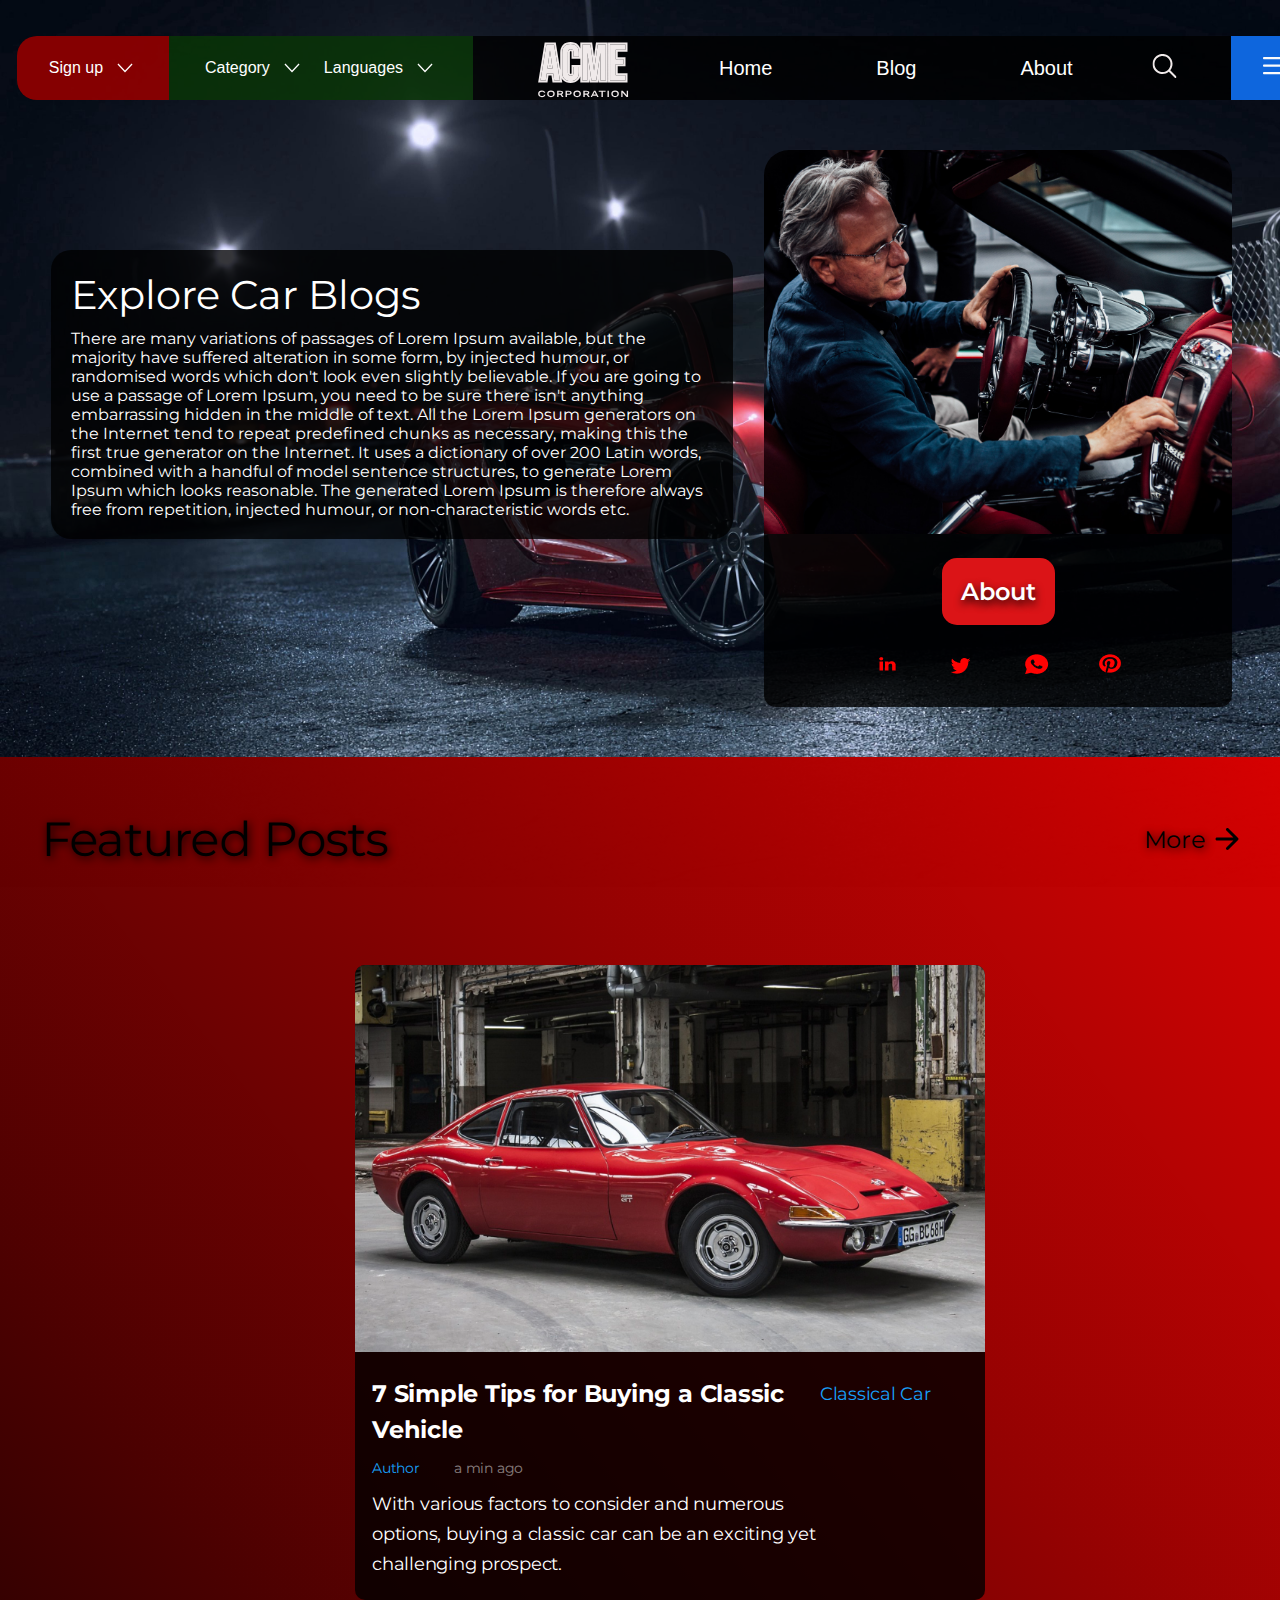
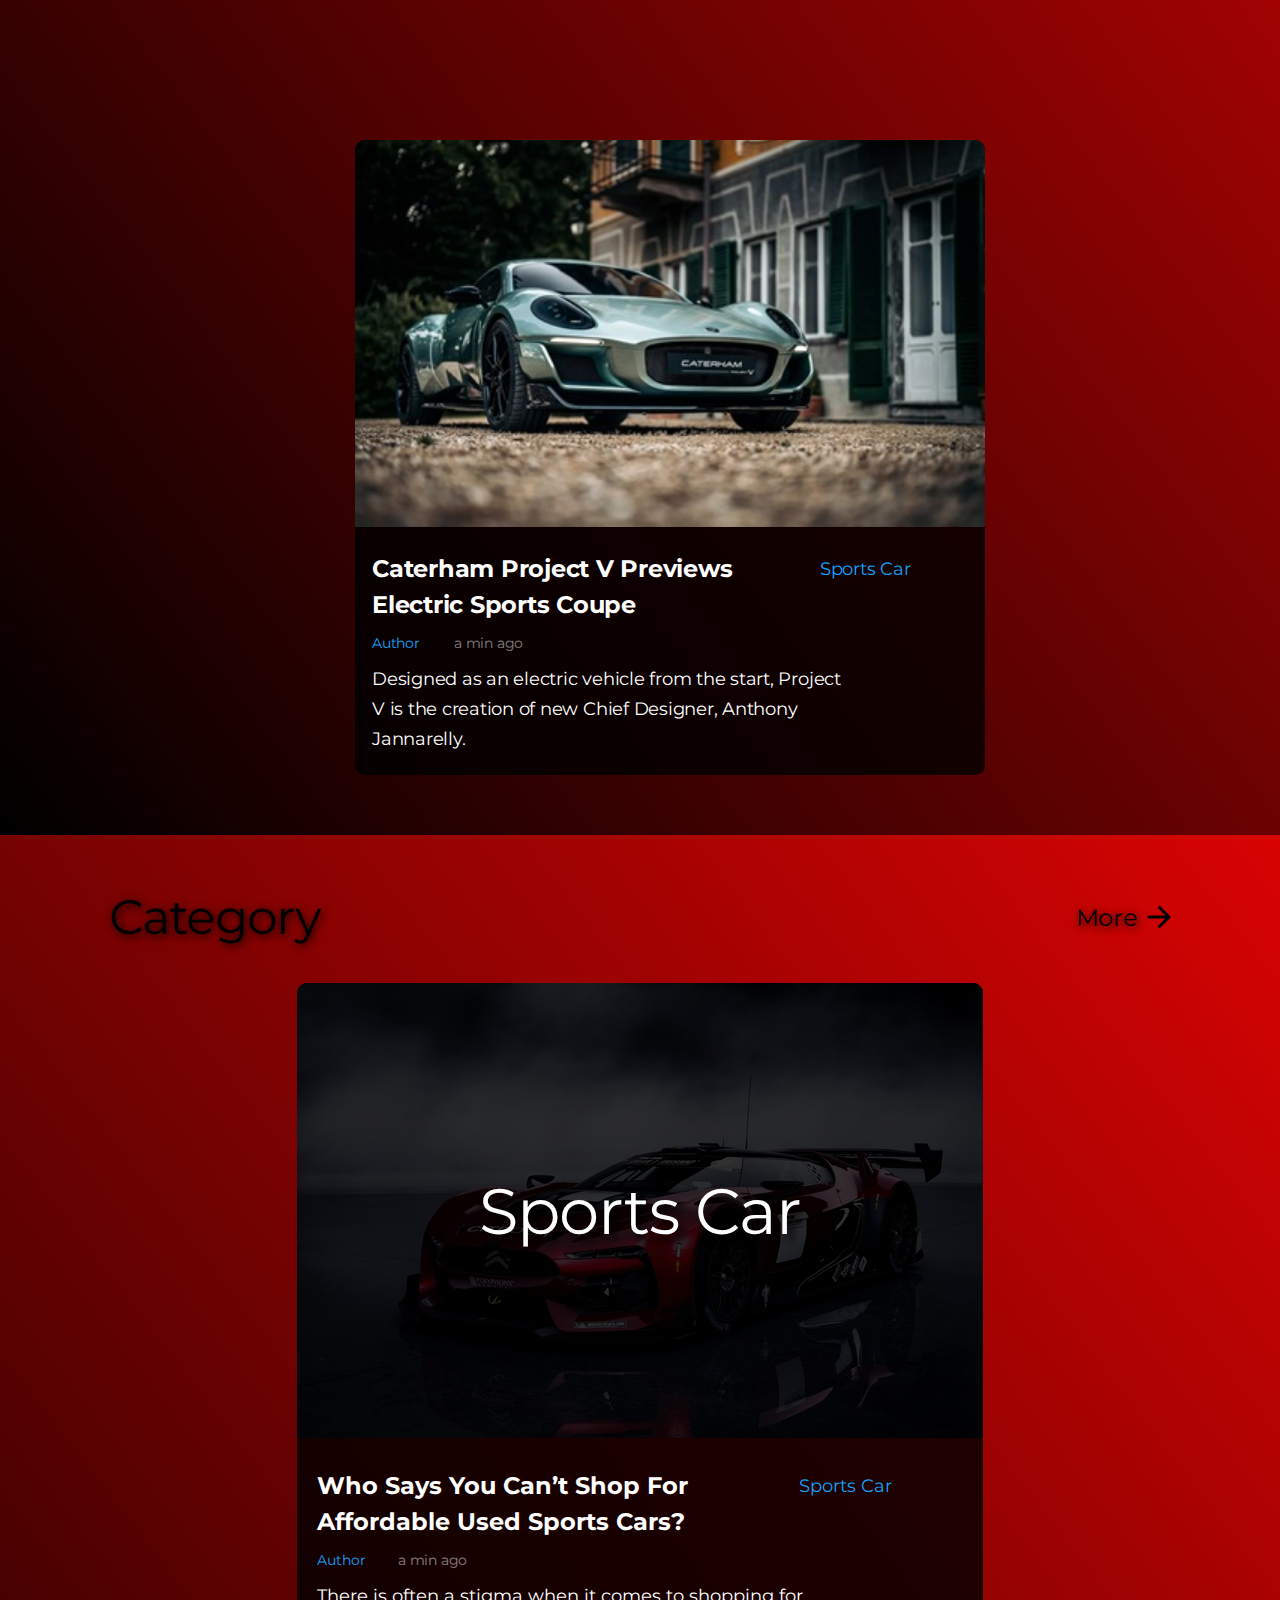
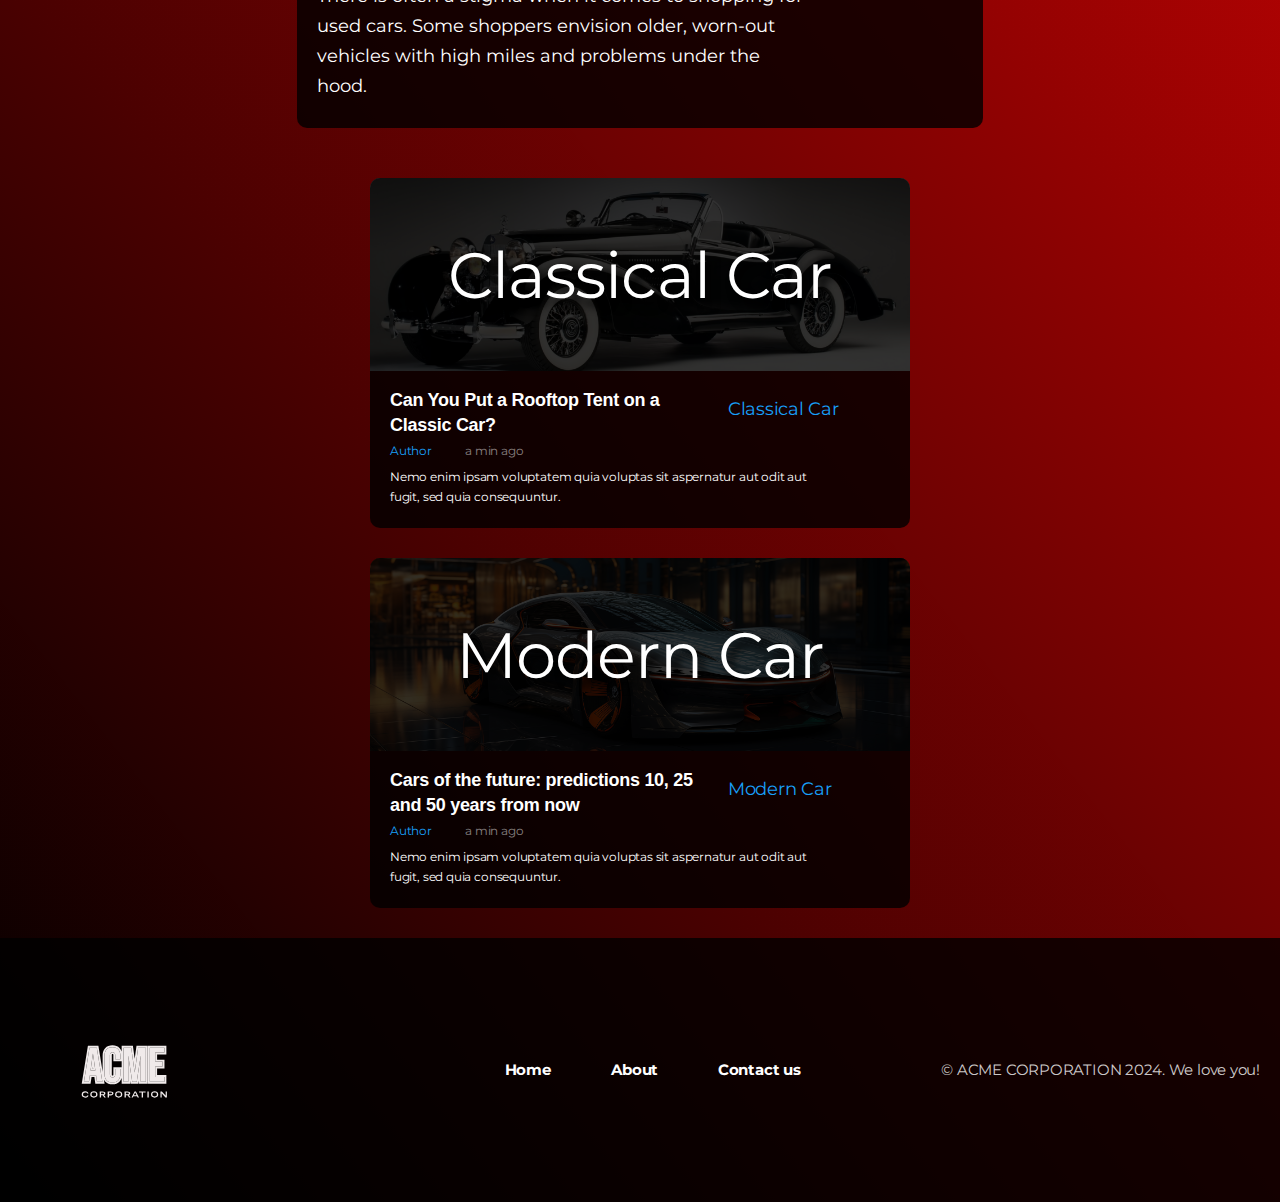
<file: new-home.html>
<!DOCTYPE html>
<html lang="en">

<head>
    <meta charset="UTF-8">
    <meta name="viewport" content="width=device-width, initial-scale=1.0">
    <title>Home</title>
    <link rel="preconnect" href="https://fonts.googleapis.com">
    <link rel="preconnect" href="https://fonts.gstatic.com" crossorigin>
    <link href="https://fonts.googleapis.com/css2?family=Montserrat:ital,wght@0,100..900;1,100..900&display=swap"
        rel="stylesheet">
    <link rel="stylesheet" href="./CSS/new-home.css">
</head>

<body>
    <div class="full-container">
        <div style="height: 1rem;"></div>
        <div class="Home-container">
            <div class="top-part">


                <div class="navbar">
                    <div class="first-part">
                        <div class="red-rectangle" tabindex="1">
                            <div class="sign-up-list">
                                <div class="sign-up-container">
                                    <div class="sign-up-nav">Sign up</div>
                                    <svg style="width: 24px; height: 24px;" xmlns="http://www.w3.org/2000/svg"
                                        viewBox="0 0 512 512" xml:space="preserve" enable-background="new 0 0 512 512">
                                        <path d="m396.6 160 19.4 20.7L256 352 96 180.7l19.3-20.7L256 310.5z" fill="#ffffff">
                                        </path>
                                    </svg>
                                </div>
                                <div class="sign-up-list-item effect">Sign in</div>
                                <div class="sign-up-list-item L effect">Login</div>
                            </div>
                        </div>
                        <div class="green-rectangle">
                            <div class="contact-us-list" tabindex="1">
                                <div class="contact-us-container">
                                    <div class="category-nav"><a href="new-Category.html">Category</a></div>
                                    <svg style="width: 24px; height: 24px;" xmlns="http://www.w3.org/2000/svg"
                                        viewBox="0 0 512 512" xml:space="preserve" enable-background="new 0 0 512 512">
                                        <path d="m396.6 160 19.4 20.7L256 352 96 180.7l19.3-20.7L256 310.5z" fill="#ffffff">
                                        </path>
                                    </svg>
                                </div>
                                <div class="contact-us-list-item effect">Sports Car</div>
                                <div class="contact-us-list-item L effect">Modern Car</div>
                                <div class="contact-us-list-item L1 effect">F1 Car</div>
                                <div class="contact-us-list-item L2 effect">Classical Car</div>
                            </div>
                            <div class="language-list" tabindex="1">
                                <div class="language-container">
                                    <div class="Languages-nav">Languages</div>
                                    <svg style="width: 24px; height: 24px;" xmlns="http://www.w3.org/2000/svg" viewBox="0 0 512 512"
                                        xml:space="preserve" enable-background="new 0 0 512 512">
                                        <path d="m396.6 160 19.4 20.7L256 352 96 180.7l19.3-20.7L256 310.5z" fill="#ffffff"></path>      
                                    </svg>
                                </div>
                                <div class="language-list-item effect">English</div>
                                <div class="language-list-item L effect">Bangla</div>
                            </div>
                        </div>
                    </div>
        
                    <div class="logo-container">
                        <svg class="logo" xmlns="http://www.w3.org/2000/svg" width="221" height="80" viewBox="0 0 221 80"
                            fill="none">
                            <path
                                d="M73.3752 16.5139H81.0541L86.9293 52.4861H81.2603L80.2295 45.3431V45.4458H73.7875L72.7567 52.4861H67.5L73.3752 16.5139ZM79.5596 40.5639L77.0343 22.7833H76.9312L74.4574 40.5639H79.5596Z"
                                fill="#F0EAEA"></path>
                            <path
                                d="M97.5672 53C94.8529 53 92.7743 52.2292 91.3313 50.6875C89.9226 49.1458 89.2183 46.9704 89.2183 44.1611V24.8389C89.2183 22.0296 89.9226 19.8542 91.3313 18.3125C92.7743 16.7708 94.8529 16 97.5672 16C100.281 16 102.343 16.7708 103.752 18.3125C105.195 19.8542 105.916 22.0296 105.916 24.8389V28.6417H100.556V24.4792C100.556 22.2523 99.6115 21.1389 97.7218 21.1389C95.8321 21.1389 94.8873 22.2523 94.8873 24.4792V44.5722C94.8873 46.7648 95.8321 47.8611 97.7218 47.8611C99.6115 47.8611 100.556 46.7648 100.556 44.5722V39.0736H105.916V44.1611C105.916 46.9704 105.195 49.1458 103.752 50.6875C102.343 52.2292 100.281 53 97.5672 53Z"
                                fill="#F0EAEA"></path>
                            <path
                                d="M109.308 16.5139H117.399L121.007 42.2597H121.11L124.717 16.5139H132.809V52.4861H127.449V25.25H127.346L123.223 52.4861H118.481L114.358 25.25H114.255V52.4861H109.308V16.5139Z"
                                fill="#F0EAEA"></path>
                            <path
                                d="M137.039 16.5139H152.5V21.6528H142.708V31.1597H150.49V36.2986H142.708V47.3472H152.5V52.4861H137.039V16.5139Z"
                                fill="#F0EAEA"></path>
                            <path fill-rule="evenodd" clip-rule="evenodd"
                                d="M71.6754 14.5139H82.7541L87.2184 41.8475V24.8389C87.2184 21.7055 88.0075 18.9852 89.8549 16.9634L89.863 16.9545L89.8712 16.9458C91.7931 14.8925 94.4667 14 97.5673 14C100.661 14 103.327 14.8891 105.22 16.9543C106.187 17.9899 106.871 19.2103 107.308 20.577V14.5139H119.139L121.058 28.2148L122.978 14.5139H134.809V54.4861H125.449V51.1437L124.943 54.4861H116.761L116.256 51.1437V54.4861H107.308V48.423C106.871 49.7897 106.187 51.0101 105.22 52.0456C103.327 54.1109 100.661 55 97.5673 55C94.4667 55 91.7931 54.1075 89.8712 52.0542L89.863 52.0455L89.8549 52.0366C89.3604 51.4954 88.9417 50.9042 88.5937 50.2684L89.2826 54.4861H79.5283L78.5124 47.4458H75.5161L74.4854 54.4861H65.147L71.6754 14.5139ZM73.7876 45.4458H80.2297V45.3431L81.2604 52.4861H86.9294L81.0543 16.5139H73.3753L67.5001 52.4861H72.7569L73.7876 45.4458ZM107.308 37.0736V30.6417H98.5564V24.4792C98.5564 23.6011 98.3632 23.3156 98.3229 23.268C98.3096 23.2523 98.2914 23.233 98.2308 23.2092C98.1581 23.1806 98.0023 23.1389 97.7219 23.1389C97.4415 23.1389 97.2858 23.1806 97.2131 23.2092C97.1525 23.233 97.1343 23.2523 97.121 23.268C97.0806 23.3156 96.8874 23.6011 96.8874 24.4792V44.5722C96.8874 45.427 97.078 45.6948 97.111 45.7332C97.1219 45.7458 97.1396 45.7656 97.2033 45.7902C97.279 45.8195 97.4383 45.8611 97.7219 45.8611C98.0055 45.8611 98.1648 45.8195 98.2406 45.7902C98.3042 45.7656 98.3219 45.7458 98.3328 45.7332C98.3659 45.6948 98.5564 45.427 98.5564 44.5722V37.0736H107.308ZM114.256 25.25H114.359L118.482 52.4861H123.223L127.346 25.25H127.449V52.4861H132.809V16.5139H124.717L121.11 42.2597H121.007L117.399 16.5139H109.308V52.4861H114.256V25.25ZM135.039 14.5139H154.5V23.6528H144.708V29.1597H152.49V38.2986H144.708V45.3472H154.5V54.4861H135.039V14.5139ZM142.708 47.3472V36.2986H150.49V31.1597H142.708V21.6528H152.5V16.5139H137.039V52.4861H152.5V47.3472H142.708ZM76.9313 22.7833H77.0344L79.5597 40.5639H74.4576L76.9313 22.7833ZM77.0027 36.7838L76.7551 38.5639H77.2556L77.0027 36.7838ZM91.3314 50.6875C92.7744 52.2292 94.853 53 97.5673 53C100.282 53 102.343 52.2292 103.752 50.6875C105.195 49.1458 105.916 46.9704 105.916 44.1611V39.0736H100.556V44.5722C100.556 46.7648 99.6116 47.8611 97.7219 47.8611C95.8322 47.8611 94.8874 46.7648 94.8874 44.5722V24.4792C94.8874 22.2523 95.8322 21.1389 97.7219 21.1389C99.6116 21.1389 100.556 22.2523 100.556 24.4792V28.6417H105.916V24.8389C105.916 22.0296 105.195 19.8542 103.752 18.3125C102.343 16.7708 100.282 16 97.5673 16C94.853 16 92.7744 16.7708 91.3314 18.3125C89.9227 19.8542 89.2184 22.0296 89.2184 24.8389V44.1611C89.2184 46.9704 89.9227 49.1458 91.3314 50.6875Z"
                                fill="#F0EAEA"></path>
                            <path
                                d="M65.1445 66.0176C65.1445 67.0254 65.4961 67.8047 66.1992 68.3555C66.9023 68.9023 67.7949 69.1758 68.877 69.1758C69.9434 69.1758 70.7617 68.9629 71.332 68.5371C71.9062 68.1074 72.2285 67.5762 72.2988 66.9434L72.3047 66.873H70.8809L70.875 66.9434C70.8477 67.2012 70.6777 67.4473 70.3652 67.6816C70.0527 67.916 69.5566 68.0332 68.877 68.0332C68.1973 68.0332 67.6465 67.8633 67.2246 67.5234C66.8027 67.1836 66.5918 66.7012 66.5918 66.0762V65.584C66.5918 64.9941 66.8027 64.5215 67.2246 64.166C67.6504 63.8066 68.1992 63.627 68.8711 63.627C69.5312 63.627 70.0156 63.7441 70.3242 63.9785C70.6328 64.209 70.8164 64.4531 70.875 64.7109L70.8809 64.7871H72.3047L72.2988 64.7168C72.1855 64.0879 71.8535 63.5586 71.3027 63.1289C70.752 62.6992 69.9434 62.4844 68.877 62.4844C67.7949 62.4844 66.9023 62.7578 66.1992 63.3047C65.4961 63.8516 65.1445 64.6309 65.1445 65.6426V66.0176Z"
                                fill="#F0EAEA"></path>
                            <path
                                d="M74.1862 66.0176C74.1862 67.0293 74.5378 67.8086 75.2409 68.3555C75.9441 68.9023 76.8503 69.1758 77.9597 69.1758C79.0652 69.1758 79.9695 68.9023 80.6726 68.3555C81.3796 67.8086 81.7331 67.0293 81.7331 66.0176V65.6426C81.7331 64.6309 81.3796 63.8516 80.6726 63.3047C79.9695 62.7578 79.0652 62.4844 77.9597 62.4844C76.8503 62.4844 75.9441 62.7578 75.2409 63.3047C74.5378 63.8516 74.1862 64.6309 74.1862 65.6426V66.0176ZM75.6277 66.0703V65.5957C75.6277 64.9629 75.8386 64.4766 76.2605 64.1367C76.6862 63.7969 77.2527 63.627 77.9597 63.627C78.6628 63.627 79.2273 63.7969 79.653 64.1367C80.0788 64.4766 80.2917 64.9629 80.2917 65.5957V66.0703C80.2917 66.6992 80.0788 67.1836 79.653 67.5234C79.2273 67.8633 78.6628 68.0332 77.9597 68.0332C77.2527 68.0332 76.6862 67.8633 76.2605 67.5234C75.8386 67.1836 75.6277 66.6992 75.6277 66.0703Z"
                                fill="#F0EAEA"></path>
                            <path
                                d="M84.1362 69H85.5541V66.709H87.1069C88.0795 66.709 88.8315 66.5176 89.3627 66.1348C89.8979 65.752 90.1655 65.2422 90.1655 64.6055C90.1655 64.0039 89.8979 63.5293 89.3627 63.1816C88.8315 62.834 88.0795 62.6602 87.1069 62.6602H84.1362V69ZM85.5541 65.6016V63.7676H87.0893C87.7065 63.7676 88.1362 63.8457 88.3784 64.002C88.6245 64.1582 88.7475 64.3613 88.7475 64.6113C88.7475 64.8965 88.6245 65.1328 88.3784 65.3203C88.1362 65.5078 87.7065 65.6016 87.0893 65.6016H85.5541ZM88.9877 69H90.5815L88.478 66.1172L86.9135 66.0762L88.9877 69Z"
                                fill="#F0EAEA"></path>
                            <path
                                d="M92.5334 69H93.9513V66.7852H95.5802C96.5685 66.7852 97.3263 66.5938 97.8537 66.2109C98.3849 65.8281 98.6505 65.3105 98.6505 64.6582C98.6505 64.0371 98.3849 63.5488 97.8537 63.1934C97.3263 62.8379 96.5705 62.6602 95.5861 62.6602H92.5334V69ZM93.9513 65.6777V63.7676H95.5334C96.1662 63.7676 96.6076 63.8496 96.8576 64.0137C97.1115 64.1777 97.2384 64.3926 97.2384 64.6582C97.2384 64.959 97.1115 65.2051 96.8576 65.3965C96.6076 65.584 96.1662 65.6777 95.5334 65.6777H93.9513Z"
                                fill="#F0EAEA"></path>
                            <path
                                d="M100.374 66.0176C100.374 67.0293 100.725 67.8086 101.429 68.3555C102.132 68.9023 103.038 69.1758 104.147 69.1758C105.253 69.1758 106.157 68.9023 106.86 68.3555C107.567 67.8086 107.921 67.0293 107.921 66.0176V65.6426C107.921 64.6309 107.567 63.8516 106.86 63.3047C106.157 62.7578 105.253 62.4844 104.147 62.4844C103.038 62.4844 102.132 62.7578 101.429 63.3047C100.725 63.8516 100.374 64.6309 100.374 65.6426V66.0176ZM101.815 66.0703V65.5957C101.815 64.9629 102.026 64.4766 102.448 64.1367C102.874 63.7969 103.44 63.627 104.147 63.627C104.85 63.627 105.415 63.7969 105.841 64.1367C106.266 64.4766 106.479 64.9629 106.479 65.5957V66.0703C106.479 66.6992 106.266 67.1836 105.841 67.5234C105.415 67.8633 104.85 68.0332 104.147 68.0332C103.44 68.0332 102.874 67.8633 102.448 67.5234C102.026 67.1836 101.815 66.6992 101.815 66.0703Z"
                                fill="#F0EAEA"></path>
                            <path
                                d="M110.324 69H111.742V66.709H113.295C114.267 66.709 115.019 66.5176 115.55 66.1348C116.086 65.752 116.353 65.2422 116.353 64.6055C116.353 64.0039 116.086 63.5293 115.55 63.1816C115.019 62.834 114.267 62.6602 113.295 62.6602H110.324V69ZM111.742 65.6016V63.7676H113.277C113.894 63.7676 114.324 63.8457 114.566 64.002C114.812 64.1582 114.935 64.3613 114.935 64.6113C114.935 64.8965 114.812 65.1328 114.566 65.3203C114.324 65.5078 113.894 65.6016 113.277 65.6016H111.742ZM115.175 69H116.769L114.666 66.1172L113.101 66.0762L115.175 69Z"
                                fill="#F0EAEA"></path>
                            <path
                                d="M117.701 69H119.037L121.323 64.3945C121.369 64.293 121.412 64.1953 121.451 64.1016C121.494 64.0078 121.532 63.9121 121.563 63.8145H121.621C121.657 63.9121 121.694 64.0078 121.733 64.1016C121.772 64.1953 121.817 64.293 121.868 64.3945L124.141 69H125.618L122.36 62.6309H120.948L117.701 69ZM119.149 67.6699H124.1L123.596 66.5684L119.653 66.5625L119.149 67.6699Z"
                                fill="#F0EAEA"></path>
                            <path d="M125.73 63.7734H128.442V69H129.86V63.7734H132.579V62.6602H125.73V63.7734Z" fill="#F0EAEA">
                            </path>
                            <path d="M134.478 69H135.89V62.6602H134.478V69Z" fill="#F0EAEA"></path>
                            <path
                                d="M138.305 66.0176C138.305 67.0293 138.657 67.8086 139.36 68.3555C140.063 68.9023 140.969 69.1758 142.079 69.1758C143.184 69.1758 144.088 68.9023 144.791 68.3555C145.499 67.8086 145.852 67.0293 145.852 66.0176V65.6426C145.852 64.6309 145.499 63.8516 144.791 63.3047C144.088 62.7578 143.184 62.4844 142.079 62.4844C140.969 62.4844 140.063 62.7578 139.36 63.3047C138.657 63.8516 138.305 64.6309 138.305 65.6426V66.0176ZM139.747 66.0703V65.5957C139.747 64.9629 139.957 64.4766 140.379 64.1367C140.805 63.7969 141.372 63.627 142.079 63.627C142.782 63.627 143.346 63.7969 143.772 64.1367C144.198 64.4766 144.411 64.9629 144.411 65.5957V66.0703C144.411 66.6992 144.198 67.1836 143.772 67.5234C143.346 67.8633 142.782 68.0332 142.079 68.0332C141.372 68.0332 140.805 67.8633 140.379 67.5234C139.957 67.1836 139.747 66.6992 139.747 66.0703Z"
                                fill="#F0EAEA"></path>
                            <path
                                d="M148.255 69H149.55V65.0215C149.55 64.9316 149.544 64.834 149.532 64.7285C149.521 64.623 149.507 64.5254 149.491 64.4355H149.556C149.603 64.5137 149.655 64.5957 149.714 64.6816C149.777 64.7676 149.845 64.8535 149.919 64.9395L153.523 69H155.046V62.6602H153.751V66.6211C153.751 66.7148 153.755 66.8223 153.763 66.9434C153.775 67.0605 153.79 67.166 153.81 67.2598H153.751C153.696 67.1777 153.638 67.0898 153.575 66.9961C153.513 66.9023 153.445 66.8125 153.37 66.7266L149.767 62.6602H148.255V69Z"
                                fill="#F0EAEA"></path>
                        </svg>
                    </div>
        
                    <div class="second-part">
                        <div class="Home-nav nav-elements"><a href="new-home.html">Home</a></div>
                        <a href="new-post1.html">
                            <div class="Blog-nav nav-elements">Blog</div>
                        </a>
                        <div class="About-nav nav-elements">About</div>
                        <div><svg xmlns="http://www.w3.org/2000/svg" width="25" height="24" viewBox="0 0 25 24" fill="none">
                                <g clip-path="url(#clip0_155_271)">
                                    <path
                                        d="M24.2068 22.2937L18.2378 16.3247C19.8644 14.3353 20.6642 11.7968 20.4716 9.23426C20.2791 6.67173 19.109 4.28123 17.2034 2.55722C15.2977 0.833208 12.8024 -0.0924103 10.2334 -0.0281784C7.66447 0.0360534 5.21849 1.08522 3.4014 2.90231C1.58431 4.7194 0.535138 7.16539 0.470906 9.73434C0.406674 12.3033 1.33229 14.7987 3.0563 16.7043C4.78031 18.6099 7.17081 19.78 9.73334 19.9725C12.2959 20.1651 14.8344 19.3653 16.8238 17.7387L22.7928 23.7077C22.9814 23.8899 23.234 23.9907 23.4962 23.9884C23.7584 23.9861 24.0092 23.8809 24.1946 23.6955C24.38 23.5101 24.4852 23.2593 24.4875 22.9971C24.4897 22.7349 24.3889 22.4823 24.2068 22.2937ZM10.4998 18.0007C8.91753 18.0007 7.37081 17.5315 6.05522 16.6525C4.73963 15.7734 3.71425 14.524 3.10875 13.0622C2.50324 11.6004 2.34482 9.99182 2.6535 8.43998C2.96218 6.88813 3.72411 5.46266 4.84293 4.34384C5.96175 3.22502 7.38721 2.4631 8.93906 2.15442C10.4909 1.84573 12.0994 2.00416 13.5613 2.60966C15.0231 3.21516 16.2725 4.24054 17.1515 5.55614C18.0306 6.87173 18.4998 8.41845 18.4998 10.0007C18.4974 12.1217 17.6538 14.1551 16.154 15.6549C14.6542 17.1547 12.6208 17.9983 10.4998 18.0007Z"
                                        fill="#F0EAEA"></path>
                                </g>
                                <defs>
                                    <clipPath id="clip0_155_271">
                                        <rect width="24" height="24" fill="white" transform="translate(0.5)"></rect>
                                    </clipPath>
                                </defs>
                            </svg></div>
                        <div class="blue-rectangle">
                            <div class="menu-icon"><svg xmlns="http://www.w3.org/2000/svg" width="21" height="18"
                                    viewBox="0 0 21 18" fill="none">
                                    <path fill-rule="evenodd" clip-rule="evenodd"
                                        d="M0 1.125C0 0.826635 0.11853 0.54048 0.329505 0.329505C0.54048 0.11853 0.826635 0 1.125 0H19.875C20.1733 0 20.4596 0.11853 20.6705 0.329505C20.8815 0.54048 21 0.826635 21 1.125C21 1.42336 20.8815 1.70952 20.6705 1.92049C20.4596 2.13147 20.1733 2.25 19.875 2.25H1.125C0.826635 2.25 0.54048 2.13147 0.329505 1.92049C0.11853 1.70952 0 1.42336 0 1.125ZM0 8.625C0 8.32664 0.11853 8.04048 0.329505 7.8295C0.54048 7.61853 0.826635 7.5 1.125 7.5H19.875C20.1733 7.5 20.4596 7.61853 20.6705 7.8295C20.8815 8.04048 21 8.32664 21 8.625C21 8.92336 20.8815 9.20952 20.6705 9.42049C20.4596 9.63147 20.1733 9.75 19.875 9.75H1.125C0.826635 9.75 0.54048 9.63147 0.329505 9.42049C0.11853 9.20952 0 8.92336 0 8.625ZM1.125 15C0.826635 15 0.54048 15.1185 0.329505 15.3295C0.11853 15.5404 0 15.8267 0 16.125C0 16.4233 0.11853 16.7096 0.329505 16.9205C0.54048 17.1315 0.826635 17.25 1.125 17.25H19.875C20.1733 17.25 20.4596 17.1315 20.6705 16.9205C20.8815 16.7096 21 16.4233 21 16.125C21 15.8267 20.8815 15.5404 20.6705 15.3295C20.4596 15.1185 20.1733 15 19.875 15H1.125Z"
                                        fill="#FBFBFB"></path>
                                </svg></div>
                        </div>
                    </div>
                </div>
                <div class="title-container">
                    <div class="heading-text-container">
                        <div class="heading-text-container-inner">
                            <div class="explore-car-blogs">
                                Explore Car Blogs
                                <br />
                            </div>
                            <div class="heading-text">
                                There are many variations of passages of Lorem Ipsum available, but the
                                majority have suffered alteration in some form, by injected humour, or
                                randomised words which don&#039;t look even slightly believable. If you
                                are going to use a passage of Lorem Ipsum, you need to be sure there
                                isn&#039;t anything embarrassing hidden in the middle of text. All the
                                Lorem Ipsum generators on the Internet tend to repeat predefined chunks
                                as necessary, making this the first true generator on the Internet. It
                                uses a dictionary of over 200 Latin words, combined with a handful of
                                model sentence structures, to generate Lorem Ipsum which looks
                                reasonable. The generated Lorem Ipsum is therefore always free from
                                repetition, injected humour, or non-characteristic words etc.
                            </div>
                        </div>
                    </div>
                    <div class="about-me-container">
                        <img class="pagani-2-1" src="./Assets/pagani-2.jpg" />
                        <div class="black-container">
                            <div class="button-get-started">
                                <div class="about">About</div>
                            </div>

                            <div class="social-network-container">
                                <img class="social-network" src="./Assets/ICONS/linked-in-icon.png" />
                                <img class="social-network" src="./Assets/ICONS/twitter.png" />
                                <img class="social-network" src="./Assets/ICONS/whatsapp.png" />
                                <img class="social-network" src="./Assets/ICONS/pinterest.png" />
                            </div>
                        </div>
                    </div>
                </div>
            </div>
            <div class="mid-part">
                <div style="width: 100vw; height: 1rem;"></div>
                <div class="heading-container">
                    <div class="heading-title">Featured Posts</div>
                    <a href="new-Featured.html">

                        <div class="more-container">
                            <div class="more">More</div>
                            <svg class="line-22" xmlns="http://www.w3.org/2000/svg" width="24" height="24"
                                viewBox="0 0 24 24" fill="none">
                                <path id="Line 2"
                                    d="M2 10.5C1.17157 10.5 0.5 11.1716 0.5 12C0.5 12.8284 1.17157 13.5 2 13.5V10.5ZM23.0607 13.0607C23.6464 12.4749 23.6464 11.5251 23.0607 10.9393L13.5147 1.3934C12.9289 0.807611 11.9792 0.807611 11.3934 1.3934C10.8076 1.97919 10.8076 2.92893 11.3934 3.51472L19.8787 12L11.3934 20.4853C10.8076 21.0711 10.8076 22.0208 11.3934 22.6066C11.9792 23.1924 12.9289 23.1924 13.5147 22.6066L23.0607 13.0607ZM2 13.5H22V10.5H2V13.5Z"
                                    fill="black"></path>
                            </svg>
                        </div>
                    </a>
                </div>
                <div class="mid-part-container">
                    <div class="featured-post-container">
                        <a href="new-post1.html">
                            <img class="featured-post-img" src="./Assets/Classical-car.png">
                        </a>
                        <div class="featured-post-content-container">
                            <div class="featured-post-title">
                                <a href="new-post1.html">

                                    7 Simple Tips for Buying a Classic Vehicle
                                </a>
                                <br>
                            </div>
                            <div class="category">Classical Car</div>
                            <div class="author">Author</div>
                            <div class="a-min-ago">a min ago</div>
                            <div class="featured-post-content">
                                With various factors to consider and numerous options, buying a
                                classic car can be an exciting yet
                                challenging prospect.
                            </div>
                        </div>
                    </div>
                    <div class="featured-post-container">
                        <a href="new-post1.html">
                            <img class="featured-post-img" src="./Assets/Caterham-V.jpg">
                        </a>
                        <div class="featured-post-content-container">
                            <div class="featured-post-title">
                                <a href="new-post1.html">

                                    Caterham Project V Previews Electric Sports Coupe
                                </a>
                                <br>
                            </div>
                            <div class="category">Sports Car</div>
                            <div class="author">Author</div>
                            <div class="a-min-ago">a min ago</div>
                            <div class="featured-post-content">
                                Designed as an electric vehicle from the start, Project V is the
                                creation of new Chief Designer, Anthony Jannarelly.
                            </div>
                        </div>
                    </div>
                </div>
            </div>
            <div class="bottom-part">
                <div style="width: 100vw; height: 1rem;"></div>
                <div class="heading-container">
                    <div class="heading-title">Category</div> 
                    <a href="new-Category.html">
                        <div class="more-container">
                            <div class="more">More</div>
                            <svg class="line-22" xmlns="http://www.w3.org/2000/svg" width="24" height="24"
                                viewBox="0 0 24 24" fill="none">
                                <path id="Line 2"
                                    d="M2 10.5C1.17157 10.5 0.5 11.1716 0.5 12C0.5 12.8284 1.17157 13.5 2 13.5V10.5ZM23.0607 13.0607C23.6464 12.4749 23.6464 11.5251 23.0607 10.9393L13.5147 1.3934C12.9289 0.807611 11.9792 0.807611 11.3934 1.3934C10.8076 1.97919 10.8076 2.92893 11.3934 3.51472L19.8787 12L11.3934 20.4853C10.8076 21.0711 10.8076 22.0208 11.3934 22.6066C11.9792 23.1924 12.9289 23.1924 13.5147 22.6066L23.0607 13.0607ZM2 13.5H22V10.5H2V13.5Z"
                                    fill="black"></path>
                            </svg>
                        </div>
                    </a>
                </div>
                <div class="bottom-part-container">
                    <div class="category-post-big-container">
                        <a href="new-post1.html">

                            <div class="black-box-img-container">
                                <div class="black-box">
                                    <div class="category-black-box-title">Sports Car</div>
                                </div>
    
                            </div>
                        </a>
                        <div class="category-post-big-content-container">
                            <div class="featured-post-title">
                                <a href="new-post1.html">
                                    Who Says You Can’t Shop For Affordable Used Sports Cars?
                                </a>
                            </div>
                            <div class="category">Sports Car</div>
                            <div class="author">Author</div>
                            <div class="a-min-ago">a min ago</div>
                            <div class="featured-post-content">
                                There is often a stigma when it comes to shopping for used cars. Some
                                shoppers envision older, worn-out vehicles with high miles and problems
                                under the hood.
                            </div>
                        </div>
                    </div>
                    <div>
                        <div class="category-post-small-container">
                            <a href="new-post1.html">

                                <div class="small-black-box-img-container1">
                                    <div class="black-box-small">
                                        <div class="category-black-box-title">Classical Car</div>
                                    </div>
    
                                </div>
                            </a>
                            <div class="category-post-small-content-container">
                                <div class="featured-post-title-small">
                                    <a href="new-post1.html">

                                        Can You Put a Rooftop Tent on a Classic Car?
                                    </a>
                                </div>
                                <div class="category-small">Classical Car</div>
                                <div class="author-small">Author</div>
                                <div class="a-min-ago-small">a min ago</div>
                                <div class="featured-post-content-small">
                                    Nemo enim ipsam voluptatem quia voluptas sit aspernatur aut odit aut
                                    fugit, sed quia consequuntur.
                                </div>
                            </div>
                        </div>
                        <div class="category-post-small-container">
                            <a href="new-post1.html">

                                <div class="small-black-box-img-container2">
                                    <div class="black-box-small">
                                        <div class="category-black-box-title">Modern Car</div>
                                    </div>
    
                                </div>
                            </a>
                            <div class="category-post-small-content-container">
                                <div class="featured-post-title-small">
                                    <a href="new-post1.html">
                                        Cars of the future: predictions 10, 25 and 50 years from now
                                    </a>
                                </div>
                                <div class="category-small">Modern Car</div>
                                <div class="author-small">Author</div>
                                <div class="a-min-ago-small">a min ago</div>
                                <div class="featured-post-content-small">
                                    Nemo enim ipsam voluptatem quia voluptas sit aspernatur aut odit aut
                                    fugit, sed quia consequuntur.
                                </div>
                            </div>
                        </div>
                    </div>
                </div>
                    <div class="footer">
                        <svg class="logo2" xmlns="http://www.w3.org/2000/svg" width="221" height="80" viewBox="0 0 221 80"
                            fill="none">
                            <path
                                d="M73.3752 16.5139H81.0541L86.9293 52.4861H81.2603L80.2295 45.3431V45.4458H73.7875L72.7567 52.4861H67.5L73.3752 16.5139ZM79.5596 40.5639L77.0343 22.7833H76.9312L74.4574 40.5639H79.5596Z"
                                fill="#F0EAEA"></path>
                            <path
                                d="M97.5672 53C94.8529 53 92.7743 52.2292 91.3313 50.6875C89.9226 49.1458 89.2183 46.9704 89.2183 44.1611V24.8389C89.2183 22.0296 89.9226 19.8542 91.3313 18.3125C92.7743 16.7708 94.8529 16 97.5672 16C100.281 16 102.343 16.7708 103.752 18.3125C105.195 19.8542 105.916 22.0296 105.916 24.8389V28.6417H100.556V24.4792C100.556 22.2523 99.6115 21.1389 97.7218 21.1389C95.8321 21.1389 94.8873 22.2523 94.8873 24.4792V44.5722C94.8873 46.7648 95.8321 47.8611 97.7218 47.8611C99.6115 47.8611 100.556 46.7648 100.556 44.5722V39.0736H105.916V44.1611C105.916 46.9704 105.195 49.1458 103.752 50.6875C102.343 52.2292 100.281 53 97.5672 53Z"
                                fill="#F0EAEA"></path>
                            <path
                                d="M109.308 16.5139H117.399L121.007 42.2597H121.11L124.717 16.5139H132.809V52.4861H127.449V25.25H127.346L123.223 52.4861H118.481L114.358 25.25H114.255V52.4861H109.308V16.5139Z"
                                fill="#F0EAEA"></path>
                            <path
                                d="M137.039 16.5139H152.5V21.6528H142.708V31.1597H150.49V36.2986H142.708V47.3472H152.5V52.4861H137.039V16.5139Z"
                                fill="#F0EAEA"></path>
                            <path fill-rule="evenodd" clip-rule="evenodd"
                                d="M71.6754 14.5139H82.7541L87.2184 41.8475V24.8389C87.2184 21.7055 88.0075 18.9852 89.8549 16.9634L89.863 16.9545L89.8712 16.9458C91.7931 14.8925 94.4667 14 97.5673 14C100.661 14 103.327 14.8891 105.22 16.9543C106.187 17.9899 106.871 19.2103 107.308 20.577V14.5139H119.139L121.058 28.2148L122.978 14.5139H134.809V54.4861H125.449V51.1437L124.943 54.4861H116.761L116.256 51.1437V54.4861H107.308V48.423C106.871 49.7897 106.187 51.0101 105.22 52.0456C103.327 54.1109 100.661 55 97.5673 55C94.4667 55 91.7931 54.1075 89.8712 52.0542L89.863 52.0455L89.8549 52.0366C89.3604 51.4954 88.9417 50.9042 88.5937 50.2684L89.2826 54.4861H79.5283L78.5124 47.4458H75.5161L74.4854 54.4861H65.147L71.6754 14.5139ZM73.7876 45.4458H80.2297V45.3431L81.2604 52.4861H86.9294L81.0543 16.5139H73.3753L67.5001 52.4861H72.7569L73.7876 45.4458ZM107.308 37.0736V30.6417H98.5564V24.4792C98.5564 23.6011 98.3632 23.3156 98.3229 23.268C98.3096 23.2523 98.2914 23.233 98.2308 23.2092C98.1581 23.1806 98.0023 23.1389 97.7219 23.1389C97.4415 23.1389 97.2858 23.1806 97.2131 23.2092C97.1525 23.233 97.1343 23.2523 97.121 23.268C97.0806 23.3156 96.8874 23.6011 96.8874 24.4792V44.5722C96.8874 45.427 97.078 45.6948 97.111 45.7332C97.1219 45.7458 97.1396 45.7656 97.2033 45.7902C97.279 45.8195 97.4383 45.8611 97.7219 45.8611C98.0055 45.8611 98.1648 45.8195 98.2406 45.7902C98.3042 45.7656 98.3219 45.7458 98.3328 45.7332C98.3659 45.6948 98.5564 45.427 98.5564 44.5722V37.0736H107.308ZM114.256 25.25H114.359L118.482 52.4861H123.223L127.346 25.25H127.449V52.4861H132.809V16.5139H124.717L121.11 42.2597H121.007L117.399 16.5139H109.308V52.4861H114.256V25.25ZM135.039 14.5139H154.5V23.6528H144.708V29.1597H152.49V38.2986H144.708V45.3472H154.5V54.4861H135.039V14.5139ZM142.708 47.3472V36.2986H150.49V31.1597H142.708V21.6528H152.5V16.5139H137.039V52.4861H152.5V47.3472H142.708ZM76.9313 22.7833H77.0344L79.5597 40.5639H74.4576L76.9313 22.7833ZM77.0027 36.7838L76.7551 38.5639H77.2556L77.0027 36.7838ZM91.3314 50.6875C92.7744 52.2292 94.853 53 97.5673 53C100.282 53 102.343 52.2292 103.752 50.6875C105.195 49.1458 105.916 46.9704 105.916 44.1611V39.0736H100.556V44.5722C100.556 46.7648 99.6116 47.8611 97.7219 47.8611C95.8322 47.8611 94.8874 46.7648 94.8874 44.5722V24.4792C94.8874 22.2523 95.8322 21.1389 97.7219 21.1389C99.6116 21.1389 100.556 22.2523 100.556 24.4792V28.6417H105.916V24.8389C105.916 22.0296 105.195 19.8542 103.752 18.3125C102.343 16.7708 100.282 16 97.5673 16C94.853 16 92.7744 16.7708 91.3314 18.3125C89.9227 19.8542 89.2184 22.0296 89.2184 24.8389V44.1611C89.2184 46.9704 89.9227 49.1458 91.3314 50.6875Z"
                                fill="#F0EAEA"></path>
                            <path
                                d="M65.1445 66.0176C65.1445 67.0254 65.4961 67.8047 66.1992 68.3555C66.9023 68.9023 67.7949 69.1758 68.877 69.1758C69.9434 69.1758 70.7617 68.9629 71.332 68.5371C71.9062 68.1074 72.2285 67.5762 72.2988 66.9434L72.3047 66.873H70.8809L70.875 66.9434C70.8477 67.2012 70.6777 67.4473 70.3652 67.6816C70.0527 67.916 69.5566 68.0332 68.877 68.0332C68.1973 68.0332 67.6465 67.8633 67.2246 67.5234C66.8027 67.1836 66.5918 66.7012 66.5918 66.0762V65.584C66.5918 64.9941 66.8027 64.5215 67.2246 64.166C67.6504 63.8066 68.1992 63.627 68.8711 63.627C69.5312 63.627 70.0156 63.7441 70.3242 63.9785C70.6328 64.209 70.8164 64.4531 70.875 64.7109L70.8809 64.7871H72.3047L72.2988 64.7168C72.1855 64.0879 71.8535 63.5586 71.3027 63.1289C70.752 62.6992 69.9434 62.4844 68.877 62.4844C67.7949 62.4844 66.9023 62.7578 66.1992 63.3047C65.4961 63.8516 65.1445 64.6309 65.1445 65.6426V66.0176Z"
                                fill="#F0EAEA"></path>
                            <path
                                d="M74.1862 66.0176C74.1862 67.0293 74.5378 67.8086 75.2409 68.3555C75.9441 68.9023 76.8503 69.1758 77.9597 69.1758C79.0652 69.1758 79.9695 68.9023 80.6726 68.3555C81.3796 67.8086 81.7331 67.0293 81.7331 66.0176V65.6426C81.7331 64.6309 81.3796 63.8516 80.6726 63.3047C79.9695 62.7578 79.0652 62.4844 77.9597 62.4844C76.8503 62.4844 75.9441 62.7578 75.2409 63.3047C74.5378 63.8516 74.1862 64.6309 74.1862 65.6426V66.0176ZM75.6277 66.0703V65.5957C75.6277 64.9629 75.8386 64.4766 76.2605 64.1367C76.6862 63.7969 77.2527 63.627 77.9597 63.627C78.6628 63.627 79.2273 63.7969 79.653 64.1367C80.0788 64.4766 80.2917 64.9629 80.2917 65.5957V66.0703C80.2917 66.6992 80.0788 67.1836 79.653 67.5234C79.2273 67.8633 78.6628 68.0332 77.9597 68.0332C77.2527 68.0332 76.6862 67.8633 76.2605 67.5234C75.8386 67.1836 75.6277 66.6992 75.6277 66.0703Z"
                                fill="#F0EAEA"></path>
                            <path
                                d="M84.1362 69H85.5541V66.709H87.1069C88.0795 66.709 88.8315 66.5176 89.3627 66.1348C89.8979 65.752 90.1655 65.2422 90.1655 64.6055C90.1655 64.0039 89.8979 63.5293 89.3627 63.1816C88.8315 62.834 88.0795 62.6602 87.1069 62.6602H84.1362V69ZM85.5541 65.6016V63.7676H87.0893C87.7065 63.7676 88.1362 63.8457 88.3784 64.002C88.6245 64.1582 88.7475 64.3613 88.7475 64.6113C88.7475 64.8965 88.6245 65.1328 88.3784 65.3203C88.1362 65.5078 87.7065 65.6016 87.0893 65.6016H85.5541ZM88.9877 69H90.5815L88.478 66.1172L86.9135 66.0762L88.9877 69Z"
                                fill="#F0EAEA"></path>
                            <path
                                d="M92.5334 69H93.9513V66.7852H95.5802C96.5685 66.7852 97.3263 66.5938 97.8537 66.2109C98.3849 65.8281 98.6505 65.3105 98.6505 64.6582C98.6505 64.0371 98.3849 63.5488 97.8537 63.1934C97.3263 62.8379 96.5705 62.6602 95.5861 62.6602H92.5334V69ZM93.9513 65.6777V63.7676H95.5334C96.1662 63.7676 96.6076 63.8496 96.8576 64.0137C97.1115 64.1777 97.2384 64.3926 97.2384 64.6582C97.2384 64.959 97.1115 65.2051 96.8576 65.3965C96.6076 65.584 96.1662 65.6777 95.5334 65.6777H93.9513Z"
                                fill="#F0EAEA"></path>
                            <path
                                d="M100.374 66.0176C100.374 67.0293 100.725 67.8086 101.429 68.3555C102.132 68.9023 103.038 69.1758 104.147 69.1758C105.253 69.1758 106.157 68.9023 106.86 68.3555C107.567 67.8086 107.921 67.0293 107.921 66.0176V65.6426C107.921 64.6309 107.567 63.8516 106.86 63.3047C106.157 62.7578 105.253 62.4844 104.147 62.4844C103.038 62.4844 102.132 62.7578 101.429 63.3047C100.725 63.8516 100.374 64.6309 100.374 65.6426V66.0176ZM101.815 66.0703V65.5957C101.815 64.9629 102.026 64.4766 102.448 64.1367C102.874 63.7969 103.44 63.627 104.147 63.627C104.85 63.627 105.415 63.7969 105.841 64.1367C106.266 64.4766 106.479 64.9629 106.479 65.5957V66.0703C106.479 66.6992 106.266 67.1836 105.841 67.5234C105.415 67.8633 104.85 68.0332 104.147 68.0332C103.44 68.0332 102.874 67.8633 102.448 67.5234C102.026 67.1836 101.815 66.6992 101.815 66.0703Z"
                                fill="#F0EAEA"></path>
                            <path
                                d="M110.324 69H111.742V66.709H113.295C114.267 66.709 115.019 66.5176 115.55 66.1348C116.086 65.752 116.353 65.2422 116.353 64.6055C116.353 64.0039 116.086 63.5293 115.55 63.1816C115.019 62.834 114.267 62.6602 113.295 62.6602H110.324V69ZM111.742 65.6016V63.7676H113.277C113.894 63.7676 114.324 63.8457 114.566 64.002C114.812 64.1582 114.935 64.3613 114.935 64.6113C114.935 64.8965 114.812 65.1328 114.566 65.3203C114.324 65.5078 113.894 65.6016 113.277 65.6016H111.742ZM115.175 69H116.769L114.666 66.1172L113.101 66.0762L115.175 69Z"
                                fill="#F0EAEA"></path>
                            <path
                                d="M117.701 69H119.037L121.323 64.3945C121.369 64.293 121.412 64.1953 121.451 64.1016C121.494 64.0078 121.532 63.9121 121.563 63.8145H121.621C121.657 63.9121 121.694 64.0078 121.733 64.1016C121.772 64.1953 121.817 64.293 121.868 64.3945L124.141 69H125.618L122.36 62.6309H120.948L117.701 69ZM119.149 67.6699H124.1L123.596 66.5684L119.653 66.5625L119.149 67.6699Z"
                                fill="#F0EAEA"></path>
                            <path d="M125.73 63.7734H128.442V69H129.86V63.7734H132.579V62.6602H125.73V63.7734Z"
                                fill="#F0EAEA"></path>
                            <path d="M134.478 69H135.89V62.6602H134.478V69Z" fill="#F0EAEA"></path>
                            <path
                                d="M138.305 66.0176C138.305 67.0293 138.657 67.8086 139.36 68.3555C140.063 68.9023 140.969 69.1758 142.079 69.1758C143.184 69.1758 144.088 68.9023 144.791 68.3555C145.499 67.8086 145.852 67.0293 145.852 66.0176V65.6426C145.852 64.6309 145.499 63.8516 144.791 63.3047C144.088 62.7578 143.184 62.4844 142.079 62.4844C140.969 62.4844 140.063 62.7578 139.36 63.3047C138.657 63.8516 138.305 64.6309 138.305 65.6426V66.0176ZM139.747 66.0703V65.5957C139.747 64.9629 139.957 64.4766 140.379 64.1367C140.805 63.7969 141.372 63.627 142.079 63.627C142.782 63.627 143.346 63.7969 143.772 64.1367C144.198 64.4766 144.411 64.9629 144.411 65.5957V66.0703C144.411 66.6992 144.198 67.1836 143.772 67.5234C143.346 67.8633 142.782 68.0332 142.079 68.0332C141.372 68.0332 140.805 67.8633 140.379 67.5234C139.957 67.1836 139.747 66.6992 139.747 66.0703Z"
                                fill="#F0EAEA"></path>
                            <path
                                d="M148.255 69H149.55V65.0215C149.55 64.9316 149.544 64.834 149.532 64.7285C149.521 64.623 149.507 64.5254 149.491 64.4355H149.556C149.603 64.5137 149.655 64.5957 149.714 64.6816C149.777 64.7676 149.845 64.8535 149.919 64.9395L153.523 69H155.046V62.6602H153.751V66.6211C153.751 66.7148 153.755 66.8223 153.763 66.9434C153.775 67.0605 153.79 67.166 153.81 67.2598H153.751C153.696 67.1777 153.638 67.0898 153.575 66.9961C153.513 66.9023 153.445 66.8125 153.37 66.7266L149.767 62.6602H148.255V69Z"
                                fill="#F0EAEA"></path>
                        </svg>
                        <div class="placement-div"></div>
                        <div class="footer-nav-text-container">
                            <div class="footer-nav-text"><a href="new-home.html">Home</a></div>
                            <div class="footer-nav-text">About</div>
                            <div class="footer-nav-text">Contact us</div>
                        </div>
                        <div class="copy-right-text">
                            © ACME CORPORATION 2024. We love you!
                        </div>

                </div>
            </div>
        </div>
    </div>
</body>

</html>
</file>
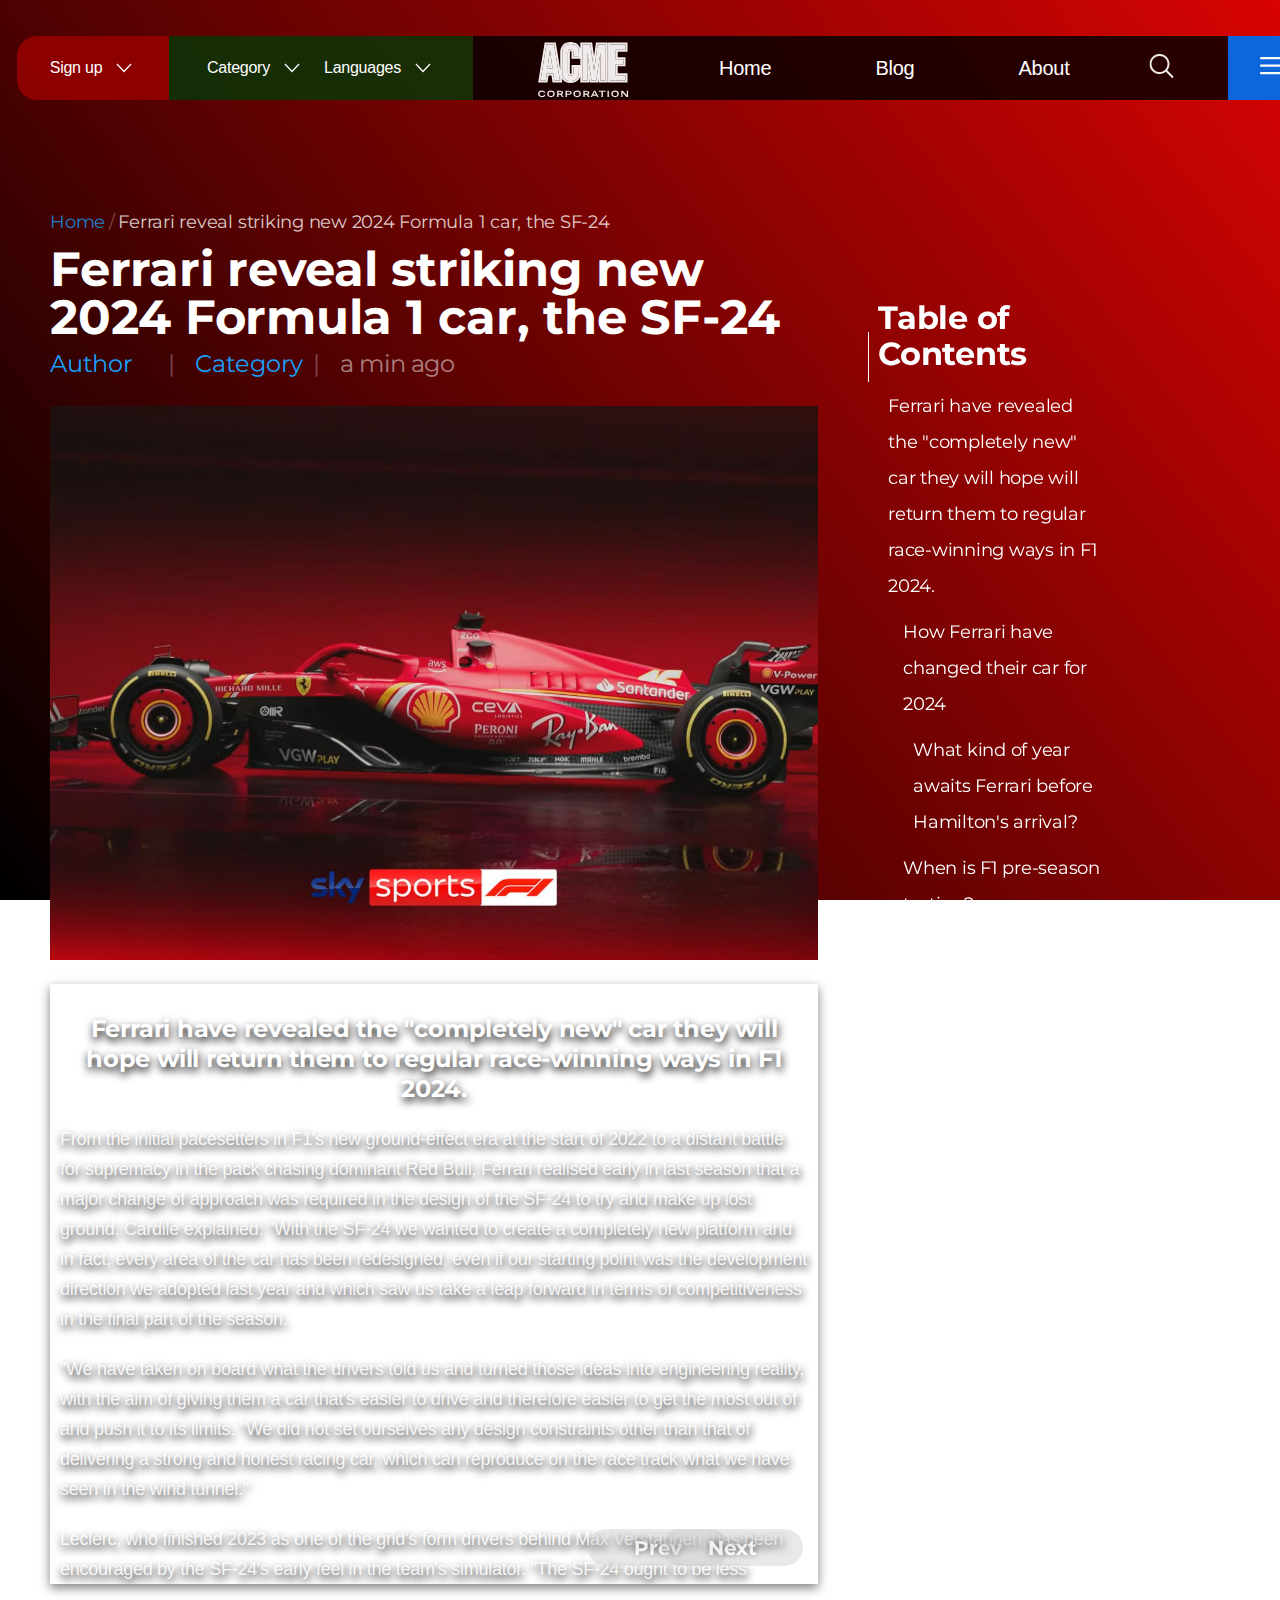
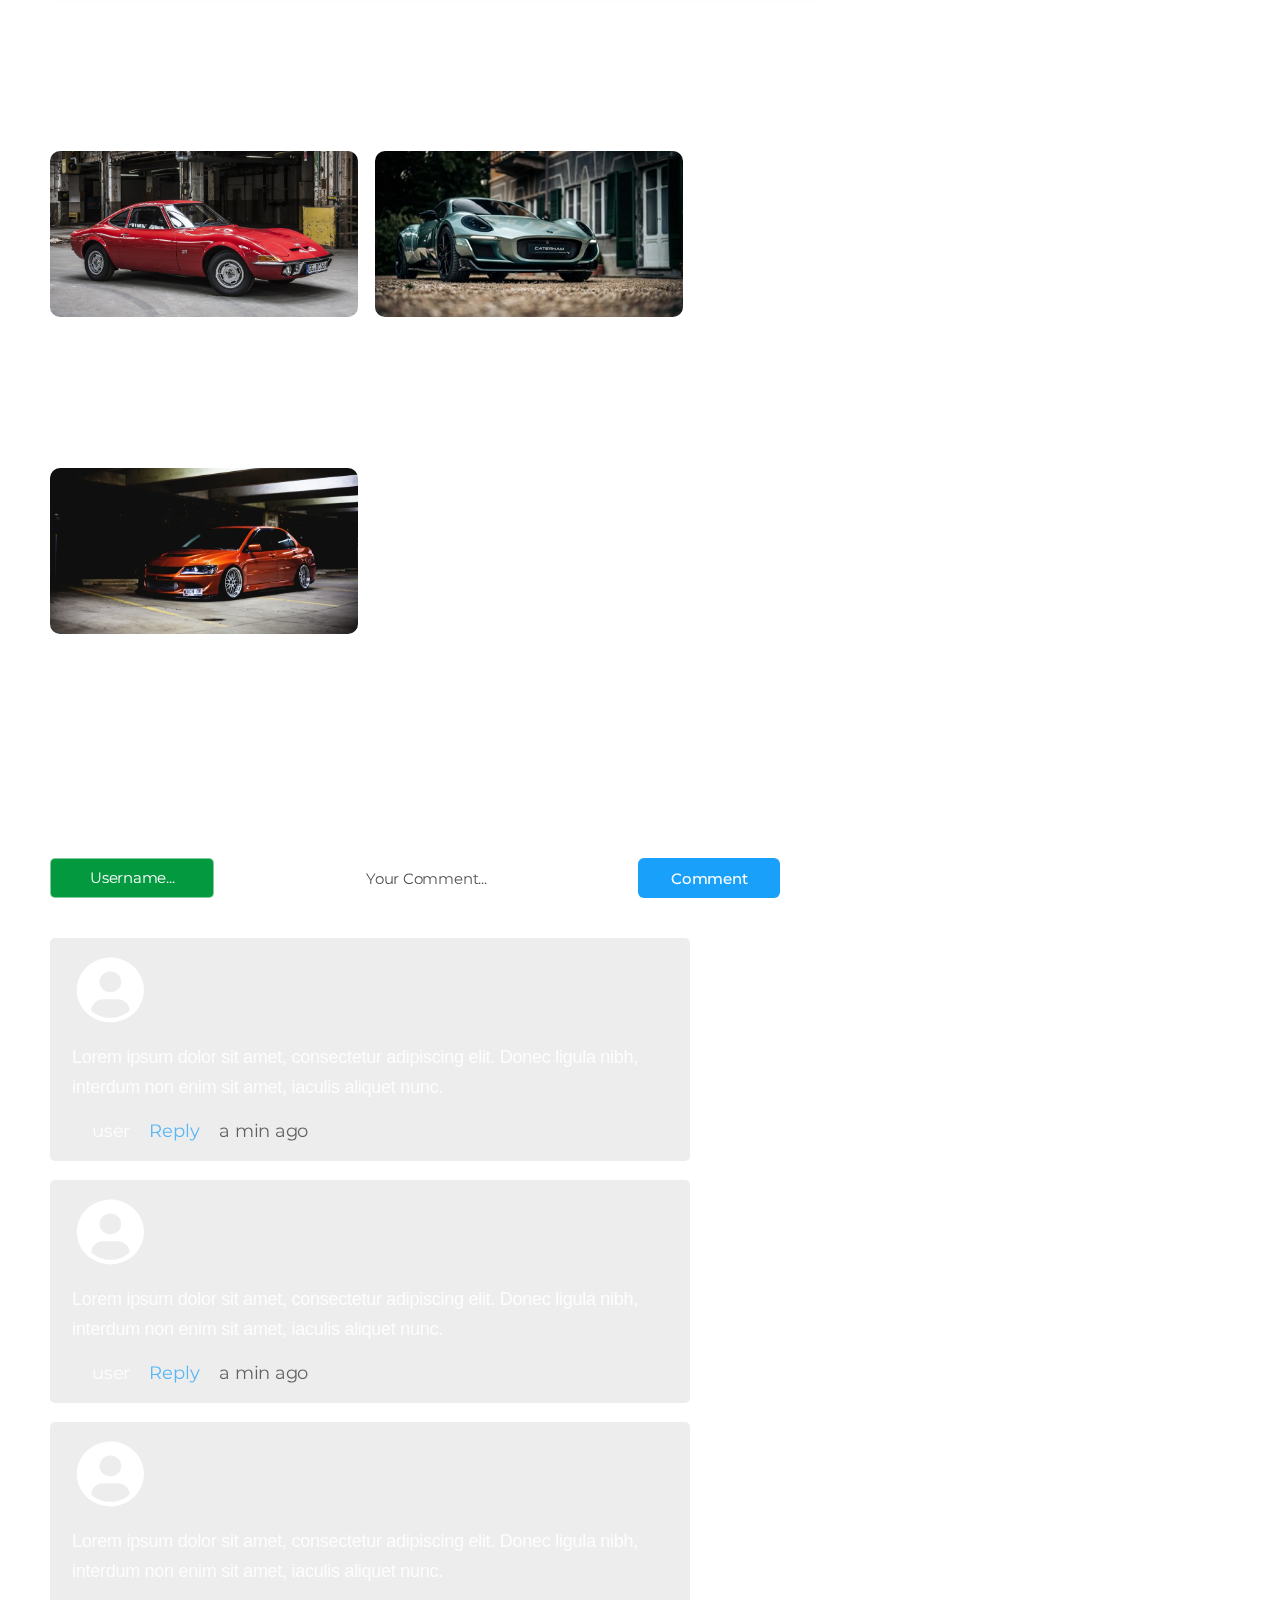
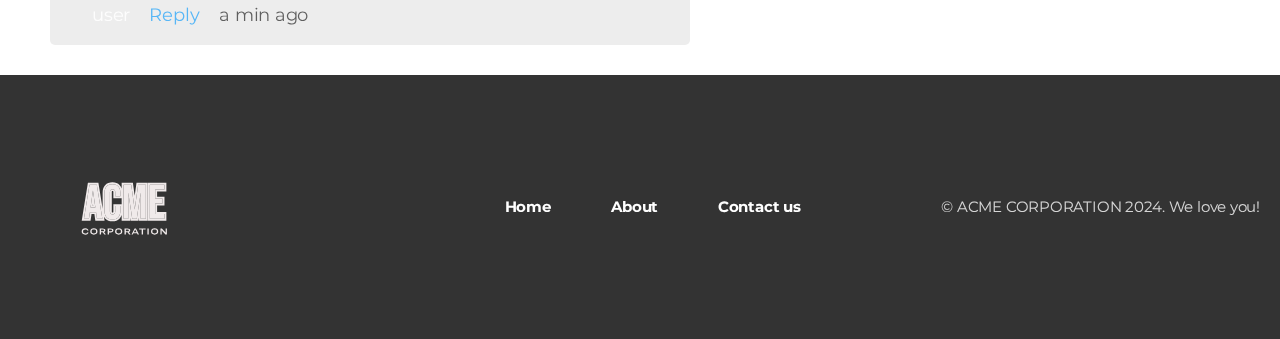
<file: new-post1.html>
<!DOCTYPE html>
<html lang="en">

<head>
    <meta charset="UTF-8">
    <meta name="viewport" content="width=device-width, initial-scale=1.0">
    <title>Post</title>
    <link rel="preconnect" href="https://fonts.googleapis.com">
    <link rel="preconnect" href="https://fonts.gstatic.com" crossorigin="">
    <link href="https://fonts.googleapis.com/css2?family=Montserrat:ital,wght@0,100..900;1,100..900&amp;display=swap"
        rel="stylesheet">
    <link rel="stylesheet" href="./CSS/new-home.css">
    <link rel="stylesheet" href="./CSS/new-Featured.css">
    <link rel="stylesheet" href="./CSS/new-post.css">
</head>

<body cz-shortcut-listen="true">
    <div class="bottom-part">
        <div style="width: 100vw; height: 1rem;"></div>
        <div class="navbar">
            <div class="first-part">
                <div class="red-rectangle" tabindex="1">
                    <div class="sign-up-list">
                        <div class="sign-up-container">
                            <div class="sign-up-nav">Sign up</div>
                            <svg style="width: 24px; height: 24px;" xmlns="http://www.w3.org/2000/svg"
                                viewBox="0 0 512 512" xml:space="preserve" enable-background="new 0 0 512 512">
                                <path d="m396.6 160 19.4 20.7L256 352 96 180.7l19.3-20.7L256 310.5z" fill="#ffffff">
                                </path>
                            </svg>
                        </div>
                        <div class="sign-up-list-item effect">Sign in</div>
                        <div class="sign-up-list-item L effect">Login</div>
                    </div>
                </div>
                <div class="green-rectangle">
                    <div class="contact-us-list" tabindex="1">
                        <div class="contact-us-container">
                            <div class="category-nav"><a href="new-Category.html">Category</a></div>
                            <svg style="width: 24px; height: 24px;" xmlns="http://www.w3.org/2000/svg"
                                viewBox="0 0 512 512" xml:space="preserve" enable-background="new 0 0 512 512">
                                <path d="m396.6 160 19.4 20.7L256 352 96 180.7l19.3-20.7L256 310.5z" fill="#ffffff">
                                </path>
                            </svg>
                        </div>
                        <div class="contact-us-list-item effect">Sports Car</div>
                        <div class="contact-us-list-item L effect">Modern Car</div>
                        <div class="contact-us-list-item L1 effect">F1 Car</div>
                        <div class="contact-us-list-item L2 effect">Classical Car</div>
                    </div>
                    <div class="language-list" tabindex="1">
                        <div class="language-container">
                            <div class="Languages-nav">Languages</div>
                            <svg style="width: 24px; height: 24px;" xmlns="http://www.w3.org/2000/svg"
                                viewBox="0 0 512 512" xml:space="preserve" enable-background="new 0 0 512 512">
                                <path d="m396.6 160 19.4 20.7L256 352 96 180.7l19.3-20.7L256 310.5z" fill="#ffffff">
                                </path>
                            </svg>
                        </div>
                        <div class="language-list-item effect">English</div>
                        <div class="language-list-item L effect">Bangla</div>
                    </div>
                </div>
            </div>

            <div class="logo-container">
                <svg class="logo" xmlns="http://www.w3.org/2000/svg" width="221" height="80" viewBox="0 0 221 80"
                    fill="none">
                    <path
                        d="M73.3752 16.5139H81.0541L86.9293 52.4861H81.2603L80.2295 45.3431V45.4458H73.7875L72.7567 52.4861H67.5L73.3752 16.5139ZM79.5596 40.5639L77.0343 22.7833H76.9312L74.4574 40.5639H79.5596Z"
                        fill="#F0EAEA"></path>
                    <path
                        d="M97.5672 53C94.8529 53 92.7743 52.2292 91.3313 50.6875C89.9226 49.1458 89.2183 46.9704 89.2183 44.1611V24.8389C89.2183 22.0296 89.9226 19.8542 91.3313 18.3125C92.7743 16.7708 94.8529 16 97.5672 16C100.281 16 102.343 16.7708 103.752 18.3125C105.195 19.8542 105.916 22.0296 105.916 24.8389V28.6417H100.556V24.4792C100.556 22.2523 99.6115 21.1389 97.7218 21.1389C95.8321 21.1389 94.8873 22.2523 94.8873 24.4792V44.5722C94.8873 46.7648 95.8321 47.8611 97.7218 47.8611C99.6115 47.8611 100.556 46.7648 100.556 44.5722V39.0736H105.916V44.1611C105.916 46.9704 105.195 49.1458 103.752 50.6875C102.343 52.2292 100.281 53 97.5672 53Z"
                        fill="#F0EAEA"></path>
                    <path
                        d="M109.308 16.5139H117.399L121.007 42.2597H121.11L124.717 16.5139H132.809V52.4861H127.449V25.25H127.346L123.223 52.4861H118.481L114.358 25.25H114.255V52.4861H109.308V16.5139Z"
                        fill="#F0EAEA"></path>
                    <path
                        d="M137.039 16.5139H152.5V21.6528H142.708V31.1597H150.49V36.2986H142.708V47.3472H152.5V52.4861H137.039V16.5139Z"
                        fill="#F0EAEA"></path>
                    <path fill-rule="evenodd" clip-rule="evenodd"
                        d="M71.6754 14.5139H82.7541L87.2184 41.8475V24.8389C87.2184 21.7055 88.0075 18.9852 89.8549 16.9634L89.863 16.9545L89.8712 16.9458C91.7931 14.8925 94.4667 14 97.5673 14C100.661 14 103.327 14.8891 105.22 16.9543C106.187 17.9899 106.871 19.2103 107.308 20.577V14.5139H119.139L121.058 28.2148L122.978 14.5139H134.809V54.4861H125.449V51.1437L124.943 54.4861H116.761L116.256 51.1437V54.4861H107.308V48.423C106.871 49.7897 106.187 51.0101 105.22 52.0456C103.327 54.1109 100.661 55 97.5673 55C94.4667 55 91.7931 54.1075 89.8712 52.0542L89.863 52.0455L89.8549 52.0366C89.3604 51.4954 88.9417 50.9042 88.5937 50.2684L89.2826 54.4861H79.5283L78.5124 47.4458H75.5161L74.4854 54.4861H65.147L71.6754 14.5139ZM73.7876 45.4458H80.2297V45.3431L81.2604 52.4861H86.9294L81.0543 16.5139H73.3753L67.5001 52.4861H72.7569L73.7876 45.4458ZM107.308 37.0736V30.6417H98.5564V24.4792C98.5564 23.6011 98.3632 23.3156 98.3229 23.268C98.3096 23.2523 98.2914 23.233 98.2308 23.2092C98.1581 23.1806 98.0023 23.1389 97.7219 23.1389C97.4415 23.1389 97.2858 23.1806 97.2131 23.2092C97.1525 23.233 97.1343 23.2523 97.121 23.268C97.0806 23.3156 96.8874 23.6011 96.8874 24.4792V44.5722C96.8874 45.427 97.078 45.6948 97.111 45.7332C97.1219 45.7458 97.1396 45.7656 97.2033 45.7902C97.279 45.8195 97.4383 45.8611 97.7219 45.8611C98.0055 45.8611 98.1648 45.8195 98.2406 45.7902C98.3042 45.7656 98.3219 45.7458 98.3328 45.7332C98.3659 45.6948 98.5564 45.427 98.5564 44.5722V37.0736H107.308ZM114.256 25.25H114.359L118.482 52.4861H123.223L127.346 25.25H127.449V52.4861H132.809V16.5139H124.717L121.11 42.2597H121.007L117.399 16.5139H109.308V52.4861H114.256V25.25ZM135.039 14.5139H154.5V23.6528H144.708V29.1597H152.49V38.2986H144.708V45.3472H154.5V54.4861H135.039V14.5139ZM142.708 47.3472V36.2986H150.49V31.1597H142.708V21.6528H152.5V16.5139H137.039V52.4861H152.5V47.3472H142.708ZM76.9313 22.7833H77.0344L79.5597 40.5639H74.4576L76.9313 22.7833ZM77.0027 36.7838L76.7551 38.5639H77.2556L77.0027 36.7838ZM91.3314 50.6875C92.7744 52.2292 94.853 53 97.5673 53C100.282 53 102.343 52.2292 103.752 50.6875C105.195 49.1458 105.916 46.9704 105.916 44.1611V39.0736H100.556V44.5722C100.556 46.7648 99.6116 47.8611 97.7219 47.8611C95.8322 47.8611 94.8874 46.7648 94.8874 44.5722V24.4792C94.8874 22.2523 95.8322 21.1389 97.7219 21.1389C99.6116 21.1389 100.556 22.2523 100.556 24.4792V28.6417H105.916V24.8389C105.916 22.0296 105.195 19.8542 103.752 18.3125C102.343 16.7708 100.282 16 97.5673 16C94.853 16 92.7744 16.7708 91.3314 18.3125C89.9227 19.8542 89.2184 22.0296 89.2184 24.8389V44.1611C89.2184 46.9704 89.9227 49.1458 91.3314 50.6875Z"
                        fill="#F0EAEA"></path>
                    <path
                        d="M65.1445 66.0176C65.1445 67.0254 65.4961 67.8047 66.1992 68.3555C66.9023 68.9023 67.7949 69.1758 68.877 69.1758C69.9434 69.1758 70.7617 68.9629 71.332 68.5371C71.9062 68.1074 72.2285 67.5762 72.2988 66.9434L72.3047 66.873H70.8809L70.875 66.9434C70.8477 67.2012 70.6777 67.4473 70.3652 67.6816C70.0527 67.916 69.5566 68.0332 68.877 68.0332C68.1973 68.0332 67.6465 67.8633 67.2246 67.5234C66.8027 67.1836 66.5918 66.7012 66.5918 66.0762V65.584C66.5918 64.9941 66.8027 64.5215 67.2246 64.166C67.6504 63.8066 68.1992 63.627 68.8711 63.627C69.5312 63.627 70.0156 63.7441 70.3242 63.9785C70.6328 64.209 70.8164 64.4531 70.875 64.7109L70.8809 64.7871H72.3047L72.2988 64.7168C72.1855 64.0879 71.8535 63.5586 71.3027 63.1289C70.752 62.6992 69.9434 62.4844 68.877 62.4844C67.7949 62.4844 66.9023 62.7578 66.1992 63.3047C65.4961 63.8516 65.1445 64.6309 65.1445 65.6426V66.0176Z"
                        fill="#F0EAEA"></path>
                    <path
                        d="M74.1862 66.0176C74.1862 67.0293 74.5378 67.8086 75.2409 68.3555C75.9441 68.9023 76.8503 69.1758 77.9597 69.1758C79.0652 69.1758 79.9695 68.9023 80.6726 68.3555C81.3796 67.8086 81.7331 67.0293 81.7331 66.0176V65.6426C81.7331 64.6309 81.3796 63.8516 80.6726 63.3047C79.9695 62.7578 79.0652 62.4844 77.9597 62.4844C76.8503 62.4844 75.9441 62.7578 75.2409 63.3047C74.5378 63.8516 74.1862 64.6309 74.1862 65.6426V66.0176ZM75.6277 66.0703V65.5957C75.6277 64.9629 75.8386 64.4766 76.2605 64.1367C76.6862 63.7969 77.2527 63.627 77.9597 63.627C78.6628 63.627 79.2273 63.7969 79.653 64.1367C80.0788 64.4766 80.2917 64.9629 80.2917 65.5957V66.0703C80.2917 66.6992 80.0788 67.1836 79.653 67.5234C79.2273 67.8633 78.6628 68.0332 77.9597 68.0332C77.2527 68.0332 76.6862 67.8633 76.2605 67.5234C75.8386 67.1836 75.6277 66.6992 75.6277 66.0703Z"
                        fill="#F0EAEA"></path>
                    <path
                        d="M84.1362 69H85.5541V66.709H87.1069C88.0795 66.709 88.8315 66.5176 89.3627 66.1348C89.8979 65.752 90.1655 65.2422 90.1655 64.6055C90.1655 64.0039 89.8979 63.5293 89.3627 63.1816C88.8315 62.834 88.0795 62.6602 87.1069 62.6602H84.1362V69ZM85.5541 65.6016V63.7676H87.0893C87.7065 63.7676 88.1362 63.8457 88.3784 64.002C88.6245 64.1582 88.7475 64.3613 88.7475 64.6113C88.7475 64.8965 88.6245 65.1328 88.3784 65.3203C88.1362 65.5078 87.7065 65.6016 87.0893 65.6016H85.5541ZM88.9877 69H90.5815L88.478 66.1172L86.9135 66.0762L88.9877 69Z"
                        fill="#F0EAEA"></path>
                    <path
                        d="M92.5334 69H93.9513V66.7852H95.5802C96.5685 66.7852 97.3263 66.5938 97.8537 66.2109C98.3849 65.8281 98.6505 65.3105 98.6505 64.6582C98.6505 64.0371 98.3849 63.5488 97.8537 63.1934C97.3263 62.8379 96.5705 62.6602 95.5861 62.6602H92.5334V69ZM93.9513 65.6777V63.7676H95.5334C96.1662 63.7676 96.6076 63.8496 96.8576 64.0137C97.1115 64.1777 97.2384 64.3926 97.2384 64.6582C97.2384 64.959 97.1115 65.2051 96.8576 65.3965C96.6076 65.584 96.1662 65.6777 95.5334 65.6777H93.9513Z"
                        fill="#F0EAEA"></path>
                    <path
                        d="M100.374 66.0176C100.374 67.0293 100.725 67.8086 101.429 68.3555C102.132 68.9023 103.038 69.1758 104.147 69.1758C105.253 69.1758 106.157 68.9023 106.86 68.3555C107.567 67.8086 107.921 67.0293 107.921 66.0176V65.6426C107.921 64.6309 107.567 63.8516 106.86 63.3047C106.157 62.7578 105.253 62.4844 104.147 62.4844C103.038 62.4844 102.132 62.7578 101.429 63.3047C100.725 63.8516 100.374 64.6309 100.374 65.6426V66.0176ZM101.815 66.0703V65.5957C101.815 64.9629 102.026 64.4766 102.448 64.1367C102.874 63.7969 103.44 63.627 104.147 63.627C104.85 63.627 105.415 63.7969 105.841 64.1367C106.266 64.4766 106.479 64.9629 106.479 65.5957V66.0703C106.479 66.6992 106.266 67.1836 105.841 67.5234C105.415 67.8633 104.85 68.0332 104.147 68.0332C103.44 68.0332 102.874 67.8633 102.448 67.5234C102.026 67.1836 101.815 66.6992 101.815 66.0703Z"
                        fill="#F0EAEA"></path>
                    <path
                        d="M110.324 69H111.742V66.709H113.295C114.267 66.709 115.019 66.5176 115.55 66.1348C116.086 65.752 116.353 65.2422 116.353 64.6055C116.353 64.0039 116.086 63.5293 115.55 63.1816C115.019 62.834 114.267 62.6602 113.295 62.6602H110.324V69ZM111.742 65.6016V63.7676H113.277C113.894 63.7676 114.324 63.8457 114.566 64.002C114.812 64.1582 114.935 64.3613 114.935 64.6113C114.935 64.8965 114.812 65.1328 114.566 65.3203C114.324 65.5078 113.894 65.6016 113.277 65.6016H111.742ZM115.175 69H116.769L114.666 66.1172L113.101 66.0762L115.175 69Z"
                        fill="#F0EAEA"></path>
                    <path
                        d="M117.701 69H119.037L121.323 64.3945C121.369 64.293 121.412 64.1953 121.451 64.1016C121.494 64.0078 121.532 63.9121 121.563 63.8145H121.621C121.657 63.9121 121.694 64.0078 121.733 64.1016C121.772 64.1953 121.817 64.293 121.868 64.3945L124.141 69H125.618L122.36 62.6309H120.948L117.701 69ZM119.149 67.6699H124.1L123.596 66.5684L119.653 66.5625L119.149 67.6699Z"
                        fill="#F0EAEA"></path>
                    <path d="M125.73 63.7734H128.442V69H129.86V63.7734H132.579V62.6602H125.73V63.7734Z" fill="#F0EAEA">
                    </path>
                    <path d="M134.478 69H135.89V62.6602H134.478V69Z" fill="#F0EAEA"></path>
                    <path
                        d="M138.305 66.0176C138.305 67.0293 138.657 67.8086 139.36 68.3555C140.063 68.9023 140.969 69.1758 142.079 69.1758C143.184 69.1758 144.088 68.9023 144.791 68.3555C145.499 67.8086 145.852 67.0293 145.852 66.0176V65.6426C145.852 64.6309 145.499 63.8516 144.791 63.3047C144.088 62.7578 143.184 62.4844 142.079 62.4844C140.969 62.4844 140.063 62.7578 139.36 63.3047C138.657 63.8516 138.305 64.6309 138.305 65.6426V66.0176ZM139.747 66.0703V65.5957C139.747 64.9629 139.957 64.4766 140.379 64.1367C140.805 63.7969 141.372 63.627 142.079 63.627C142.782 63.627 143.346 63.7969 143.772 64.1367C144.198 64.4766 144.411 64.9629 144.411 65.5957V66.0703C144.411 66.6992 144.198 67.1836 143.772 67.5234C143.346 67.8633 142.782 68.0332 142.079 68.0332C141.372 68.0332 140.805 67.8633 140.379 67.5234C139.957 67.1836 139.747 66.6992 139.747 66.0703Z"
                        fill="#F0EAEA"></path>
                    <path
                        d="M148.255 69H149.55V65.0215C149.55 64.9316 149.544 64.834 149.532 64.7285C149.521 64.623 149.507 64.5254 149.491 64.4355H149.556C149.603 64.5137 149.655 64.5957 149.714 64.6816C149.777 64.7676 149.845 64.8535 149.919 64.9395L153.523 69H155.046V62.6602H153.751V66.6211C153.751 66.7148 153.755 66.8223 153.763 66.9434C153.775 67.0605 153.79 67.166 153.81 67.2598H153.751C153.696 67.1777 153.638 67.0898 153.575 66.9961C153.513 66.9023 153.445 66.8125 153.37 66.7266L149.767 62.6602H148.255V69Z"
                        fill="#F0EAEA"></path>
                </svg>
            </div>

            <div class="second-part">
                <div class="Home-nav nav-elements"><a href="index.html">Home</a></div>
                <a href="new-post1.html">
                    <div class="Blog-nav nav-elements">Blog</div>
                </a>
                <div class="About-nav nav-elements">About</div>
                <div><svg xmlns="http://www.w3.org/2000/svg" width="25" height="24" viewBox="0 0 25 24" fill="none">
                        <g clip-path="url(#clip0_155_271)">
                            <path
                                d="M24.2068 22.2937L18.2378 16.3247C19.8644 14.3353 20.6642 11.7968 20.4716 9.23426C20.2791 6.67173 19.109 4.28123 17.2034 2.55722C15.2977 0.833208 12.8024 -0.0924103 10.2334 -0.0281784C7.66447 0.0360534 5.21849 1.08522 3.4014 2.90231C1.58431 4.7194 0.535138 7.16539 0.470906 9.73434C0.406674 12.3033 1.33229 14.7987 3.0563 16.7043C4.78031 18.6099 7.17081 19.78 9.73334 19.9725C12.2959 20.1651 14.8344 19.3653 16.8238 17.7387L22.7928 23.7077C22.9814 23.8899 23.234 23.9907 23.4962 23.9884C23.7584 23.9861 24.0092 23.8809 24.1946 23.6955C24.38 23.5101 24.4852 23.2593 24.4875 22.9971C24.4897 22.7349 24.3889 22.4823 24.2068 22.2937ZM10.4998 18.0007C8.91753 18.0007 7.37081 17.5315 6.05522 16.6525C4.73963 15.7734 3.71425 14.524 3.10875 13.0622C2.50324 11.6004 2.34482 9.99182 2.6535 8.43998C2.96218 6.88813 3.72411 5.46266 4.84293 4.34384C5.96175 3.22502 7.38721 2.4631 8.93906 2.15442C10.4909 1.84573 12.0994 2.00416 13.5613 2.60966C15.0231 3.21516 16.2725 4.24054 17.1515 5.55614C18.0306 6.87173 18.4998 8.41845 18.4998 10.0007C18.4974 12.1217 17.6538 14.1551 16.154 15.6549C14.6542 17.1547 12.6208 17.9983 10.4998 18.0007Z"
                                fill="#F0EAEA"></path>
                        </g>
                        <defs>
                            <clipPath id="clip0_155_271">
                                <rect width="24" height="24" fill="white" transform="translate(0.5)"></rect>
                            </clipPath>
                        </defs>
                    </svg></div>
                <div class="blue-rectangle">
                    <div class="menu-icon"><svg xmlns="http://www.w3.org/2000/svg" width="21" height="18"
                            viewBox="0 0 21 18" fill="none">
                            <path fill-rule="evenodd" clip-rule="evenodd"
                                d="M0 1.125C0 0.826635 0.11853 0.54048 0.329505 0.329505C0.54048 0.11853 0.826635 0 1.125 0H19.875C20.1733 0 20.4596 0.11853 20.6705 0.329505C20.8815 0.54048 21 0.826635 21 1.125C21 1.42336 20.8815 1.70952 20.6705 1.92049C20.4596 2.13147 20.1733 2.25 19.875 2.25H1.125C0.826635 2.25 0.54048 2.13147 0.329505 1.92049C0.11853 1.70952 0 1.42336 0 1.125ZM0 8.625C0 8.32664 0.11853 8.04048 0.329505 7.8295C0.54048 7.61853 0.826635 7.5 1.125 7.5H19.875C20.1733 7.5 20.4596 7.61853 20.6705 7.8295C20.8815 8.04048 21 8.32664 21 8.625C21 8.92336 20.8815 9.20952 20.6705 9.42049C20.4596 9.63147 20.1733 9.75 19.875 9.75H1.125C0.826635 9.75 0.54048 9.63147 0.329505 9.42049C0.11853 9.20952 0 8.92336 0 8.625ZM1.125 15C0.826635 15 0.54048 15.1185 0.329505 15.3295C0.11853 15.5404 0 15.8267 0 16.125C0 16.4233 0.11853 16.7096 0.329505 16.9205C0.54048 17.1315 0.826635 17.25 1.125 17.25H19.875C20.1733 17.25 20.4596 17.1315 20.6705 16.9205C20.8815 16.7096 21 16.4233 21 16.125C21 15.8267 20.8815 15.5404 20.6705 15.3295C20.4596 15.1185 20.1733 15 19.875 15H1.125Z"
                                fill="#FBFBFB"></path>
                        </svg></div>
                </div>
            </div>
        </div>
        <div class="Post-Container">
            <div class="Post-and-TOC">
                <div class="post-content-container">
                    <div class="Title-Top-Container">
                        <div class="path-container">
                            <div class="path-text-container"> <span class="path-text1">Home</span> <span
                                    class="path-text2">/</span> <span class="path-text3">Ferrari reveal striking new
                                    2024 Formula 1 car, the SF-24</span> </div>
                        </div>
                        <div class="post-title">Ferrari reveal striking new 2024 Formula 1 car, the SF-24</div>
                        <div class="author-category-date-container">
                            <div class="author-category-date-text-container"><span class="author">Author</span> <span
                                    class="seperator">|</span>
                                <span class="author">Category</span> <span class="seperator">|</span> <span
                                    class="a-min-ago">a
                                    min ago</span>
                            </div>
                        </div>
                    </div>
                    <div class="post-image-container"><img class="post-image" src="./Assets/f1_car.png">
                    </div>
                    <div class="center">
                        <div class="carousel-wrapper">
                            <!-- abstract radio buttons for slides -->
                            <input id="slide1" type="radio" name="controls" checked="checked" />
                            <input id="slide2" type="radio" name="controls" />
                            <input id="slide3" type="radio" name="controls" />
                            <input id="slide4" type="radio" name="controls" />
                            <input id="slide5" type="radio" name="controls" />

                            <!-- navigation dots -->
                            <label for="slide1" class="nav-dot"></label>
                            <label for="slide2" class="nav-dot"></label>
                            <label for="slide3" class="nav-dot"></label>
                            <label for="slide4" class="nav-dot"></label>
                            <label for="slide5" class="nav-dot"></label>

                            <!-- arrows -->

                            <label for="slide1" class="left-arrow"> Prev </label>
                            <label for="slide3" class="right-arrow"> Next </label>

                            <label for="slide2" class="left-arrow"> Prev </label>
                            <label for="slide4" class="right-arrow"> Next </label>

                            <label for="slide3" class="left-arrow"> Prev </label>
                            <label for="slide5" class="right-arrow"> Next </label>

                            <label for="slide4" class="left-arrow"> Prev </label>
                            <label for="slide1" class="right-arrow"> Next </label>

                            <label for="slide5" class="left-arrow"> Prev </label>
                            <label for="slide2" class="right-arrow"> Next </label>


                            <div class="carousel">
                                <ul>
                                    <li>
                                        <!-- <img src="./Assets/Sports-car.jpg" /> -->
                                        <div class="category-post-big-container-slider">
                                            <div class="black-box-img-container-slider">
                                                <div class="Title-black-box">
                                                    <div class="Heading-category-black-box-title">
                                                        <h2 class="heading">Ferrari have revealed the "completely new"
                                                            car they will hope will return them
                                                            to
                                                            regular race-winning ways in F1 2024.</h2>
                                                        <p class="p1 paragraph">
                                                            <span>
                                                                From the initial pacesetters in F1's new ground-effect
                                                                era at the start of 2022 to a
                                                                distant battle for supremacy in the pack chasing
                                                                dominant Red Bull, Ferrari realised
                                                                early in last season that a major change of approach was
                                                                required in the design of
                                                                the SF-24 to try and make up lost ground.
                                                                Cardile explained: "With the SF-24 we wanted to create a
                                                                completely new platform and
                                                                in fact, every area of the car has been redesigned, even
                                                                if our starting point was
                                                                the development direction we adopted last year and which
                                                                saw us take a leap forward
                                                                in terms of competitiveness in the final part of the
                                                                season.
                                                            </span>
                                                            <span>

                                                                "We have taken on board what the drivers told us and
                                                                turned those ideas into
                                                                engineering reality, with the aim of giving them a car
                                                                that's easier to drive and
                                                                therefore easier to get the most out of and push it to
                                                                its limits.

                                                                "We did not set ourselves any design constraints other
                                                                than that of delivering a
                                                                strong and honest racing car, which can reproduce on the
                                                                race track what we have
                                                                seen in the wind tunnel."
                                                            </span>
                                                            <span>

                                                                Leclerc, who finished 2023 as one of the grid's form
                                                                drivers behind Max Verstappen,
                                                                has been encouraged by the SF-24's early feel in the
                                                                team's simulator.

                                                                "The SF-24 ought to be less sensitive and easier to
                                                                drive and for us drivers that's
                                                                what you need in order to do well," said Leclerc.


                                                                "I expect the car to be a step forward in several areas
                                                                and from the impression I
                                                                formed in the simulator I think we're where we want to
                                                                be."

                                                            </span>
                                                        </p>
                                                    </div>
                                                </div>
                                            </div>
                                        </div>
                                    </li>
                                    <li>
                                        <div class="category-post-big-container-slider">
                                            <div class="black-box-img-container-slider">
                                                <div class="Title-black-box">
                                                    <div class="Heading-category-black-box-title">
                                                        <h2 class="heading">How Ferrari have changed their car for 2024
                                                        </h2>
                                                        <p class="p1 paragraph">
                                                            <span>
                                                                From the initial pacesetters in F1's new ground-effect
                                                                era at the start of 2022 to a distant battle for
                                                                supremacy in the pack chasing dominant Red Bull, Ferrari
                                                                realised early in last season that a major change of
                                                                approach was required in the design of the SF-24 to try
                                                                and make up lost ground.
                                                            </span>
                                                            <span>

                                                                Cardile explained: "With the SF-24 we wanted to create a
                                                                completely new platform and in fact, every area of the
                                                                car has been redesigned, even if our starting point was
                                                                the development direction we adopted last year and which
                                                                saw us take a leap forward in terms of competitiveness
                                                                in the final part of the season.
                                                            </span>
                                                            <span>

                                                                "We have taken on board what the drivers told us and
                                                                turned those ideas into engineering reality, with the
                                                                aim of giving them a car that's easier to drive and
                                                                therefore easier to get the most out of and push it to
                                                                its limits.

                                                                "We did not set ourselves any design constraints other
                                                                than that of delivering a strong and honest racing car,
                                                                which can reproduce on the race track what we have seen
                                                                in the wind tunnel."

                                                            </span>
                                                        </p>
                                                    </div>
                                                </div>
                                            </div>
                                        </div>
                                    </li>
                                    <li>
                                        <div class="category-post-big-container-slider">
                                            <div class="black-box-img-container-slider">
                                                <div class="Title-black-box">
                                                    <div class="Heading-category-black-box-title">
                                                        <h2 class="heading">What kind of year awaits Ferrari before
                                                            Hamilton's arrival?</h2>
                                                        <p class="p1 paragraph">
                                                            <span>
                                                                He won't be driving for them for another 12 months, but
                                                                discussion around Ferrari's form and longer-term
                                                                prospects this year will now inevitably feature at least
                                                                regular passing reference to Hamilton's looming arrival,
                                                                such is the significance of F1's most-famous and
                                                                most-successful driver agreeing to join up with its
                                                                most-famous and most-successful team.
                                                            </span>
                                                            <span>

                                                                But, for Ferrari's current two drivers, team boss
                                                                Vasseur, and the wider team at Maranello the immediate
                                                                focus is on the here and now and ensuring that the new
                                                                SF-24 delivers a more impressive season than its
                                                                disappointing predecessor.
                                                            </span>
                                                            <span>

                                                                Certainly, the headline optics around Ferrari's 2023
                                                                compared to 2022, when they initially led the way at the
                                                                start of F1's new regulation era before fading, were not
                                                                favourable when viewing the season as a whole.

                                                                They finished lower in the Constructors' Championship
                                                                (third compared to second), scored fewer points (406
                                                                compared to 554) and won fewer races (one compared to
                                                                four).

                                                            </span>
                                                        </p>
                                                    </div>
                                                </div>
                                            </div>
                                        </div>
                                    </li>
                                    <li>
                                        <div class="category-post-big-container-slider">
                                            <div class="black-box-img-container-slider">
                                                <div class="Title-black-box">
                                                    <div class="Heading-category-black-box-title">
                                                        <h2 class="heading">When is F1 pre-season testing?</h2>
                                                        <p class="p1 paragraph">
                                                            <span>
                                                                Pre-season testing takes place from Wednesday February
                                                                21 to Friday February 23 at the Bahrain International
                                                                Circuit with just three days for the teams to get
                                                                prepared for the new season.
                                                            </span>
                                                            <span>

                                                            </span>
                                                            <span>


                                                            </span>
                                                        </p>
                                                    </div>
                                                </div>
                                            </div>
                                        </div>
                                    </li>
                                    <li>
                                        <div class="category-post-big-container-slider">
                                            <div class="black-box-img-container-slider">
                                                <div class="Title-black-box">
                                                    <div class="Heading-category-black-box-title">
                                                        <h2 class="heading">When is the first F1 race?</h2>
                                                        <p class="p1 paragraph">
                                                            <span>
                                                                Just one week later, the opening race of the 2024 season
                                                                will begin with the Bahrain Grand Prix from February 29
                                                                to March 2.
                                                            </span>
                                                            <span>

                                                                Due to the Muslim holy period of Ramadan, the Bahrain
                                                                and, seven days later, the Saudi Arabian Grand Prix,
                                                                will be held on a Saturday.

                                                                This means practice one and two will take place on
                                                                Thursdays, with final practice and qualifying on
                                                                Fridays.
                                                            </span>
                                                            <span>

                                                            </span>
                                                        </p>
                                                    </div>
                                                </div>
                                            </div>
                                        </div>
                                    </li>
                                </ul>
                            </div>
                        </div>
                    </div>
                    <div class="sharing-and-page-turner-container">
                        <div class="sharing-container">
                            <div class="sharing">
                                <div class="share-this"> Share this </div>
                                <div class="share-social-icon">
                                    <svg class="group" width="40" height="40" viewBox="0 0 42 41" fill="none"
                                        xmlns="http://www.w3.org/2000/svg">
                                        <path fill-rule="evenodd" clip-rule="evenodd"
                                            d="M0.573975 20.6117C0.573975 30.555 8.02074 38.8233 17.7601 40.5V26.055H12.6043V20.5H17.7601V16.055C17.7601 11.055 21.0822 8.27833 25.7809 8.27833C27.2692 8.27833 28.8744 8.5 30.3628 8.72167V13.8333H27.7281C25.2069 13.8333 24.6346 15.055 24.6346 16.6117V20.5H30.1342L29.2182 26.055H24.6346V40.5C34.374 38.8233 41.8208 30.5567 41.8208 20.6117C41.8208 9.55 32.5402 0.5 21.1974 0.5C9.85451 0.5 0.573975 9.55 0.573975 20.6117Z"
                                            fill="white" fill-opacity="0.5"></path>
                                    </svg>
                                </div>
                                <div class="share-social-icon" style="width: 45px; height: 45px;">
                                    <svg class="ant-design-twitter-circle-filled" width="45" height="45"
                                        viewBox="0 0 48 45" fill="none" xmlns="http://www.w3.org/2000/svg">
                                        <path
                                            d="M24.0221 2.8125C12.8112 2.8125 3.72095 11.6279 3.72095 22.5C3.72095 33.3721 12.8112 42.1875 24.0221 42.1875C35.2331 42.1875 44.3233 33.3721 44.3233 22.5C44.3233 11.6279 35.2331 2.8125 24.0221 2.8125ZM33.7784 17.6528C33.792 17.8594 33.792 18.0747 33.792 18.2856C33.792 24.7368 28.7258 32.168 19.4679 32.168C16.6131 32.168 13.9667 31.3638 11.7372 29.9795C12.145 30.0234 12.5347 30.041 12.9516 30.041C15.308 30.041 17.4741 29.2676 19.2006 27.958C16.9892 27.9141 15.1313 26.5078 14.4969 24.5742C15.2718 24.6841 15.9696 24.6841 16.7672 24.4863C15.6285 24.262 14.6051 23.6623 13.8707 22.7891C13.1363 21.9159 12.7363 20.8231 12.7387 19.6963V19.6348C13.4048 19.9995 14.1887 20.2236 15.0089 20.2544C14.3194 19.8088 13.754 19.205 13.3627 18.4967C12.9714 17.7884 12.7664 16.9974 12.7658 16.1938C12.7658 15.2842 13.0105 14.4536 13.4501 13.7329C14.7139 15.2417 16.291 16.4757 18.0789 17.3547C19.8667 18.2337 21.8253 18.7381 23.8273 18.835C23.1158 15.5171 25.6716 12.832 28.7439 12.832C30.194 12.832 31.4991 13.4209 32.419 14.3701C33.5564 14.1636 34.644 13.7505 35.6137 13.1968C35.2376 14.3262 34.4491 15.2798 33.4023 15.8818C34.4174 15.7764 35.3962 15.5039 36.3025 15.1216C35.6182 16.0972 34.7618 16.9629 33.7784 17.6528Z"
                                            fill="white" fill-opacity="0.5"></path>
                                    </svg>
                                </div>
                                <div class="share-social-icon">
                                    <svg class="group2" width="40" height="40" viewBox="0 0 39 37" fill="none"
                                        xmlns="http://www.w3.org/2000/svg">
                                        <path fill-rule="evenodd" clip-rule="evenodd"
                                            d="M12.0528 0.276748C14.0687 0.186748 14.7115 0.166748 19.8467 0.166748C24.9819 0.166748 25.6247 0.188415 27.6389 0.276748C29.6531 0.365081 31.028 0.676748 32.231 1.12841C33.4908 1.59008 34.6337 2.31175 35.5789 3.24508C36.5413 4.16008 37.2838 5.26675 37.7581 6.49008C38.2256 7.65675 38.5452 8.99008 38.638 10.9401C38.7308 12.8984 38.7515 13.5217 38.7515 18.5001C38.7515 23.4801 38.7291 24.1034 38.638 26.0584C38.5469 28.0084 38.2256 29.3417 37.7581 30.5084C37.2837 31.7319 36.5401 32.8404 35.5789 33.7567C34.6337 34.6901 33.4908 35.4101 32.231 35.8701C31.028 36.3234 29.6531 36.6334 27.6423 36.7234C25.6247 36.8134 24.9819 36.8334 19.8467 36.8334C14.7115 36.8334 14.0687 36.8117 12.0528 36.7234C10.042 36.6351 8.66708 36.3234 7.46404 35.8701C6.20244 35.41 5.05939 34.6888 4.11446 33.7567C3.15269 32.8412 2.40842 31.7332 1.93354 30.5101C1.46779 29.3434 1.14813 28.0101 1.05532 26.0601C0.962518 24.1017 0.941895 23.4784 0.941895 18.5001C0.941895 13.5201 0.964237 12.8967 1.05532 10.9434C1.14641 8.99008 1.46779 7.65675 1.93354 6.49008C2.40912 5.26688 3.15396 4.15894 4.11618 3.24341C5.05977 2.31092 6.20167 1.58915 7.46233 1.12841C8.66536 0.676748 10.0403 0.366748 12.051 0.276748H12.0528ZM27.4859 3.57675C25.4923 3.48841 24.8943 3.47008 19.8467 3.47008C14.7991 3.47008 14.201 3.48841 12.2074 3.57675C10.3634 3.65841 9.36312 3.95675 8.69629 4.20841C7.81464 4.54175 7.18391 4.93675 6.52224 5.57841C5.89503 6.17017 5.41233 6.89055 5.10954 7.68675C4.85003 8.33341 4.5424 9.30341 4.45818 11.0917C4.3671 13.0251 4.34819 13.6051 4.34819 18.5001C4.34819 23.3951 4.3671 23.9751 4.45818 25.9084C4.5424 27.6967 4.85003 28.6667 5.10954 29.3134C5.41202 30.1084 5.89495 30.8301 6.52224 31.4217C7.13235 32.0301 7.87651 32.4984 8.69629 32.7917C9.36312 33.0434 10.3634 33.3417 12.2074 33.4234C14.201 33.5117 14.7974 33.5301 19.8467 33.5301C24.896 33.5301 25.4923 33.5117 27.4859 33.4234C29.33 33.3417 30.3302 33.0434 30.9971 32.7917C31.8787 32.4584 32.5094 32.0634 33.1711 31.4217C33.7984 30.8301 34.2813 30.1084 34.5838 29.3134C34.8433 28.6667 35.151 27.6967 35.2352 25.9084C35.3263 23.9751 35.3452 23.3951 35.3452 18.5001C35.3452 13.6051 35.3263 13.0251 35.2352 11.0917C35.151 9.30341 34.8433 8.33341 34.5838 7.68675C34.2401 6.83175 33.8328 6.22008 33.1711 5.57841C32.5609 4.9702 31.8181 4.5021 30.9971 4.20841C30.3302 3.95675 29.33 3.65841 27.4859 3.57675ZM17.432 24.1517C18.7805 24.6961 20.2821 24.7696 21.6803 24.3596C23.0785 23.9496 24.2865 23.0816 25.0981 21.9038C25.9097 20.726 26.2744 19.3115 26.13 17.9019C25.9856 16.4923 25.3411 15.175 24.3065 14.1751C23.6469 13.5359 22.8495 13.0464 21.9715 12.742C21.0935 12.4375 20.1568 12.3257 19.2288 12.4144C18.3009 12.5032 17.4048 12.7904 16.605 13.2553C15.8053 13.7202 15.1218 14.3513 14.6037 15.1032C14.0856 15.855 13.7459 16.7089 13.609 17.6033C13.4721 18.4978 13.5413 19.4106 13.8118 20.2759C14.0823 21.1413 14.5473 21.9378 15.1733 22.6079C15.7993 23.2781 16.5707 23.8054 17.432 24.1517ZM12.9756 11.8367C13.878 10.9617 14.9492 10.2676 16.1281 9.79402C17.307 9.32045 18.5706 9.0767 19.8467 9.0767C21.1227 9.0767 22.3863 9.32045 23.5653 9.79402C24.7442 10.2676 25.8154 10.9617 26.7177 11.8367C27.62 12.7118 28.3358 13.7506 28.8241 14.8939C29.3124 16.0372 29.5638 17.2626 29.5638 18.5001C29.5638 19.7376 29.3124 20.963 28.8241 22.1062C28.3358 23.2495 27.62 24.2884 26.7177 25.1634C24.8954 26.9306 22.4238 27.9235 19.8467 27.9235C17.2695 27.9235 14.798 26.9306 12.9756 25.1634C11.1533 23.3962 10.1296 20.9993 10.1296 18.5001C10.1296 16.0008 11.1533 13.604 12.9756 11.8367ZM31.7189 10.4801C31.9425 10.2755 32.1215 10.0295 32.2453 9.7567C32.3691 9.48386 32.4352 9.1897 32.4397 8.89163C32.4442 8.59357 32.3869 8.29766 32.2714 8.02143C32.1558 7.7452 31.9843 7.49427 31.7669 7.28348C31.5496 7.07269 31.2908 6.90634 31.006 6.79428C30.7211 6.68221 30.416 6.62671 30.1087 6.63105C29.8013 6.6354 29.498 6.6995 29.2166 6.81957C28.9353 6.93965 28.6816 7.11324 28.4707 7.33008C28.0605 7.7518 27.8359 8.31195 27.8446 8.89163C27.8533 9.47131 28.0946 10.0249 28.5174 10.4348C28.9401 10.8448 29.5109 11.0788 30.1087 11.0872C30.7064 11.0957 31.284 10.8779 31.7189 10.4801Z"
                                            fill="white" fill-opacity="0.5"></path>
                                    </svg>
                                </div>
                            </div>
                        </div>
                    </div>
                </div>
                <div class="Table-Of-Contents-Container">
                    <div class="TOC">
                        <div class="TOC-title"> Table of Contents </div>
                        <div class="Side-line"></div>
                        <div class="Heading1 H"> Ferrari have revealed the "completely new" car they will hope will
                            return them to regular race-winning ways in F1 2024. </div>
                        <div class="Heading2 H"> How Ferrari have changed their car for 2024 </div>
                        <div class="Heading3 H"> What kind of year awaits Ferrari before Hamilton's arrival? </div>
                        <div class="Heading4 H"> When is F1 pre-season testing? </div>
                        <div class="Heading5 H"> When is the first F1 race?</div>
                    </div>
                </div>


            </div>

            <div class="more-post-container">
                <div class="more-posts-heading"> More Posts </div>
                <div class="All-Post-Container">
                    <div class="more-post">
                        <img class="more-post-img" src="./Assets/Classical-car.png">
                        <div class="more-post-title"> 7 Simple Tips for Buying a Classic Vehicle </div>
                    </div>
                    <div class="more-post">
                        <img class="more-post-img" src="./Assets/Caterham-V.jpg">
                        <div class="more-post-title"> Caterham Project V Previews Electric Sports Coupe </div>
                    </div>
                    <div class="more-post">
                        <img class="more-post-img" src="./Assets/used-sports-car.jpg">
                        <div class="more-post-title"> Who Says You Can’t Shop For Affordable Used Sports Cars?
                        </div>
                    </div>
                </div>
            </div>
            <div class="comments-full-container">
                <div class="comments-title"> Comments </div>
                <div class="comments-form-full-container">
                    <div class="form-comment-container">
                        <div class="username-container">
                            <div class="username"> Username... </div>
                        </div>
                        <div class="your-comment-container">
                            <div class="your-comment"> Your Comment... </div>
                        </div>
                        <div class="comment-button-container">
                            <div class="comment-button-text"> Comment </div>
                        </div>
                    </div>
                </div>

                <div class="user-comments-container">
                    <div class="user-comments">
                        <svg class="user-avatar" width="77" height="74" viewBox="0 0 77 74" fill="none"
                            xmlns="http://www.w3.org/2000/svg">
                            <path
                                d="M64.1895 57.6507C67.6358 53.655 70.0327 48.9181 71.1775 43.8409C72.3222 38.7637 72.1812 33.4954 70.7663 28.4818C69.3514 23.4682 66.7043 18.8567 63.0488 15.0375C59.3934 11.2183 54.8371 8.30371 49.7655 6.54027C44.694 4.77683 39.2563 4.21643 33.9124 4.90648C28.5685 5.59653 23.4758 7.51672 19.0649 10.5046C14.654 13.4925 11.0547 17.4603 8.57163 22.0721C6.08853 26.684 4.79461 31.8044 4.79933 37.0001C4.80114 44.5532 7.56317 51.8643 12.6008 57.6507L12.5528 57.69C12.7207 57.8843 12.9127 58.0508 13.0855 58.2427C13.3015 58.4809 13.5342 58.7052 13.7574 58.9365C14.4293 59.6395 15.1204 60.3147 15.8451 60.9483C16.0659 61.1426 16.2939 61.323 16.5171 61.508C17.285 62.1462 18.0745 62.7521 18.8928 63.3163C18.9984 63.3857 19.0943 63.4759 19.1999 63.5476V63.5198C24.8203 67.3312 31.525 69.3768 38.3975 69.3768C45.27 69.3768 51.9748 67.3312 57.5951 63.5198V63.5476C57.7007 63.4759 57.7943 63.3857 57.9023 63.3163C58.7182 62.7498 59.5101 62.1462 60.278 61.508C60.5012 61.323 60.7291 61.1403 60.9499 60.9483C61.6746 60.3124 62.3657 59.6395 63.0377 58.9365C63.2608 58.7052 63.4912 58.4809 63.7096 58.2427C63.88 58.0508 64.0743 57.8843 64.2423 57.6877L64.1895 57.6507ZM38.3951 18.5001C40.5309 18.5001 42.6187 19.1104 44.3945 20.2539C46.1704 21.3973 47.5545 23.0225 48.3718 24.924C49.1891 26.8255 49.403 28.9179 48.9863 30.9365C48.5696 32.9551 47.5412 34.8093 46.0309 36.2647C44.5207 37.72 42.5966 38.7111 40.5019 39.1126C38.4071 39.5142 36.2359 39.3081 34.2627 38.5205C32.2895 37.7328 30.603 36.399 29.4164 34.6877C28.2298 32.9764 27.5965 30.9645 27.5965 28.9063C27.5965 26.1464 28.7342 23.4996 30.7593 21.548C32.7845 19.5965 35.5312 18.5001 38.3951 18.5001ZM19.2143 57.6507C19.256 54.6143 20.5364 51.7158 22.7787 49.5823C25.021 47.4487 28.0449 46.2516 31.196 46.2501H45.5942C48.7454 46.2516 51.7692 47.4487 54.0115 49.5823C56.2538 51.7158 57.5343 54.6143 57.5759 57.6507C52.313 62.221 45.4797 64.7503 38.3951 64.7503C31.3106 64.7503 24.4773 62.221 19.2143 57.6507Z"
                                fill="white"></path>
                        </svg>
                        <div class="user-comment-text">
                            Lorem ipsum dolor sit amet, consectetur adipiscing elit. Donec ligula nibh, interdum
                            non
                            enim sit amet, iaculis aliquet nunc. </div>
                        <div class="user-reply-container">
                            <div class="user"> user </div>
                            <div class="reply"> Reply </div>
                            <div class="a-min-ago2"> a min ago </div>
                        </div>
                    </div>
                    <div class="user-comments">
                        <svg class="user-avatar" width="77" height="74" viewBox="0 0 77 74" fill="none"
                            xmlns="http://www.w3.org/2000/svg">
                            <path
                                d="M64.1895 57.6507C67.6358 53.655 70.0327 48.9181 71.1775 43.8409C72.3222 38.7637 72.1812 33.4954 70.7663 28.4818C69.3514 23.4682 66.7043 18.8567 63.0488 15.0375C59.3934 11.2183 54.8371 8.30371 49.7655 6.54027C44.694 4.77683 39.2563 4.21643 33.9124 4.90648C28.5685 5.59653 23.4758 7.51672 19.0649 10.5046C14.654 13.4925 11.0547 17.4603 8.57163 22.0721C6.08853 26.684 4.79461 31.8044 4.79933 37.0001C4.80114 44.5532 7.56317 51.8643 12.6008 57.6507L12.5528 57.69C12.7207 57.8843 12.9127 58.0508 13.0855 58.2427C13.3015 58.4809 13.5342 58.7052 13.7574 58.9365C14.4293 59.6395 15.1204 60.3147 15.8451 60.9483C16.0659 61.1426 16.2939 61.323 16.5171 61.508C17.285 62.1462 18.0745 62.7521 18.8928 63.3163C18.9984 63.3857 19.0943 63.4759 19.1999 63.5476V63.5198C24.8203 67.3312 31.525 69.3768 38.3975 69.3768C45.27 69.3768 51.9748 67.3312 57.5951 63.5198V63.5476C57.7007 63.4759 57.7943 63.3857 57.9023 63.3163C58.7182 62.7498 59.5101 62.1462 60.278 61.508C60.5012 61.323 60.7291 61.1403 60.9499 60.9483C61.6746 60.3124 62.3657 59.6395 63.0377 58.9365C63.2608 58.7052 63.4912 58.4809 63.7096 58.2427C63.88 58.0508 64.0743 57.8843 64.2423 57.6877L64.1895 57.6507ZM38.3951 18.5001C40.5309 18.5001 42.6187 19.1104 44.3945 20.2539C46.1704 21.3973 47.5545 23.0225 48.3718 24.924C49.1891 26.8255 49.403 28.9179 48.9863 30.9365C48.5696 32.9551 47.5412 34.8093 46.0309 36.2647C44.5207 37.72 42.5966 38.7111 40.5019 39.1126C38.4071 39.5142 36.2359 39.3081 34.2627 38.5205C32.2895 37.7328 30.603 36.399 29.4164 34.6877C28.2298 32.9764 27.5965 30.9645 27.5965 28.9063C27.5965 26.1464 28.7342 23.4996 30.7593 21.548C32.7845 19.5965 35.5312 18.5001 38.3951 18.5001ZM19.2143 57.6507C19.256 54.6143 20.5364 51.7158 22.7787 49.5823C25.021 47.4487 28.0449 46.2516 31.196 46.2501H45.5942C48.7454 46.2516 51.7692 47.4487 54.0115 49.5823C56.2538 51.7158 57.5343 54.6143 57.5759 57.6507C52.313 62.221 45.4797 64.7503 38.3951 64.7503C31.3106 64.7503 24.4773 62.221 19.2143 57.6507Z"
                                fill="white"></path>
                        </svg>
                        <div class="user-comment-text">
                            Lorem ipsum dolor sit amet, consectetur adipiscing elit. Donec ligula nibh, interdum
                            non
                            enim sit amet, iaculis aliquet nunc. </div>
                        <div class="user-reply-container">
                            <div class="user"> user </div>
                            <div class="reply"> Reply </div>
                            <div class="a-min-ago2"> a min ago </div>
                        </div>
                    </div>
                    <div class="user-comments">
                        <svg class="user-avatar" width="77" height="74" viewBox="0 0 77 74" fill="none"
                            xmlns="http://www.w3.org/2000/svg">
                            <path
                                d="M64.1895 57.6507C67.6358 53.655 70.0327 48.9181 71.1775 43.8409C72.3222 38.7637 72.1812 33.4954 70.7663 28.4818C69.3514 23.4682 66.7043 18.8567 63.0488 15.0375C59.3934 11.2183 54.8371 8.30371 49.7655 6.54027C44.694 4.77683 39.2563 4.21643 33.9124 4.90648C28.5685 5.59653 23.4758 7.51672 19.0649 10.5046C14.654 13.4925 11.0547 17.4603 8.57163 22.0721C6.08853 26.684 4.79461 31.8044 4.79933 37.0001C4.80114 44.5532 7.56317 51.8643 12.6008 57.6507L12.5528 57.69C12.7207 57.8843 12.9127 58.0508 13.0855 58.2427C13.3015 58.4809 13.5342 58.7052 13.7574 58.9365C14.4293 59.6395 15.1204 60.3147 15.8451 60.9483C16.0659 61.1426 16.2939 61.323 16.5171 61.508C17.285 62.1462 18.0745 62.7521 18.8928 63.3163C18.9984 63.3857 19.0943 63.4759 19.1999 63.5476V63.5198C24.8203 67.3312 31.525 69.3768 38.3975 69.3768C45.27 69.3768 51.9748 67.3312 57.5951 63.5198V63.5476C57.7007 63.4759 57.7943 63.3857 57.9023 63.3163C58.7182 62.7498 59.5101 62.1462 60.278 61.508C60.5012 61.323 60.7291 61.1403 60.9499 60.9483C61.6746 60.3124 62.3657 59.6395 63.0377 58.9365C63.2608 58.7052 63.4912 58.4809 63.7096 58.2427C63.88 58.0508 64.0743 57.8843 64.2423 57.6877L64.1895 57.6507ZM38.3951 18.5001C40.5309 18.5001 42.6187 19.1104 44.3945 20.2539C46.1704 21.3973 47.5545 23.0225 48.3718 24.924C49.1891 26.8255 49.403 28.9179 48.9863 30.9365C48.5696 32.9551 47.5412 34.8093 46.0309 36.2647C44.5207 37.72 42.5966 38.7111 40.5019 39.1126C38.4071 39.5142 36.2359 39.3081 34.2627 38.5205C32.2895 37.7328 30.603 36.399 29.4164 34.6877C28.2298 32.9764 27.5965 30.9645 27.5965 28.9063C27.5965 26.1464 28.7342 23.4996 30.7593 21.548C32.7845 19.5965 35.5312 18.5001 38.3951 18.5001ZM19.2143 57.6507C19.256 54.6143 20.5364 51.7158 22.7787 49.5823C25.021 47.4487 28.0449 46.2516 31.196 46.2501H45.5942C48.7454 46.2516 51.7692 47.4487 54.0115 49.5823C56.2538 51.7158 57.5343 54.6143 57.5759 57.6507C52.313 62.221 45.4797 64.7503 38.3951 64.7503C31.3106 64.7503 24.4773 62.221 19.2143 57.6507Z"
                                fill="white"></path>
                        </svg>
                        <div class="user-comment-text">
                            Lorem ipsum dolor sit amet, consectetur adipiscing elit. Donec ligula nibh, interdum
                            non
                            enim sit amet, iaculis aliquet nunc. </div>
                        <div class="user-reply-container">
                            <div class="user"> user </div>
                            <div class="reply"> Reply </div>
                            <div class="a-min-ago2"> a min ago </div>
                        </div>
                    </div>
                </div>
            </div>
        </div>
        <div class="footer">
            <svg class="logo2" xmlns="http://www.w3.org/2000/svg" width="221" height="80" viewBox="0 0 221 80"
                fill="none">
                <path
                    d="M73.3752 16.5139H81.0541L86.9293 52.4861H81.2603L80.2295 45.3431V45.4458H73.7875L72.7567 52.4861H67.5L73.3752 16.5139ZM79.5596 40.5639L77.0343 22.7833H76.9312L74.4574 40.5639H79.5596Z"
                    fill="#F0EAEA"></path>
                <path
                    d="M97.5672 53C94.8529 53 92.7743 52.2292 91.3313 50.6875C89.9226 49.1458 89.2183 46.9704 89.2183 44.1611V24.8389C89.2183 22.0296 89.9226 19.8542 91.3313 18.3125C92.7743 16.7708 94.8529 16 97.5672 16C100.281 16 102.343 16.7708 103.752 18.3125C105.195 19.8542 105.916 22.0296 105.916 24.8389V28.6417H100.556V24.4792C100.556 22.2523 99.6115 21.1389 97.7218 21.1389C95.8321 21.1389 94.8873 22.2523 94.8873 24.4792V44.5722C94.8873 46.7648 95.8321 47.8611 97.7218 47.8611C99.6115 47.8611 100.556 46.7648 100.556 44.5722V39.0736H105.916V44.1611C105.916 46.9704 105.195 49.1458 103.752 50.6875C102.343 52.2292 100.281 53 97.5672 53Z"
                    fill="#F0EAEA"></path>
                <path
                    d="M109.308 16.5139H117.399L121.007 42.2597H121.11L124.717 16.5139H132.809V52.4861H127.449V25.25H127.346L123.223 52.4861H118.481L114.358 25.25H114.255V52.4861H109.308V16.5139Z"
                    fill="#F0EAEA"></path>
                <path
                    d="M137.039 16.5139H152.5V21.6528H142.708V31.1597H150.49V36.2986H142.708V47.3472H152.5V52.4861H137.039V16.5139Z"
                    fill="#F0EAEA"></path>
                <path fill-rule="evenodd" clip-rule="evenodd"
                    d="M71.6754 14.5139H82.7541L87.2184 41.8475V24.8389C87.2184 21.7055 88.0075 18.9852 89.8549 16.9634L89.863 16.9545L89.8712 16.9458C91.7931 14.8925 94.4667 14 97.5673 14C100.661 14 103.327 14.8891 105.22 16.9543C106.187 17.9899 106.871 19.2103 107.308 20.577V14.5139H119.139L121.058 28.2148L122.978 14.5139H134.809V54.4861H125.449V51.1437L124.943 54.4861H116.761L116.256 51.1437V54.4861H107.308V48.423C106.871 49.7897 106.187 51.0101 105.22 52.0456C103.327 54.1109 100.661 55 97.5673 55C94.4667 55 91.7931 54.1075 89.8712 52.0542L89.863 52.0455L89.8549 52.0366C89.3604 51.4954 88.9417 50.9042 88.5937 50.2684L89.2826 54.4861H79.5283L78.5124 47.4458H75.5161L74.4854 54.4861H65.147L71.6754 14.5139ZM73.7876 45.4458H80.2297V45.3431L81.2604 52.4861H86.9294L81.0543 16.5139H73.3753L67.5001 52.4861H72.7569L73.7876 45.4458ZM107.308 37.0736V30.6417H98.5564V24.4792C98.5564 23.6011 98.3632 23.3156 98.3229 23.268C98.3096 23.2523 98.2914 23.233 98.2308 23.2092C98.1581 23.1806 98.0023 23.1389 97.7219 23.1389C97.4415 23.1389 97.2858 23.1806 97.2131 23.2092C97.1525 23.233 97.1343 23.2523 97.121 23.268C97.0806 23.3156 96.8874 23.6011 96.8874 24.4792V44.5722C96.8874 45.427 97.078 45.6948 97.111 45.7332C97.1219 45.7458 97.1396 45.7656 97.2033 45.7902C97.279 45.8195 97.4383 45.8611 97.7219 45.8611C98.0055 45.8611 98.1648 45.8195 98.2406 45.7902C98.3042 45.7656 98.3219 45.7458 98.3328 45.7332C98.3659 45.6948 98.5564 45.427 98.5564 44.5722V37.0736H107.308ZM114.256 25.25H114.359L118.482 52.4861H123.223L127.346 25.25H127.449V52.4861H132.809V16.5139H124.717L121.11 42.2597H121.007L117.399 16.5139H109.308V52.4861H114.256V25.25ZM135.039 14.5139H154.5V23.6528H144.708V29.1597H152.49V38.2986H144.708V45.3472H154.5V54.4861H135.039V14.5139ZM142.708 47.3472V36.2986H150.49V31.1597H142.708V21.6528H152.5V16.5139H137.039V52.4861H152.5V47.3472H142.708ZM76.9313 22.7833H77.0344L79.5597 40.5639H74.4576L76.9313 22.7833ZM77.0027 36.7838L76.7551 38.5639H77.2556L77.0027 36.7838ZM91.3314 50.6875C92.7744 52.2292 94.853 53 97.5673 53C100.282 53 102.343 52.2292 103.752 50.6875C105.195 49.1458 105.916 46.9704 105.916 44.1611V39.0736H100.556V44.5722C100.556 46.7648 99.6116 47.8611 97.7219 47.8611C95.8322 47.8611 94.8874 46.7648 94.8874 44.5722V24.4792C94.8874 22.2523 95.8322 21.1389 97.7219 21.1389C99.6116 21.1389 100.556 22.2523 100.556 24.4792V28.6417H105.916V24.8389C105.916 22.0296 105.195 19.8542 103.752 18.3125C102.343 16.7708 100.282 16 97.5673 16C94.853 16 92.7744 16.7708 91.3314 18.3125C89.9227 19.8542 89.2184 22.0296 89.2184 24.8389V44.1611C89.2184 46.9704 89.9227 49.1458 91.3314 50.6875Z"
                    fill="#F0EAEA"></path>
                <path
                    d="M65.1445 66.0176C65.1445 67.0254 65.4961 67.8047 66.1992 68.3555C66.9023 68.9023 67.7949 69.1758 68.877 69.1758C69.9434 69.1758 70.7617 68.9629 71.332 68.5371C71.9062 68.1074 72.2285 67.5762 72.2988 66.9434L72.3047 66.873H70.8809L70.875 66.9434C70.8477 67.2012 70.6777 67.4473 70.3652 67.6816C70.0527 67.916 69.5566 68.0332 68.877 68.0332C68.1973 68.0332 67.6465 67.8633 67.2246 67.5234C66.8027 67.1836 66.5918 66.7012 66.5918 66.0762V65.584C66.5918 64.9941 66.8027 64.5215 67.2246 64.166C67.6504 63.8066 68.1992 63.627 68.8711 63.627C69.5312 63.627 70.0156 63.7441 70.3242 63.9785C70.6328 64.209 70.8164 64.4531 70.875 64.7109L70.8809 64.7871H72.3047L72.2988 64.7168C72.1855 64.0879 71.8535 63.5586 71.3027 63.1289C70.752 62.6992 69.9434 62.4844 68.877 62.4844C67.7949 62.4844 66.9023 62.7578 66.1992 63.3047C65.4961 63.8516 65.1445 64.6309 65.1445 65.6426V66.0176Z"
                    fill="#F0EAEA"></path>
                <path
                    d="M74.1862 66.0176C74.1862 67.0293 74.5378 67.8086 75.2409 68.3555C75.9441 68.9023 76.8503 69.1758 77.9597 69.1758C79.0652 69.1758 79.9695 68.9023 80.6726 68.3555C81.3796 67.8086 81.7331 67.0293 81.7331 66.0176V65.6426C81.7331 64.6309 81.3796 63.8516 80.6726 63.3047C79.9695 62.7578 79.0652 62.4844 77.9597 62.4844C76.8503 62.4844 75.9441 62.7578 75.2409 63.3047C74.5378 63.8516 74.1862 64.6309 74.1862 65.6426V66.0176ZM75.6277 66.0703V65.5957C75.6277 64.9629 75.8386 64.4766 76.2605 64.1367C76.6862 63.7969 77.2527 63.627 77.9597 63.627C78.6628 63.627 79.2273 63.7969 79.653 64.1367C80.0788 64.4766 80.2917 64.9629 80.2917 65.5957V66.0703C80.2917 66.6992 80.0788 67.1836 79.653 67.5234C79.2273 67.8633 78.6628 68.0332 77.9597 68.0332C77.2527 68.0332 76.6862 67.8633 76.2605 67.5234C75.8386 67.1836 75.6277 66.6992 75.6277 66.0703Z"
                    fill="#F0EAEA"></path>
                <path
                    d="M84.1362 69H85.5541V66.709H87.1069C88.0795 66.709 88.8315 66.5176 89.3627 66.1348C89.8979 65.752 90.1655 65.2422 90.1655 64.6055C90.1655 64.0039 89.8979 63.5293 89.3627 63.1816C88.8315 62.834 88.0795 62.6602 87.1069 62.6602H84.1362V69ZM85.5541 65.6016V63.7676H87.0893C87.7065 63.7676 88.1362 63.8457 88.3784 64.002C88.6245 64.1582 88.7475 64.3613 88.7475 64.6113C88.7475 64.8965 88.6245 65.1328 88.3784 65.3203C88.1362 65.5078 87.7065 65.6016 87.0893 65.6016H85.5541ZM88.9877 69H90.5815L88.478 66.1172L86.9135 66.0762L88.9877 69Z"
                    fill="#F0EAEA"></path>
                <path
                    d="M92.5334 69H93.9513V66.7852H95.5802C96.5685 66.7852 97.3263 66.5938 97.8537 66.2109C98.3849 65.8281 98.6505 65.3105 98.6505 64.6582C98.6505 64.0371 98.3849 63.5488 97.8537 63.1934C97.3263 62.8379 96.5705 62.6602 95.5861 62.6602H92.5334V69ZM93.9513 65.6777V63.7676H95.5334C96.1662 63.7676 96.6076 63.8496 96.8576 64.0137C97.1115 64.1777 97.2384 64.3926 97.2384 64.6582C97.2384 64.959 97.1115 65.2051 96.8576 65.3965C96.6076 65.584 96.1662 65.6777 95.5334 65.6777H93.9513Z"
                    fill="#F0EAEA"></path>
                <path
                    d="M100.374 66.0176C100.374 67.0293 100.725 67.8086 101.429 68.3555C102.132 68.9023 103.038 69.1758 104.147 69.1758C105.253 69.1758 106.157 68.9023 106.86 68.3555C107.567 67.8086 107.921 67.0293 107.921 66.0176V65.6426C107.921 64.6309 107.567 63.8516 106.86 63.3047C106.157 62.7578 105.253 62.4844 104.147 62.4844C103.038 62.4844 102.132 62.7578 101.429 63.3047C100.725 63.8516 100.374 64.6309 100.374 65.6426V66.0176ZM101.815 66.0703V65.5957C101.815 64.9629 102.026 64.4766 102.448 64.1367C102.874 63.7969 103.44 63.627 104.147 63.627C104.85 63.627 105.415 63.7969 105.841 64.1367C106.266 64.4766 106.479 64.9629 106.479 65.5957V66.0703C106.479 66.6992 106.266 67.1836 105.841 67.5234C105.415 67.8633 104.85 68.0332 104.147 68.0332C103.44 68.0332 102.874 67.8633 102.448 67.5234C102.026 67.1836 101.815 66.6992 101.815 66.0703Z"
                    fill="#F0EAEA"></path>
                <path
                    d="M110.324 69H111.742V66.709H113.295C114.267 66.709 115.019 66.5176 115.55 66.1348C116.086 65.752 116.353 65.2422 116.353 64.6055C116.353 64.0039 116.086 63.5293 115.55 63.1816C115.019 62.834 114.267 62.6602 113.295 62.6602H110.324V69ZM111.742 65.6016V63.7676H113.277C113.894 63.7676 114.324 63.8457 114.566 64.002C114.812 64.1582 114.935 64.3613 114.935 64.6113C114.935 64.8965 114.812 65.1328 114.566 65.3203C114.324 65.5078 113.894 65.6016 113.277 65.6016H111.742ZM115.175 69H116.769L114.666 66.1172L113.101 66.0762L115.175 69Z"
                    fill="#F0EAEA"></path>
                <path
                    d="M117.701 69H119.037L121.323 64.3945C121.369 64.293 121.412 64.1953 121.451 64.1016C121.494 64.0078 121.532 63.9121 121.563 63.8145H121.621C121.657 63.9121 121.694 64.0078 121.733 64.1016C121.772 64.1953 121.817 64.293 121.868 64.3945L124.141 69H125.618L122.36 62.6309H120.948L117.701 69ZM119.149 67.6699H124.1L123.596 66.5684L119.653 66.5625L119.149 67.6699Z"
                    fill="#F0EAEA"></path>
                <path d="M125.73 63.7734H128.442V69H129.86V63.7734H132.579V62.6602H125.73V63.7734Z" fill="#F0EAEA">
                </path>
                <path d="M134.478 69H135.89V62.6602H134.478V69Z" fill="#F0EAEA"></path>
                <path
                    d="M138.305 66.0176C138.305 67.0293 138.657 67.8086 139.36 68.3555C140.063 68.9023 140.969 69.1758 142.079 69.1758C143.184 69.1758 144.088 68.9023 144.791 68.3555C145.499 67.8086 145.852 67.0293 145.852 66.0176V65.6426C145.852 64.6309 145.499 63.8516 144.791 63.3047C144.088 62.7578 143.184 62.4844 142.079 62.4844C140.969 62.4844 140.063 62.7578 139.36 63.3047C138.657 63.8516 138.305 64.6309 138.305 65.6426V66.0176ZM139.747 66.0703V65.5957C139.747 64.9629 139.957 64.4766 140.379 64.1367C140.805 63.7969 141.372 63.627 142.079 63.627C142.782 63.627 143.346 63.7969 143.772 64.1367C144.198 64.4766 144.411 64.9629 144.411 65.5957V66.0703C144.411 66.6992 144.198 67.1836 143.772 67.5234C143.346 67.8633 142.782 68.0332 142.079 68.0332C141.372 68.0332 140.805 67.8633 140.379 67.5234C139.957 67.1836 139.747 66.6992 139.747 66.0703Z"
                    fill="#F0EAEA"></path>
                <path
                    d="M148.255 69H149.55V65.0215C149.55 64.9316 149.544 64.834 149.532 64.7285C149.521 64.623 149.507 64.5254 149.491 64.4355H149.556C149.603 64.5137 149.655 64.5957 149.714 64.6816C149.777 64.7676 149.845 64.8535 149.919 64.9395L153.523 69H155.046V62.6602H153.751V66.6211C153.751 66.7148 153.755 66.8223 153.763 66.9434C153.775 67.0605 153.79 67.166 153.81 67.2598H153.751C153.696 67.1777 153.638 67.0898 153.575 66.9961C153.513 66.9023 153.445 66.8125 153.37 66.7266L149.767 62.6602H148.255V69Z"
                    fill="#F0EAEA"></path>
            </svg>
            <div class="placement-div"></div>
            <div class="footer-nav-text-container">
                <div class="footer-nav-text"><a href="index.html">Home</a></div>
                <div class="footer-nav-text">About</div>
                <div class="footer-nav-text">Contact us</div>
            </div>
            <div class="copy-right-text">
                © ACME CORPORATION 2024. We love you!
            </div>
        </div>

    </div>


</body>

</html>
</file>
<file: CSS/new-home.css>
body {
    font-family: "Montserrat", sans-serif;
    margin     : 0;
    width      : 100%;
}

.full-container {
    height               : 887px;
    background-image     : url(../Assets/Home_background.jpg);
    background-repeat    : no-repeat;
    background-size      : cover;
    background-position-y: center;
    width                : 100vw;
}

/* Navbar */
.navbar {
    background     : rgba(0, 0, 0, 0.8);
    border-radius  : 20px;
    width          : 98%;
    height         : 64px;
    margin         : 20px 17px;
    color          : white;
    display        : flex;
    justify-content: space-between;
    font-family    : sans-serif;
}

.logo-container {
    display    : flex;
    align-items: center;
}

.red-rectangle {
    background     : rgba(255, 0, 0, 0.52);
    border-radius  : 20px 0px 0px 20px;
    width          : 152px;
    height         : 64px;
    display        : flex;
    justify-content: center;
    align-items    : center;
}

.sign-up-container {
    display       : flex;
    flex-direction: row;
    align-items   : center;
    column-gap    : 10px;
}

.green-rectangle {
    background     : rgba(29, 174, 25, 0.26);
    width          : 304px;
    height         : 64px;
    display        : flex;
    flex-direction : row;
    align-items    : center;
    justify-content: center;
    column-gap     : 20px;
}

.contact-us-container {
    display       : flex;
    flex-direction: row;
    align-items   : center;
    column-gap    : 10px;
}

.language-container {
    display       : flex;
    flex-direction: row;
    align-items   : center;
    column-gap    : 10px;
}

.blue-rectangle {
    background     : #0e66dd;
    display        : flex;
    flex-direction : row;
    gap            : 10px;
    align-items    : center;
    justify-content: center;
    flex-shrink    : 0;
    width          : 86px;
    height         : 64px;
    position       : relative;
    margin-right   : 20px;
}

.first-part {
    display: flex;
}

.second-part {
    display       : flex;
    flex-direction: row;
    align-items   : center;
    column-gap    : 54px;
}

.nav-elements {
    color          : #ffffff;
    font-size      : 20px;
    text-decoration: none;
    padding        : 10px 20px;
    margin         : 0 5px;
    position       : relative;
    overflow       : hidden;
}

a {
    text-decoration: none;
}

a:visited {
    color: #ffffff;
}

a:link {
    color: #ffffff;
}

a:active {
    color: #ffffff;
}

a:hover {
    color: #ffffff;
}

.more>a {
    color: black;
}

.nav-elements::before,
.nav-elements::after {
    content   : "";
    position  : absolute;
    width     : 0;
    height    : 2px;
    background: #ffffff;
    transition: all 0.5s;
}

.nav-elements::before {
    top : 0;
    left: 0;
}

.nav-elements::after {
    bottom: 0;
    right : 0;
}

.nav-elements:hover::before {
    width     : 100%;
    transition: width 0.25s ease-in-out;
}

.nav-elements:hover::after {
    width     : 100%;
    transition: width 0.25s ease-in-out 0.25s;
}



/* Nav- DropDowns */
.effect {
    position       : absolute;
    top            : calc(100% + 1.4rem);
    border-radius  : .25rem;
    box-shadow     : 0 2px 5px 0 rgba(0, 0, 0, 0.10);
    width          : 152px;
    height         : 64px;
    display        : flex;
    justify-content: center;
    align-items    : center;
    opacity        : 0;
    pointer-events : none;
    transform      : translateY(-10px);
    transition     : opacity 150ms ease-in-out, transform 150ms ease-in-out;
    z-index        : 100;
}

.sign-up-list {
    position: relative;
}

.sign-up-list-item {
    left            : -32px;
    background-color: rgb(185, 0, 0);
    border-radius   : 20px 0px 0px 20px;
}

.red-rectangle:focus .sign-up-list-item {
    opacity       : 1;
    transform     : translateY(0);
    pointer-events: auto;
}

.contact-us-list {
    position: relative;
}

.contact-us-list-item {
    left            : -40px;
    background-color: rgb(3, 59, 1);
}

.contact-us-list:focus .contact-us-list-item {
    opacity       : 1;
    transform     : translateY(0);
    pointer-events: auto;
}

.language-list {
    position: relative;
}

.language-list-item {
    left            : 0px;
    background-color: rgb(3, 59, 1);
}


.language-list:focus .language-list-item {
    opacity       : 1;
    transform     : translateY(0);
    pointer-events: auto;
}

.L {
    top: calc(100% + 5.5rem);
}

.L1 {
    top: calc(100% + 9.6rem);
}

.L2 {
    top: calc(100% + 13.7rem);
}

/* Main */


/*Top-Section*/
.title-container {
    display: flex;
    margin : 50px 20px;
}

.heading-text-container {
    color    : white;
    max-width: 55%;
    margin   : 100px 2.5% 0 2.5%;
}
.heading-text-container-inner{
    padding: 20px;
    background-color: rgba(0, 0, 0, 0.774);
    border-radius: 20px;
}

.explore-car-blogs {
    font-size: 40px;
    margin-bottom: 10px;
}


/*About-me*/
.about-me-container {
    display       : flex;
    flex-direction: column;
    width         : 468px;
    overflow      : auto;
}

.pagani-2-1 {
    border-radius: 25px 25px 0px 0px;
    height       : 384px;
    object-fit   : cover;
}

.black-container {
    background     : rgba(0, 0, 0, 0.8);
    border-radius  : 0px 0px 12px 12px;
    height         : 173px;
    box-shadow     : var(--elevation-8-dp-box-shadow, 0px 8px 8px 0px rgba(0, 0, 0, 0.16), 0px 0px 4px 0px rgba(0, 0, 0, 0.08));
    display        : flex;
    flex-direction : column;
    justify-content: center;
    align-items    : center;
}

.button-get-started {
    background   : #db1417;
    border-radius: 15px;
    padding      : 19px;
    margin-bottom: 20px;
}

.about {
    color      : #ffffff;
    text-align : center;
    font-size  : 24px;
    font-weight: 600;
    position   : relative;
    text-shadow: 1px 4px 9px rgba(0, 0, 0, 0.97);
}

.social-network-container {
    display        : flex;
    flex-direction : row;
    gap            : 30px;
    align-items    : flex-start;
    justify-content: flex-start;
    flex-shrink    : 0;
}

/*End-Top-Section*/


/*Mid-Section*/

/*Mid-heading-Part*/
.mid-part {
    background: linear-gradient(232.17deg, rgba(216, 0, 0, 0.99) 0%, rgba(0, 0, 0, 1) 100%);
    width     : 100vw;
    min-height: 992px;
    height    : max-content;
}

.heading-container {
    display        : flex;
    flex-direction : row;
    align-items    : center;
    justify-content: center;
    gap            : 60%;
    margin         : 30px 10px;
}

.heading-title {
    color         : #000000;
    font-size     : 48px;
    line-height   : 72px;
    letter-spacing: -0.015em;
    text-shadow: 2px 2px 9px rgba(0, 0, 0, 0.97);
}

.more-container {
    display       : flex;
    flex-direction: row;
    flex-wrap     : nowrap;
    align-items   : center;
    gap           : 10px;
}

.more {
    display       : inline;
    color         : #000000;
    font-size     : 24px;
    line-height   : 45px;
    letter-spacing: -0.015em;
    font-weight   : 400;
    height        : 45px;
    text-shadow: 2px 2px 9px rgba(0, 0, 0, 0.97);
}

/*End-Mid-heading-part*/

/*Mid-Content-Part*/
.featured-post-container {
    background     : rgba(0, 0, 0, 0.8);
    border-radius  : 10px;
    display        : flex;
    flex-direction : row;
    gap            : 20px;
    align-items    : flex-start;
    justify-content: flex-start;
    flex-wrap      : wrap;
    align-content  : flex-start;
    width          : 630px;
    height         : 635px;
    margin         : 60px;
    margin-right   : 0;
}

.featured-post-img {
    border-radius: 10px 10px 0px 0px;
    flex-shrink  : 0;
    width        : 630px;
    height       : 387px;
    object-fit   : cover;
}

.featured-post-content-container {
    padding        : 0px 17px 0px 17px;
    display        : flex;
    flex-direction : row;
    gap            : 18px;
    row-gap        : 0px;
    align-items    : flex-start;
    justify-content: flex-start;
    flex-wrap      : wrap;
    width          : 573px;
    letter-spacing : -0.015em;
}

.featured-post-title {
    color      : #ffffff;
    font-size  : var(--body-h4-font-size, 24px);
    line-height: var(--body-h4-line-height, 36px);
    font-weight: var(--body-h4-font-weight, 700);
    width      : 75%;
    height     : 71px;
}

.category {
    font-size  : 18px;
    line-height: 36px;
    width      : 121px;
}

.author {
    font-size  : 14px;
    width      : 64px;
    height     : 42px;
    display    : flex;
    align-items: center;
}

.author,
.category,
.category-small,
.author-small {
    color: #18a0fb;
}

.featured-post-content {
    color      : #ffffff;
    text-align : left;
    font-size  : var(--body-p-font-size, 18px);
    line-height: var(--body-p-line-height, 30px);
    width      : 486px;
}

.mid-part-container {
    display        : flex;
    flex-direction : row;
    align-items    : center;
    justify-content: center;
    flex-wrap      : wrap;
    gap            : 20px;
}

/*End-Mid-Content-Part*/

/*End-Mid-Section*/


/*Bottom-Section*/

.bottom-part {
    background: linear-gradient(232.17deg, rgba(216, 0, 0, 0.99) 0%, rgba(0, 0, 0, 1) 100%);
    width     : 100vw;
    min-height: 992px;
    height    : max-content;
}

.bottom-part-container {
    display        : flex;
    flex-direction : row;
    align-items    : center;
    justify-content: center;
    flex-wrap      : wrap;
    gap            : 20px;
}


/*Bottom-Content-Part*/
.category-post-big-container {
    background   : rgba(0, 0, 0, 0.8);
    border-radius: 10px;
    width        : 686px;
    height       : 745px;
}

.black-box-img-container {
    width           : 686px;
    height          : 455px;
    background-image: url(../Assets/Sports-car.jpg);
    border-radius   : 10px 10px 0px 0px;
}

.black-box {
    background     : rgba(0, 0, 0, 0.8);
    border-radius  : 10px 10px 0px 0px;
    width          : 686px;
    height         : 455px;
    display        : flex;
    justify-content: center;
    align-items    : center;
}

.category-black-box-title {
    color         : #ffffff;
    text-align    : center;
    font-size     : 64px;
    line-height   : 30px;
    letter-spacing: -0.015em;
    font-weight   : 400;
    width         : 590px;
    height        : max-content;
    text-shadow: 6px 8px 9px rgba(0, 0, 0, 0.97);
}

.category-post-big-content-container {
    display        : flex;
    flex-direction : row;
    gap            : 17px;
    row-gap        : 0px;
    align-items    : flex-start;
    justify-content: flex-start;
    flex-wrap      : wrap;
    align-content  : flex-start;
    width          : 620px;
    margin-left    : 20px;
    margin-top     : 30px;
}

.a-min-ago {
    text-align     : left;
    line-height    : 30px;
    letter-spacing : -0.015em;
    font-weight    : 400;
    position       : relative;
    width          : 83px;
    justify-content: flex-start;
    color          : rgba(255, 255, 255, 0.5);
    font-size      : 14px;
    height         : 42px;
    display        : flex;
    align-items    : center;
}

.category-post-small-container {
    background   : rgba(0, 0, 0, 0.8);
    border-radius: 10px;
    width        : 540px;
    height       : 350px;
    margin       : 30px;
}

.small-black-box-img-container1,
.small-black-box-img-container2 {
    width            : 540px;
    height           : 193px;
    background-size  : cover;
    background-repeat: no-repeat;
    border-radius    : 10px 10px 0px 0px;
}

.small-black-box-img-container1 {
    background-image   : url(../Assets/Vintage-car.jpg);
    background-position: bottom;
}

.small-black-box-img-container2 {
    background-image   : url(../Assets/Modern-car.jpg);
    background-position: center;
}

.black-box-small {
    background     : rgba(0, 0, 0, 0.8);
    border-radius  : 10px 10px 0px 0px;
    width          : 540px;
    height         : 193px;
    display        : flex;
    justify-content: center;
    align-items    : center;
}

.category-post-small-content-container {
    display        : flex;
    flex-direction : row;
    gap            : 32px;
    row-gap        : 8px;
    align-items    : flex-start;
    justify-content: flex-start;
    flex-wrap      : wrap;
    align-content  : flex-start;
    width          : 459px;
    height         : max-content;
    margin         : 20px 0px 0px 20px;
}

.featured-post-title-small {
    color          : #ffffff;
    text-align     : left;
    font-family    : "Montserrat-Bold", sans-serif;
    font-size      : 18px;
    line-height    : 25px;
    letter-spacing : -0.015em;
    font-weight    : 700;
    position       : relative;
    width          : 306px;
    height         : 44px;
    display        : flex;
    align-items    : center;
    justify-content: flex-start;
}

.category-small {
    color         : #18a0fb;
    text-align    : left;
    font-size     : 18px;
    line-height   : 36px;
    letter-spacing: -0.015em;
    font-weight   : 400;
    position      : relative;
    width         : 121px;
    height        : 36px;
}

.author-small {
    text-align     : left;
    font-size      : 12px;
    line-height    : 30px;
    letter-spacing : -0.015em;
    font-weight    : 400;
    position       : relative;
    width          : 43.16px;
    height         : 15.91px;
    display        : flex;
    align-items    : center;
    justify-content: flex-start;
}

.a-min-ago-small {
    color          : rgba(255, 255, 255, 0.5);
    text-align     : left;
    font-size      : 12px;
    line-height    : 30px;
    letter-spacing : -0.015em;
    font-weight    : 400;
    position       : relative;
    width          : 62.34px;
    height         : 15.91px;
    display        : flex;
    align-items    : center;
    justify-content: flex-start;
}

.featured-post-content-small {
    color         : #ffffff;
    text-align    : left;
    font-size     : 12px;
    line-height   : 20px;
    letter-spacing: -0.015em;
    font-weight   : 400;
    position      : relative;
    width         : 439.24px;
    height        : max-content;
}

/* End-Bottom-Section */

/*Footer*/

.footer {
    background     : rgba(0, 0, 0, 0.8);
    padding        : 92px 20px 92px 20px;
    display        : flex;
    flex-direction : row;
    gap            : 90px;
    align-items    : center;
    justify-content: center;
}

.logo2 {
    width: 220px;
}

.placement-div {
    width: 100px;
}

.footer-nav-text-container {
    display: flex;
    width  : 320px;
}

.copy-right-text {
    color          : rgba(255, 255, 255, 0.8);
    font-size      : 15px;
    line-height    : 24px;
    letter-spacing : -0.015em;
    width          : 363px;
    display        : flex;
    justify-content: flex-end;
}

.footer-nav-text {
    color         : #ffffff;
    font-size     : 15px;
    line-height   : 24px;
    letter-spacing: -0.015em;
    font-weight   : 700;
    width         : 112px;
}

/* End-Home-Page */

.box {
    box-shadow: 0 2px 3px 0px rgba(0, 0, 0, 0.25);
    transition: .2s all;
}

.box-wrap:hover .box {
    filter    : blur(3px);
    opacity   : .5;
    transform : scale(.98);
    box-shadow: none;
}

.box-wrap:hover .box:hover {
    transform : scale(1);
    filter    : blur(0px);
    opacity   : 1;
    box-shadow: 0 8px 20px 0px rgba(0, 0, 0, 0.125);
}
</file>
<file: CSS/new-Featured.css>
body{
    background: linear-gradient(232.17deg, rgba(216, 0, 0, 0.99) 0%, rgba(0, 0, 0, 1) 100%);
    height: auto;
    background-repeat: no-repeat;
    background-attachment: fixed;
}

.bottom-part{
    min-height: 0px;
    background: none;
}
.featured-page-part {
    width     : 100vw;
}
.featured-container{
    height: 100vh;
}
.title-container {
    display        : flex;
    flex-direction : row;
    align-items    : center;
    justify-content: center;
    gap            : 60%;
    margin         : 100px 10px 20px 10px;
}
.footer{
    width: 100vw;
}

/*Top-Slideshow-Section*/
@import url("https://fonts.googleapis.com/css?family=Josefin+Sans:400,700");
@import url("https://fonts.googleapis.com/css?family=Oswald");

.site {
    display: grid;
    grid-template-rows: 3fr 2fr;
    grid-template-columns: 5rem 1fr 1fr 5rem;
    box-shadow: 0 0.5rem 2rem rgba(0, 0, 0, 0.1);
    height: 60rem;
    background-color: rgba(0, 0, 0, 0.8);
    font-family: "Josefin Sans", sans-serif;
}

.site * {
    transition: all 0.5s ease;
}

.site {
    --total     : 4;
    --percentage: calc(var(--scene)/var(--total));
}

input[value="1"]:checked~.site {
    --scene: 1;
}

input[value="2"]:checked~.site {
    --scene: 2;
}

input[value="3"]:checked~.site {
    --scene: 3;
}

input[value="4"]:checked~.site {
    --scene: 4;
}

input[name=scene] {
    display: none;
}

input[value="1"]:checked~* label[data-scene="1"],
input[value="2"]:checked~* label[data-scene="2"],
input[value="3"]:checked~* label[data-scene="3"],
input[value="4"]:checked~* label[data-scene="4"] {
    display: none;
}

input[value="1"]:checked~* [data-scene]:not([data-scene="1"]) .heading,
input[value="1"]:checked~* [data-scene]:not([data-scene="1"]) .paragraph,
input[value="1"]:checked~* [data-scene]:not([data-scene="1"]) .details,
input[value="2"]:checked~* [data-scene]:not([data-scene="2"]) .heading,
input[value="2"]:checked~* [data-scene]:not([data-scene="2"]) .paragraph,
input[value="2"]:checked~* [data-scene]:not([data-scene="2"]) .details,
input[value="3"]:checked~* [data-scene]:not([data-scene="3"]) .heading,
input[value="3"]:checked~* [data-scene]:not([data-scene="3"]) .paragraph,
input[value="3"]:checked~* [data-scene]:not([data-scene="3"]) .details,
input[value="4"]:checked~* [data-scene]:not([data-scene="4"]) .heading,
input[value="4"]:checked~* [data-scene]:not([data-scene="4"]) .paragraph,
input[value="4"]:checked~* [data-scene]:not([data-scene="4"]) .details {
    transform: translateX(-25%);
    opacity  : 0;
}

input[value="1"]:checked~* [data-scene="1"]+[data-scene],
input[value="2"]:checked~* [data-scene="2"]+[data-scene],
input[value="3"]:checked~* [data-scene="3"]+[data-scene],
input[value="4"]:checked~* [data-scene="4"]+[data-scene] {
    tranform: translateX(25%);
}

.details{
    display: flex;
    align-items: center;
}
.layer {
    position: absolute;
    left    : 0;
    right   : 0;
    bottom  : 0;
    top     : 0;
    width   : 100%;
    height  : 100%;
    margin  : auto;
}

.landscape {
    display            : flex;
    align-items        : center;
    grid-row           : 1/2;
    grid-column        : 1/-1;
    background-image   : url(../Assets/pagani-2.jpg);
    background-repeat  : no-repeat;
    background-size    : cover;
    background-position: center 20%;
    overflow           : hidden;
    justify-content    : center;
}
.landscape-blackbox{
    background-color: rgba(0, 0, 0, 0.8);
    width: 100%;
    height: 100%;
}

.landscape-text {
    display: flex;
}

.design-heading-text {
    display    : inline-block;
    font-size  : 22rem;
    font-weight: bold;
    color      : transparent;
    transform  : translateX(calc(40% + (-100% * var(--percentage))));
}

#C {
    background             : inherit;
    background-image       : url(../Assets/some-sports-car.png);
    background-clip        : text;
    -webkit-background-clip: text;
    background-size        : 160% auto;
    background-position    : calc(80% + (-70% * var(--percentage))) 0;
}

#A {
    background: inherit;
  background-image: url(../Assets/Mercedes_modern_car.png);
  background-clip: text;
  -webkit-background-clip: text;
  background-size: 160% auto;
  background-position: calc(80% + (-70% * var(--percentage))) 0;
}

#R {
    background: inherit;
  background-image: url(../Assets/classical-modern-car.png);
  background-clip: text;
  -webkit-background-clip: text;
  background-size: 160% auto;
  background-position: calc(80% + (-70% * var(--percentage))) 0;
}

#B {
    background: inherit;
  background-image: url(../Assets/f1_car.png);
  background-clip: text;
  -webkit-background-clip: text;
  background-size: 160% auto;
  background-position: calc(80% + (-70% * var(--percentage))) 0;
}
#L {
    background: inherit;
  background-image: url(../Assets/Caterham-V.jpg);
  background-clip: text;
  -webkit-background-clip: text;
  background-size: 160% auto;
  background-position: calc(80% + (-70% * var(--percentage))) 0;
}
#O {
    background: inherit;
  background-image: url(../Assets/Modern-car.jpg);
  background-clip: text;
  -webkit-background-clip: text;
  background-size: 160% auto;
  background-position: calc(80% + (-70% * var(--percentage))) 0;
}
#G {
    background: inherit;
  background-image: url(../Assets/Sports-car.jpg);
  background-clip: text;
  -webkit-background-clip: text;
  background-size: 160% auto;
  background-position: calc(80% + (-70% * var(--percentage))) 0;
}

.left-side {
    grid-row   : 1/2;
    grid-column: 2/3;
    font-family: "Oswald";
    align-self : end;
}

.page-numbers {
    color   : white;
    overflow: hidden;
}

.page-numbers:after {
    content  : "/"attr(data-total);
    font-size: 1rem;
    position : absolute;
    top      : 0;
    left     : 4rem;
}

.page-number {
    font-size  : 4rem;
    line-height: 4.2rem;
}

.page-number--tens {
    align-self: flex-end;
}

.page-number--ones {
    position : absolute;
    top      : 0;
    left     : 0.5em;
    transform: translateY(calc((-100% * (var(--percentage) - 1 /var(--total)))));
}

.left-content {
    grid-row   : 2/4;
    grid-column: 1/3;
}

.right-content {
    color      : white;
    grid-row   : 2/4;
    grid-column: 3/-1;
    overflow   : auto;
}

.right-content>.layer {
    padding: 30px;
    display: flex;
    flex-direction: row;
    flex-wrap: wrap;
    align-content: flex-start;
    justify-content: flex-start;
    align-items: center;
    column-gap: 20px;
}

.slide-nav {
    position: absolute;
    right   : 0;
    bottom  : 0;
    overflow: hidden;
}

.nav-button-container {
    display   : flex;
    position  : absolute;
    top       : 0;
    transition: none;
    transform : translateX(calc(100% + (-1 * 5rem * (var(--scene) + 1))));
    opacity   : 0;
}

.button-container {
    display: flex;
    outline: none;
    right  : 0;
}

.nav-button {
    display    : inline-block;
    padding    : 0.5em;
    width      : 5rem;
    background : rgba(0, 0, 0, 0.8);
    color      : white;
    cursor     : pointer;
    font-family: inherit;
    height     : 2rem;
    border     : none;
    padding    : 0.5rem;
    outline    : none;
}

.hero {
    color      : white;
    grid-row   : 1/2;
    grid-column: 3/-1;
}

.hero>.layer {
    display: flex;
    height : 40%;
}

*,
*:before,
*:after {
    box-sizing: border-box;
    position  : relative;
}

.featured-post-content-container {
    gap: 0;
}

/*Slider*/

.slider{
    width: 100%;
    height: var(--height);
    overflow: hidden;
    mask-image: linear-gradient(
        to right,
        transparent,
        #000 10% 90%,
        transparent
    );
    display: flex;
}
.slider .list{
    display: flex;
    width: 100%;
    min-width: calc(var(--width ) * var(--quantity ));
    position: relative;
}
.slider .list .item{
    width: var(--width);
    height: var(--height);
    position: absolute;
    left: 100%;
    animation: autoRun 10s linear infinite;
    transition: filter 0.5s;
    animation-delay: calc( (10s / var(--quantity)) * (var(--position) - 1) - 10s)!important;
    display: flex;
    align-items: center;
}
.slider .list .item img{
    width: 100%;
}


@keyframes autoRun{
    from{
        left: 100%;
    }to{
        left: calc(var(--width) * -1);
    }
}
.item > img{
    width: 90px;
}
.slider:hover .item{
    animation-play-state: paused!important;
    filter: grayscale(1);
}
.slider .item:hover{
    filter: grayscale(0);
}
.slider[reverse="true"] .item{
    animation: reversePlay 10s linear infinite;
}
@keyframes reversePlay{
    from{
        left: calc(var(--width) * -1);
    }to{
        left: 100%;
    }
}

.back{
    box-shadow: none;
}

.box-wrap:hover .back{
    box-shadow: none !important;
}
</file>
<file: CSS/new-Category.css>
body{
    background: linear-gradient(232.17deg, rgba(216, 0, 0, 0.99) 0%, rgba(0, 0, 0, 1) 100%);
    height: auto;
    background-repeat: no-repeat;
    background-attachment: fixed;
}

.bottom-part{
    min-height: 0px;
    background: none;
    height: 100vh
}
/* Top-Slideshow */

@import url("https://fonts.googleapis.com/css2?family=Quicksand:wght@500&display=swap");
@import url("https://fonts.googleapis.com/css2?family=Raleway:wght@800&display=swap");

.line, .carousel li img, .carousel li, .carousel {
  width: 100%;
}

.flex, .carousel-wrapper, .center, .carousel ul {
  display: flex;
}

.center, .carousel ul {
  align-items: center;
  justify-content: center;
}
.center{
    margin-bottom: 8rem;
}

.carousel-wrapper {
    position: relative;
    width: 100%;
    height: 600px;
    margin: 50px;
    box-shadow: 0px 4px 10px rgba(0, 0, 0, 0.5);
}
.carousel-wrapper input {
  display: none;
}

.carousel {
  overflow: hidden;
  border-radius: 15px;
}
.carousel ul {
  position: relative;
  list-style: none;
  overflow: hidden;
  margin: 0;
  padding: 0;
  height: 100%;
  width: 500%;
  transition: left 0.8s cubic-bezier(0.77, 0, 0.175, 1);
}
.carousel li img {
  border-radius: 15px;
}

.nav-dot {
  position: absolute;
  cursor: pointer;
  margin-left: -7.5px;
  bottom: -22.5px;
  width: 15px;
  height: 15px;
  opacity: 0.5;
  background-color: white;
  border-radius: 50%;
  transition: 0.4s;
}
.nav-dot:hover {
  opacity: 0.8;
  transform: scale(1.2);
}
.nav-dot:active {
  transform: scale(0.9);
}

.nav-dot[for=slide1] {
  left: 40%;
}

#slide1:checked ~ .carousel ul {
  left: 0%;
}
#slide1:checked ~ .nav-dot[for=slide1] {
  opacity: 1;
}

.nav-dot[for=slide2] {
  left: 45%;
}

#slide2:checked ~ .carousel ul {
  left: -100%;
}
#slide2:checked ~ .nav-dot[for=slide2] {
  opacity: 1;
}

.nav-dot[for=slide3] {
  left: 50%;
}

#slide3:checked ~ .carousel ul {
  left: -200%;
}
#slide3:checked ~ .nav-dot[for=slide3] {
  opacity: 1;
}

.nav-dot[for=slide4] {
  left: 55%;
}

#slide4:checked ~ .carousel ul {
  left: -300%;
}
#slide4:checked ~ .nav-dot[for=slide4] {
  opacity: 1;
}

.nav-dot[for=slide5] {
  left: 60%;
}

#slide5:checked ~ .carousel ul {
  left: -400%;
}
#slide5:checked ~ .nav-dot[for=slide5] {
  opacity: 1;
}

.right-arrow, .left-arrow {
  display: none;
  position: absolute;
  cursor: pointer;
  font-weight: bolder;
  text-shadow: 0 0 7.5px rgba(0, 0, 0, 0.7);
  top: 50%;
  z-index: 1;
  opacity: 0.7;
  margin-top: -25px;
  height: 50px;
  font-size: 50px;
  transition: 0.2s;
  color: white;
}
.right-arrow:hover, .left-arrow:hover {
  opacity: 1;
  transform: scale(1.2);
}
.right-arrow:active, .left-arrow:active {
  transform: scale(0.9);
}

.left-arrow {
  left: 15px;
}

.right-arrow {
  right: 15px;
}

#slide1:checked ~ .left-arrow[for=slide5], #slide1:checked ~ .right-arrow[for=slide2] {
  display: block;
}

#slide2:checked ~ .left-arrow[for=slide1], #slide2:checked ~ .right-arrow[for=slide3] {
  display: block;
}

#slide3:checked ~ .left-arrow[for=slide2], #slide3:checked ~ .right-arrow[for=slide4] {
  display: block;
}

#slide4:checked ~ .left-arrow[for=slide3], #slide4:checked ~ .right-arrow[for=slide5] {
  display: block;
}

#slide5:checked ~ .left-arrow[for=slide4], #slide5:checked ~ .right-arrow[for=slide1] {
  display: block;
}

.signature {
  margin-top: 100px;
  bottom: 0;
  font-family: "Quicksand";
  color: #9696aa;
  text-shadow: 0 2.5px rgba(0, 0, 0, 0.25);
}
.signature .name {
  color: white;
}
.signature .dot {
  margin: 0 5px;
}
.signature a {
  color: white;
  text-decoration: underline;
}
.black-box-img-container-slider1,
.black-box-img-container-slider2,
.black-box-img-container-slider3,
.black-box-img-container-slider4,
.black-box-img-container-slider5 {
    width: 100%;
    height: 600px;
    border-radius: 10px 10px 0px 0px;
    background-repeat: no-repeat;
    background-size: cover;
    background-position: center;
}

.black-box-img-container-slider1{
    background-image: url(../Assets/f1_car.png);
}
.black-box-img-container-slider2{
    background-image: url(../Assets/Modern-car.jpg);
}

.black-box-img-container-slider3{
    background-image: url(../Assets/Classical-car.png);
}

.black-box-img-container-slider4{
    background-image: url(../Assets/Sports-car.jpg);
}
.black-box-img-container-slider5{
    background-image: url(../Assets/classical-modern-car.png);
}
.Title-black-box{
    background: rgba(0, 0, 0, 0.8);
    border-radius: 10px 10px 0px 0px;
    width: 100%;
    height: 600px;
    display: flex;
    justify-content: center;
    align-items: center;
}
.Heading-category-black-box-title {
    color         : #ffffff;
    text-align    : center;
    font-size     : 64px;
    line-height   : 30px;
    letter-spacing: -0.015em;
    font-weight   : 700;
    width         : 690px;
    height        : max-content;
    text-shadow: 1px 4px 9px rgba(0,0,0,0.97);
}
.category-post-big-container {
    background   : rgba(0, 0, 0, 0.8);
    border-radius: 10px;
    width        : 686px;
    height       : 745px;
}

.black-box-img-container {
    width           : 686px;
    height          : 455px;
    background-image: url(../Assets/Sports-car.jpg);
    background-size: cover;
    background-repeat: no-repeat;
    background-position: bottom;
    border-radius   : 10px 10px 0px 0px;
}

.black-box {
    background     : rgba(0, 0, 0, 0.8);
    border-radius  : 10px 10px 0px 0px;
    width          : 686px;
    height         : 455px;
    display        : flex;
    justify-content: center;
    align-items    : center;
}

.category-black-box-title {
  color: #ffffff;
  text-align: center;
  font-size: 64px;
  line-height: 30px;
  letter-spacing: -0.015em;
  font-weight: 400;
  width: 590px;
  height: 200px;
  display: flex;
  align-items: center;
  row-gap: 2rem;
  flex-wrap: wrap;
  flex-direction: column;
  justify-content: center;
}

.category-post-big-content-container {
    display        : flex;
    flex-direction : row;
    gap            : 17px;
    row-gap        : 0px;
    align-items    : flex-start;
    justify-content: flex-start;
    flex-wrap      : wrap;
    align-content  : flex-start;
    width          : 620px;
    margin-left    : 20px;
    margin-top     : 30px;
}

.a-min-ago {
    text-align     : left;
    line-height    : 30px;
    letter-spacing : -0.015em;
    font-weight    : 400;
    position       : relative;
    width          : 83px;
    justify-content: flex-start;
    color          : rgba(255, 255, 255, 0.5);
    font-size      : 14px;
    height         : 42px;
    display        : flex;
    align-items    : center;
}

.category-post-container{
    display: flex;
    flex-wrap: wrap;
    flex-direction: row;
    gap: 50px;
    margin-bottom: 50px;
    justify-content: center;
    align-items: center;
}

.C1{
  background-image: url(../Assets/Modern-car.jpg);
}

.C2{
  background-image: url(../Assets/Classical-car.png);
}

.C3{
  background-image: url(../Assets/f1_car.png);
}

.C4{
  background-image: url(../Assets/classical-modern-car.png);
}
</file>
<file: CSS/new-post.css>
body {
    letter-spacing: -0.015em;
    font-weight   : 400;
    color         : white;
}

.Post-Container {
    margin: 100px 20px 20px 50px;
    width : 60vw;
}

.path-text-container>span {
    font-size  : 18px;
    line-height: 45px;
}

.path-text1 {
    color: rgba(24, 160, 251, 0.80);
}

.path-text2 {
    color: rgba(255, 255, 255, 0.30);
}

.path-text3 {
    color: rgba(255, 255, 255, 0.80);
}

.Title-Top-Container {
    width: 60vw;
}

.post-title {
    font-size  : 48px;
    line-height: 3rem;
    font-weight: 700;
}

.author-category-date-text-container {
    display        : flex;
    flex-direction : row;
    gap            : 7px;
    align-items    : center;
    justify-content: flex-start;
}

.author {
    color    : #18a0fb;
    font-size: 24px;
    width    : 111px;
}

.a-min-ago {
    color      : rgba(255, 255, 255, 0.50);
    font-size  : 24px;
    line-height: 30px;
    width      : 200px;
}

.post-image-container {
    width: 60vw;
}

.post-image {
    width     : 60vw;
    height    : 554px;
    object-fit: cover;
    margin    : 20px 0px;
}

.seperator {
    font-size  : 24px;
    width      : 20px;
    line-height: 45px;
    color      : rgba(255, 255, 255, 0.30);
}

.content-container {
    width: 60vw;
}

.heading-post-container {
    font-size  : 36px;
    line-height: 2.5rem;
    font-weight: 700;
    margin     : 20px 0;
}

.text-container {
    width: 60vw;
}

.p1 {
    color         : rgba(255, 255, 255, 0.90);
    text-align    : left;
    font-family   : var(--body-p-font-family, 'Montserrat-Regular', sans-serif);
    font-size     : var(--body-p-font-size, 18px);
    line-height   : var(--body-p-line-height, 30px);
    letter-spacing: var(--body-p-letter-spacing, -0.015em);
    font-weight   : var(--body-p-font-weight, 400);
    width         : 100%;
    height        : max-content;
}

.p1>span {
    display: block;
    margin : 20px 0;
}

.sharing {
    display        : flex;
    flex-direction : row;
    gap            : 20px;
    align-items    : center;
    justify-content: flex-start;
    max-width      : max-content;
}

.sharing-container {
    max-width: max-content;
}

.share-this {
    color      : rgba(255, 255, 255, 0.90);
    font-size  : 24px;
    line-height: 30px;
    width      : 120.65px;
}

.share-social-icon {
    width   : 41.25px;
    height  : 40px;
    position: relative;
}

.prev-button,
.next-button {
    background     : rgba(196, 196, 196, 0.50);
    border-radius  : 100px;
    width          : 141.3px;
    height         : 37px;
    display        : flex;
    justify-content: center;
    align-items    : center;
}

.prev-text,
.next-text {
    color      : rgba(255, 255, 255, 0.50);
    font-size  : 18px;
    line-height: 30px;
    width      : 79px;
}

.buttons-prev-next {
    display        : flex;
    flex-direction : row;
    gap            : 20px;
    align-items    : center;
    justify-content: center;
    width          : max-content;
}

.sharing-and-page-turner-container {
    display        : flex;
    flex-direction : row;
    gap            : 20px;
    align-items    : center;
    justify-content: space-between;
    width          : 60vw;
}

.more-post-container {
    width : 60vw;
    height: max-content;
    margin: 40px 0;
}

.more-posts-heading {
    color      : rgba(255, 255, 255, 0.90);
    font-size  : 24px;
    line-height: 30px;
    width      : 191px;
    margin: 20px 0;
}

.All-Post-Container {
    display        : flex;
    flex-wrap      : wrap;
    gap            : 17px;
    align-items    : center;
    justify-content: flex-start;
    width          : 60vw;
}

.more-post {
    width : 308px;
    height: 300px;
}

.more-post-title {
    font-size     : var(--body-h4-font-size, 24px);
    line-height   : var(--body-h4-line-height, 36px);
    letter-spacing: var(--body-h4-letter-spacing, -0.015em);
    font-weight   : var(--body-h4-font-weight, 700);
    width         : 307px;
    height        : 130px;
}

.more-post-img {
    border-radius: 10px;
    width        : 308px;
    height       : 166px;
    object-fit   : cover;
}

.comments-title {
    font-size  : 32px;
    line-height: 30px;
    margin     : 10px 0;
}

.comments-full-container {
    width : 60vw;
    height: max-content;
}

.comments-form-full-container {
    display        : flex;
    flex-direction : row;
    gap            : 5px;
    align-items    : center;
    justify-content: flex-start;
    width          : 60vw;
}

.form-comment-container {
    display: flex;
    gap    : 6px;
    margin : 10px 0;
}

.username-container {
    background     : #03993f;
    border-radius  : 5px;
    border-style   : solid;
    border-color   : rgba(255, 255, 255, 0.50);
    border-width   : 1px;
    width          : 164.36px;
    height         : 40px;
    display        : flex;
    justify-content: center;
    align-items    : center;
}

.username {
    font-size  : 15px;
    line-height: 24px;
}

.your-comment-container {
    background     : #ffffff;
    border-radius  : 5px;
    border-style   : solid;
    border-color   : rgba(255, 255, 255, 0.50);
    border-width   : 1px;
    width          : 412px;
    height         : 40px;
    display        : flex;
    justify-content: center;
    align-items    : center;
}

.your-comment {
    color    : rgba(0, 0, 0, 0.70);
    font-size: 15px;
}

.comment-button-container {
    background     : var(--actionable-item, #18a0fb);
    border-radius  : 6px;
    width          : 141.95px;
    height         : 40px;
    display        : flex;
    justify-content: center;
    align-items    : center;
}

.comment-button-text {
    font-size  : 15px;
    font-weight: 500;
}

.user-comments-container {
    display        : flex;
    flex-direction : column;
    gap            : 19px;
    align-items    : flex-start;
    justify-content: flex-start;
    width          : 50vw;
    margin: 30px 0;
}

.user-comments {
    background     : rgba(196, 196, 196, 0.30);
    border-radius  : 5px;
    padding        : 15px 22px 15px 22px;
    display        : flex;
    flex-direction : row;
    gap            : 17px;
    row-gap        : 15px;
    align-items    : flex-start;
    justify-content: flex-start;
    flex-wrap      : wrap;
    align-content  : flex-start;
    width: 100%;
}

.user-comment-text {
    color         : rgba(255, 255, 255, 0.90);
    text-align    : left;
    font-family   : var(--body-p-font-family, 'Montserrat-Regular', sans-serif);
    font-size     : var(--body-p-font-size, 18px);
    line-height   : var(--body-p-line-height, 30px);
    letter-spacing: var(--body-p-letter-spacing, -0.015em);
    font-weight   : var(--body-p-font-weight, 400);
    position      : relative;
    width         : 652.72px;
    height        : 59px;
}

.user-reply-container {
    padding        : 0px 20px 0px 20px;
    display        : flex;
    flex-direction : row;
    gap            : 17px;
    align-items    : center;
    justify-content: flex-start;
}

.user {
    color            : rgba(255, 255, 255, 0.90);
    font-size        : var(--body-p-font-size, 18px);
    line-height      : var(--body-p-line-height, 30px);
    width            : 40.47px;
}

.reply {
    color            : rgba(24, 160, 251, 0.70);
    font-size        : var(--body-p-font-size, 18px);
    line-height      : var(--body-p-line-height, 30px);
    width            : 52.92px;
}

.a-min-ago2 {
    color            : rgba(0, 0, 0, 0.60);
    font-size        : 18px;
    line-height      : 30px;
    width            : 91.32px;
    display          : flex;
    align-items      : center;
    justify-content  : flex-start;
}

.Post-and-TOC{
    display: flex;
    align-items: start;
}

.Table-Of-Contents-Container{
    position: sticky;
    top: 10rem;
    margin: 100px 20px 20px 50px;
}

.TOC{
    width: 20vw;
}

.TOC-title{
    font-size: 32px;
    line-height: 36px;
    font-weight: 700;
    margin-left: 10px;
}
.Side-line{
    margin-top: -1px;
    border-style: solid;
    border-color: #ffffff;
    border-width: 1px 0 0 0;
    width: 50px;
    height: 0px;
    margin-top: 10px;
    transform-origin: 0 0;
    transform: rotate(-90deg) scale(1, 1);
}
.H{
    padding: 5px 20px;
    font-size: 18px;
    line-height: 36px;
}

.Heading2{
    padding-left: 35px;
}
.Heading3{
    padding-left: 45px;
}
.Heading4{
    padding-left: 35px;
}

/* Top-Slideshow */

@import url("https://fonts.googleapis.com/css2?family=Quicksand:wght@500&display=swap");
@import url("https://fonts.googleapis.com/css2?family=Raleway:wght@800&display=swap");

.line, .carousel li img, .carousel li, .carousel {
    width: 100%;
    height: 600px;
}

.flex, .carousel-wrapper, .center, .carousel ul {
  display: flex;
}

.center, .carousel ul {
  align-items: center;
  justify-content: center;
  width: 60vw;
  margin-bottom: 2rem;
}

.carousel-wrapper {
    position: relative;
    width: 100%;
    height: 600px;
    box-shadow: 0px 4px 10px rgba(0, 0, 0, 0.5);
}
.carousel-wrapper input {
  display: none;
}

.carousel {
  overflow: hidden;
  border-radius: 15px;
}
.carousel ul {
  position: relative;
  list-style: none;
  overflow: hidden;
  margin: 0;
  padding: 0;
  height: 100%;
  width: 500%;
  transition: left 0.8s cubic-bezier(0.77, 0, 0.175, 1);
}
.carousel li img {
  border-radius: 15px;
}

.nav-dot {
  position: absolute;
  cursor: pointer;
  margin-left: -7.5px;
  bottom: -22.5px;
  width: 15px;
  height: 15px;
  opacity: 0.5;
  background-color: white;
  border-radius: 50%;
  transition: 0.4s;
  display: none;
}
.nav-dot:hover {
  opacity: 0.8;
  transform: scale(1.2);
}
.nav-dot:active {
  transform: scale(0.9);
}

.nav-dot[for=slide1] {
  left: 40%;
}

#slide1:checked ~ .carousel ul {
  left: 0%;
}
#slide1:checked ~ .nav-dot[for=slide1] {
  opacity: 1;
}

.nav-dot[for=slide2] {
  left: 45%;
}

#slide2:checked ~ .carousel ul {
  left: -100%;
}
#slide2:checked ~ .nav-dot[for=slide2] {
  opacity: 1;
}

.nav-dot[for=slide3] {
  left: 50%;
}

#slide3:checked ~ .carousel ul {
  left: -200%;
}
#slide3:checked ~ .nav-dot[for=slide3] {
  opacity: 1;
}

.nav-dot[for=slide4] {
  left: 55%;
}

#slide4:checked ~ .carousel ul {
  left: -300%;
}
#slide4:checked ~ .nav-dot[for=slide4] {
  opacity: 1;
}

.nav-dot[for=slide5] {
  left: 60%;
}

#slide5:checked ~ .carousel ul {
  left: -400%;
}
#slide5:checked ~ .nav-dot[for=slide5] {
  opacity: 1;
}

.right-arrow, .left-arrow {
    display: none;
    position: absolute;
    cursor: pointer;
    font-weight: bolder;
    text-shadow: 0 0 7.5px rgba(0, 0, 0, 0.7);
    top: 95%;
    z-index: 1;
    opacity: 0.7;
    margin-top: -25px;
    height: 50px;
    font-size: 20px;
    transition: 0.2s;
    color: white;
    background: rgba(196, 196, 196, 0.50);
    border-radius: 100px;
    width: 141.3px;
    height: 37px;
    text-align: center;
    align-content: center;
}
.right-arrow:hover, .left-arrow:hover {
  opacity: 1;
  transform: scale(1.2);
}
.right-arrow:active, .left-arrow:active {
  transform: scale(0.9);
}

.left-arrow {
  left: 70%;
}

.right-arrow {
  right: 15px;
}

#slide1:checked ~ .left-arrow[for=slide5], #slide1:checked ~ .right-arrow[for=slide2] {
  display: block;
}

#slide2:checked ~ .left-arrow[for=slide1], #slide2:checked ~ .right-arrow[for=slide3] {
  display: block;
}

#slide3:checked ~ .left-arrow[for=slide2], #slide3:checked ~ .right-arrow[for=slide4] {
  display: block;
}

#slide4:checked ~ .left-arrow[for=slide3], #slide4:checked ~ .right-arrow[for=slide5] {
  display: block;
}

#slide5:checked ~ .left-arrow[for=slide4], #slide5:checked ~ .right-arrow[for=slide1] {
  display: block;
}

.signature {
  margin-top: 100px;
  bottom: 0;
  font-family: "Quicksand";
  color: #9696aa;
  text-shadow: 0 2.5px rgba(0, 0, 0, 0.25);
}
.signature .name {
  color: white;
}
.signature .dot {
  margin: 0 5px;
}
.signature a {
  color: white;
  text-decoration: underline;
}
.black-box-img-container-slider{
    width: 100%;
    height: 600px;
    border-radius: 10px 10px 0px 0px;
}

/* .black-box-img-container-slider1{
    background-image: url(../Assets/f1_car.png);
}
.black-box-img-container-slider2{
    background-image: url(../Assets/Modern-car.jpg);
}

.black-box-img-container-slider3{
    background-image: url(../Assets/Classical-car.png);
}

.black-box-img-container-slider4{
    background-image: url(../Assets/Sports-car.jpg);
}
.black-box-img-container-slider5{
    background-image: url(../Assets/classical-modern-car.png);
} */
.Title-black-box{
    border-radius: 10px 10px 0px 0px;
    width: 100%;
    height: 600px;
}
.Heading-category-black-box-title {
    color: #ffffff;
    text-align: center;
    font-size: 16px;
    line-height: 30px;
    letter-spacing: -0.015em;
    width: 100%;
    height: max-content;
    text-shadow: 1px 4px 9px rgba(0, 0, 0, 0.97);
    margin: 20px 0;
    padding: 10px;
}
.heading{
    display: flex;
    margin-top: 0;
}
</file>
